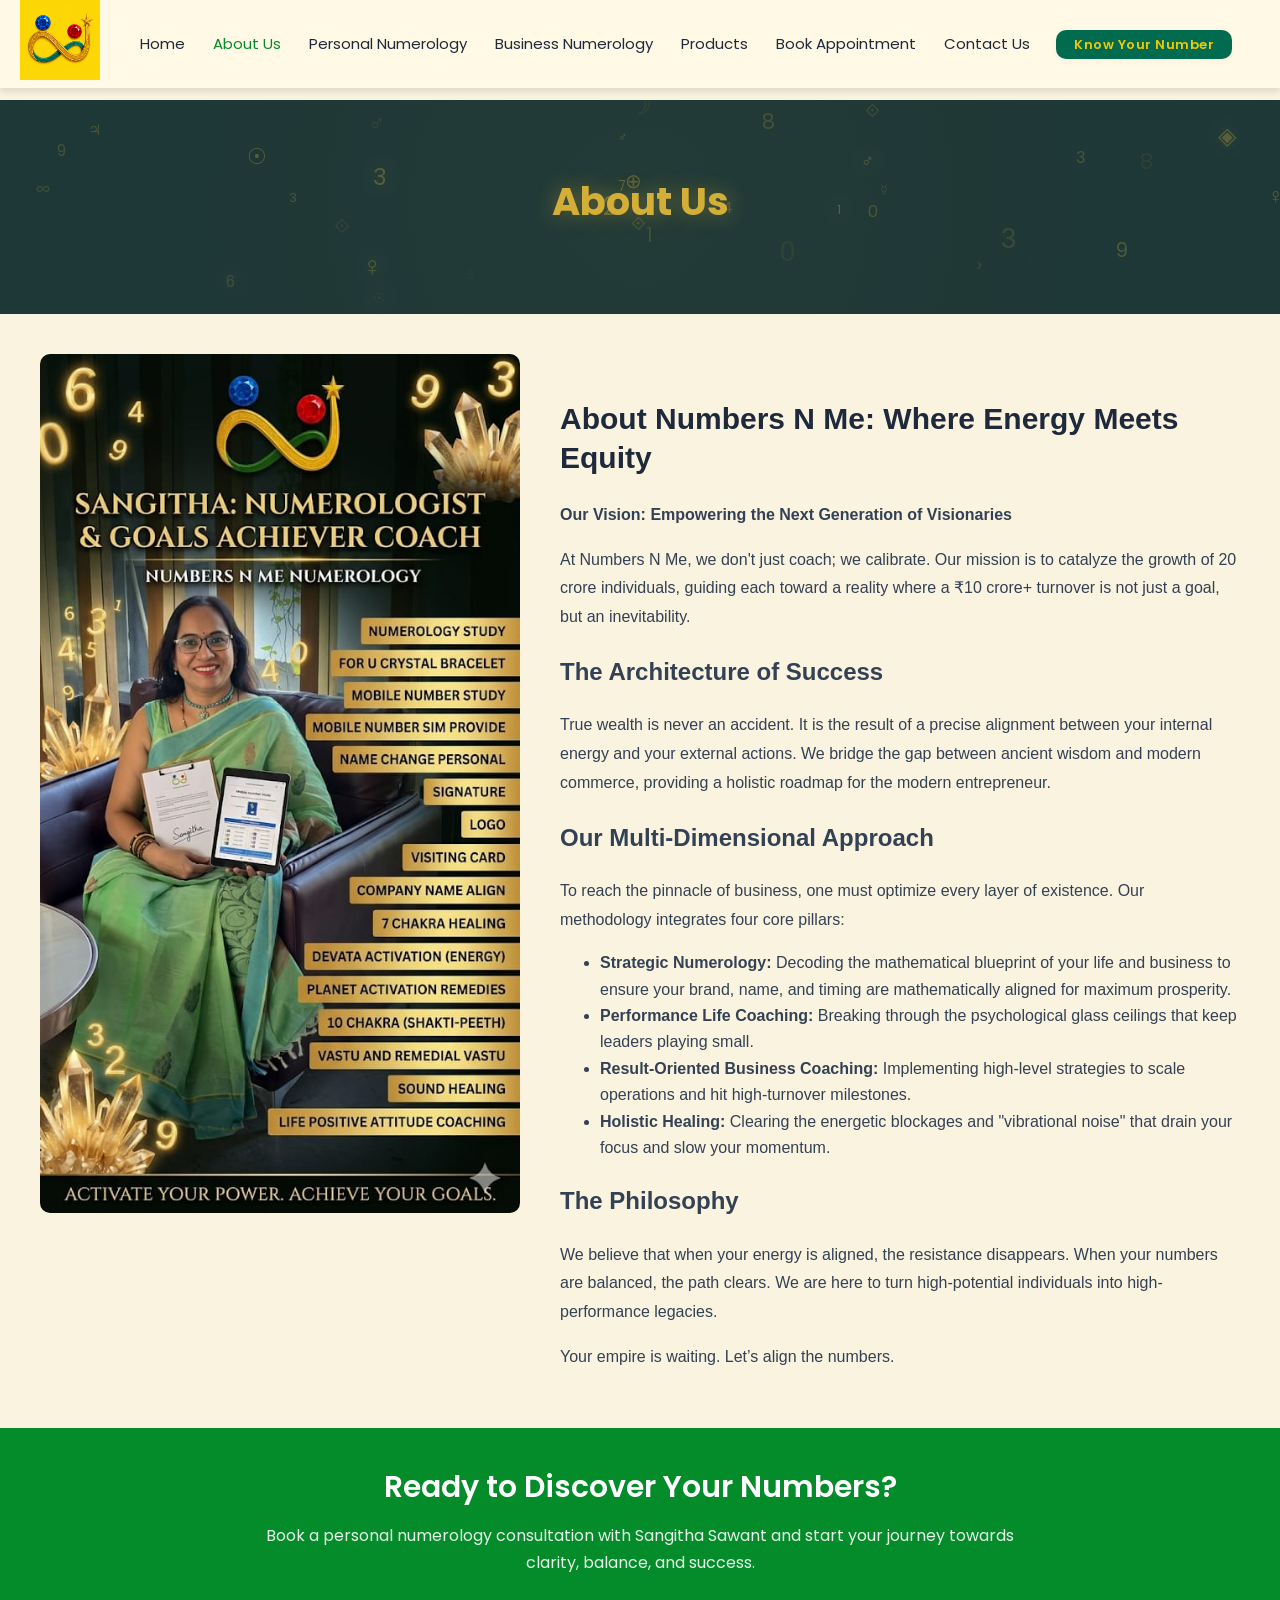
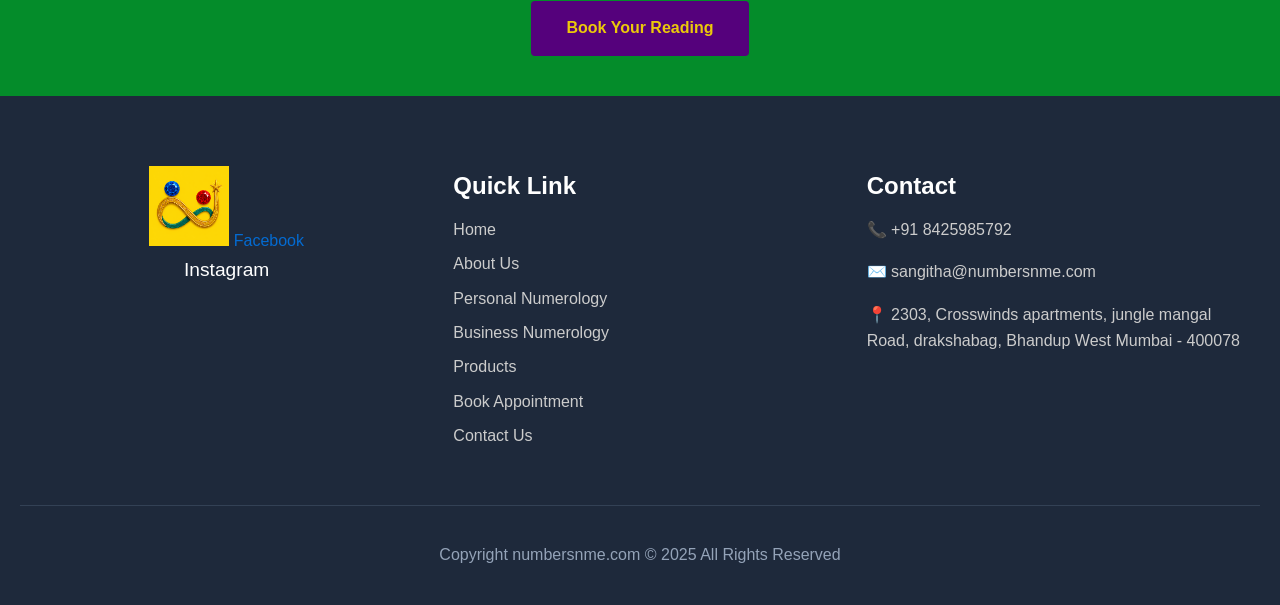
<file: about.html>
<!DOCTYPE html>
<html lang="en-US">
<head>
    <meta charset="UTF-8">
    <meta name="viewport" content="width=device-width, initial-scale=1">
    <title>About Us - NumbersNMe</title>
    <link rel="stylesheet" href="css/styles.css">
    <link rel="stylesheet" href="https://fonts.googleapis.com/css?family=Poppins:400,500,600&display=fallback">
    <style>
      @media (max-width: 900px) {
        .about-two-col {
          flex-direction: column;
          gap: 20px;
        }
        .about-col-left,
        .about-col-right {
          max-width: 100%;
          flex: 1 1 100%;
        }
      }
    </style>
</head>
<body class="page ast-desktop ast-separate-container ast-no-sidebar">
    <div class="hfeed site" id="page">

        <!-- ============ HEADER ============ -->
        <header class="site-header header-main-layout-1 ast-primary-menu-enabled ast-logo-title-inline ast-hide-custom-menu-mobile ast-builder-menu-toggle-icon ast-mobile-header-inline" id="masthead">

            <!-- Desktop Header -->
            <div id="ast-desktop-header" data-toggle-type="dropdown">
                <div class="ast-main-header-wrap main-header-bar-wrap">
                    <div class="ast-primary-header-bar ast-primary-header main-header-bar site-header-focus-item">
                        <div class="site-primary-header-wrap ast-builder-grid-row-container site-header-focus-item ast-container">
                            <div class="ast-builder-grid-row ast-builder-grid-row-has-sides ast-builder-grid-row-no-center">
                                <div class="site-header-primary-section-left site-header-section ast-flex site-header-section-left">
                                    <div class="ast-builder-layout-element ast-flex site-header-focus-item" data-section="title_tagline">
                                        <div class="site-branding ast-site-identity">
                                            <span class="site-logo-img">
                                                <a href="index.html" class="custom-logo-link" rel="home">
                                                    <img width="80" height="80" src="images/logo_yello.png" class="custom-logo" alt="NumbersNMe" decoding="async" style="width:80px;height:80px;object-fit:contain;">
                                                </a>
                                            </span>
                                        </div>
                                    </div>
                                    <div class="ast-builder-menu-1 ast-builder-menu ast-flex ast-builder-layout-element site-header-focus-item">
                                        <div class="ast-main-header-bar-alignment">
                                            <div class="main-header-bar-navigation">
                                                <nav class="site-navigation ast-flex-grow-1 navigation-accessibility site-header-focus-item" id="primary-site-navigation-desktop" aria-label="Site Navigation">
                                                    <div class="main-navigation ast-inline-flex">
                                                        <ul id="ast-hf-menu-1" class="main-header-menu ast-menu-shadow ast-nav-menu ast-flex submenu-with-border stack-on-mobile">
                                                            <li class="menu-item"><a href="index.html" class="menu-link">Home</a></li>
                                                            <li class="menu-item current-menu-item"><a href="about.html" class="menu-link">About Us</a></li>
                                                            <li class="menu-item"><a href="personal-numerology.html" class="menu-link">Personal Numerology</a></li>
                                                            <li class="menu-item"><a href="business-numerology.html" class="menu-link">Business Numerology</a></li>
                                                            <li class="menu-item"><a href="products.html" class="menu-link">Products</a></li>
                                                            <li class="menu-item"><a href="appointment.html" class="menu-link">Book Appointment</a></li>
                                                            <li class="menu-item"><a href="contact.html" class="menu-link">Contact Us</a></li>
                                                            <li class="menu-item menu-item-has-button"><a class="ast-custom-button-link" href="contact.html"><div class="ast-custom-button">Know Your Number</div></a></li>
                                                        </ul>
                                                    </div>
                                                </nav>
                                            </div>
                                        </div>
                                    </div>
                                </div>
                                <div class="site-header-primary-section-right site-header-section ast-flex ast-grid-right-section">
                                </div>
                            </div>
                        </div>
                    </div>
                </div>
            </div>

            <!-- Mobile Header -->
            <div id="ast-mobile-header" class="ast-mobile-header-wrap" data-type="dropdown">
                <div class="ast-main-header-wrap main-header-bar-wrap">
                    <div class="ast-primary-header-bar ast-primary-header main-header-bar site-primary-header-wrap site-header-focus-item">
                        <div class="ast-builder-grid-row ast-builder-grid-row-has-sides ast-builder-grid-row-no-center">
                            <div class="site-header-primary-section-left site-header-section ast-flex site-header-section-left">
                                <div class="ast-builder-layout-element ast-flex site-header-focus-item" data-section="title_tagline">
                                    <div class="site-branding ast-site-identity">
                                        <span class="site-logo-img">
                                            <a href="index.html" class="custom-logo-link" rel="home">
                                                <img width="80" height="80" src="images/logo_yello.png" class="custom-logo" alt="NumbersNMe" decoding="async" style="width:80px;height:80px;object-fit:contain;">
                                            </a>
                                        </span>
                                    </div>
                                </div>
                            </div>
                            <div class="site-header-primary-section-right site-header-section ast-flex ast-grid-right-section">
                                <div class="ast-builder-layout-element ast-flex site-header-focus-item" data-section="section-header-mobile-trigger">
                                    <div class="ast-button-wrap">
                                        <button type="button" class="menu-toggle main-header-menu-toggle ast-mobile-menu-trigger-minimal" aria-expanded="false">
                                            <span class="screen-reader-text">Main Menu</span>
                                            <span class="mobile-menu-toggle-icon">
                                                <span aria-hidden="true" class="ahfb-svg-iconset ast-inline-flex svg-baseline">
                                                    <svg class="ast-mobile-svg ast-menu-svg" fill="currentColor" version="1.1" xmlns="http://www.w3.org/2000/svg" width="24" height="24" viewBox="0 0 24 24">
                                                        <path d="M3 13h18c0.552 0 1-0.448 1-1s-0.448-1-1-1h-18c-0.552 0-1 0.448-1 1s0.448 1 1 1zM3 7h18c0.552 0 1-0.448 1-1s-0.448-1-1-1h-18c-0.552 0-1 0.448-1 1s0.448 1 1 1zM3 19h18c0.552 0 1-0.448 1-1s-0.448-1-1-1h-18c-0.552 0-1 0.448-1 1s0.448 1 1 1z"></path>
                                                    </svg>
                                                </span>
                                            </span>
                                        </button>
                                    </div>
                                </div>
                            </div>
                        </div>
                    </div>
                </div>
                <div class="ast-mobile-header-content content-align-flex-start">
                    <div class="ast-builder-menu-mobile ast-builder-menu ast-builder-layout-element site-header-focus-item">
                        <div class="ast-main-header-bar-alignment">
                            <div class="main-header-bar-navigation">
                                <nav class="site-navigation ast-flex-grow-1 navigation-accessibility" id="ast-mobile-site-navigation" aria-label="Site Navigation">
                                    <div id="ast-hf-mobile-menu" class="main-navigation">
                                        <ul class="main-header-menu ast-nav-menu ast-flex submenu-with-border stack-on-mobile">
                                            <li class="menu-item"><a href="index.html" class="menu-link">Home</a></li>
                                            <li class="menu-item current-menu-item"><a href="about.html" class="menu-link">About Us</a></li>
                                            <li class="menu-item"><a href="personal-numerology.html" class="menu-link">Personal Numerology</a></li>
                                            <li class="menu-item"><a href="business-numerology.html" class="menu-link">Business Numerology</a></li>
                                            <li class="menu-item"><a href="products.html" class="menu-link">Products</a></li>
                                            <li class="menu-item"><a href="appointment.html" class="menu-link">Book Appointment</a></li>
                                            <li class="menu-item"><a href="contact.html" class="menu-link">Contact Us</a></li>
                                        </ul>
                                    </div>
                                </nav>
                            </div>
                        </div>
                    </div>
                </div>
            </div>
        </header>

        <!-- ============ MAIN CONTENT ============ -->
        <div id="content" class="site-content">
            <!-- Hero Section -->
            <div class="page-hero about-page-hero animated-hero">
                <canvas id="numerology-bg"></canvas>
                <h1>About Us</h1>
            </div>

            <!-- About Content Section -->
            <div class="page-content">
                <div class="about-two-col">
                    <div class="about-col-left">
                        <img src="images/about_us.jpg" alt="About Numbers N Me" style="width:100%;border-radius:10px;object-fit:cover;">
                    </div>
                    <div class="about-col-right">
                        <h2>About Numbers N Me: Where Energy Meets Equity</h2>
                        <p><strong>Our Vision: Empowering the Next Generation of Visionaries</strong></p>
                        <p>At Numbers N Me, we don't just coach; we calibrate. Our mission is to catalyze the growth of 20 crore individuals, guiding each toward a reality where a ₹10 crore+ turnover is not just a goal, but an inevitability.</p>
                        <h3>The Architecture of Success</h3>
                        <p>True wealth is never an accident. It is the result of a precise alignment between your internal energy and your external actions. We bridge the gap between ancient wisdom and modern commerce, providing a holistic roadmap for the modern entrepreneur.</p>
                        <h3>Our Multi-Dimensional Approach</h3>
                        <p>To reach the pinnacle of business, one must optimize every layer of existence. Our methodology integrates four core pillars:</p>
                        <ul>
                            <li><strong>Strategic Numerology:</strong> Decoding the mathematical blueprint of your life and business to ensure your brand, name, and timing are mathematically aligned for maximum prosperity.</li>
                            <li><strong>Performance Life Coaching:</strong> Breaking through the psychological glass ceilings that keep leaders playing small.</li>
                            <li><strong>Result-Oriented Business Coaching:</strong> Implementing high-level strategies to scale operations and hit high-turnover milestones.</li>
                            <li><strong>Holistic Healing:</strong> Clearing the energetic blockages and "vibrational noise" that drain your focus and slow your momentum.</li>
                        </ul>
                        <h3>The Philosophy</h3>
                        <p>We believe that when your energy is aligned, the resistance disappears. When your numbers are balanced, the path clears. We are here to turn high-potential individuals into high-performance legacies.</p>
                        <p>Your empire is waiting. Let’s align the numbers.</p>
                    </div>
                </div>
            </div>
        </div>

        <!-- CTA Section -->
        <section class="pn-cta">
            <div class="pn-cta-inner">
                <h2>Ready to Discover Your Numbers?</h2>
                <p>Book a personal numerology consultation with Sangitha Sawant and start your journey towards clarity, balance, and success.</p>
                <a href="contact.html" class="cta-btn">Book Your Reading</a>
            </div>
        </section>

        <!-- ============ FOOTER ============ -->
        <footer class="site-footer" id="colophon">
            <div class="ekit-template-content-markup ekit-template-content-footer">
                <div class="elementor elementor-17" style="background:#1e293b;color:#fff;padding:50px 20px 20px;">
                    <div style="max-width:1200px;margin:0 auto;display:grid;grid-template-columns:repeat(auto-fit,minmax(250px,1fr));gap:40px;">
                        <div>
                            <div style="margin-top:20px; text-align:center;">

                                <div>
                                 <img width="80" height="80" src="images/logo_yello.png" class="custom-logo" alt="NumbersNMe" decoding="async" style="width:80px;height:80px;object-fit:contain;">
                                  <a href="#">Facebook</a>
                                </div>
                                <a href="#" aria-label="Instagram" style="color:#fff;font-size:1.2rem;">Instagram</a>
                            </div>
                        </div>
                        <div>
                            <h3 style="color:#fff;margin-bottom:15px;">Quick Link</h3>
                            <ul style="list-style:none;padding:0;">
                                <li style="margin-bottom:8px;"><a href="index.html" style="color:#ccc;">Home</a></li>
                                <li style="margin-bottom:8px;"><a href="about.html" style="color:#ccc;">About Us</a></li>
                                <li style="margin-bottom:8px;"><a href="personal-numerology.html" style="color:#ccc;">Personal Numerology</a></li>
                                <li style="margin-bottom:8px;"><a href="business-numerology.html" style="color:#ccc;">Business Numerology</a></li>
                                <li style="margin-bottom:8px;"><a href="products.html" style="color:#ccc;">Products</a></li>
                                <li style="margin-bottom:8px;"><a href="appointment.html" style="color:#ccc;">Book Appointment</a></li>
                                <li style="margin-bottom:8px;"><a href="contact.html" style="color:#ccc;">Contact Us</a></li>
                            </ul>
                        </div>
                        <div>
                            <h3 style="color:#fff;margin-bottom:15px;">Contact</h3>
                            <p style="color:#ccc;margin-bottom:10px;">📞 +91 8425985792</p>
                            <p style="color:#ccc;margin-bottom:10px;">✉️ sangitha@numbersnme.com</p>
                            <p style="color:#ccc;">📍 2303, Crosswinds apartments, jungle mangal Road, drakshabag, Bhandup West Mumbai - 400078</p>
                        </div>
                    </div>
                    <div style="text-align:center;margin-top:40px;padding-top:20px;border-top:1px solid #334155;">
                        <p style="color:#94a3b8;">Copyright <span>numbersnme.com</span> &copy; 2025 All Rights Reserved</p>
                    </div>
                </div>
            </div>
        </footer>
    </div>

    <!-- Scroll to Top -->
    <div id="ast-scroll-top" tabindex="0" class="ast-scroll-top-icon ast-scroll-to-top-right" data-on-devices="both">
        <span class="ast-icon icon-arrow">
            <svg class="ast-arrow-svg" xmlns="http://www.w3.org/2000/svg" width="26px" height="16.043px" viewBox="57 35.171 26 16.043">
                <path d="M57.5,38.193l12.5,12.5l12.5-12.5l-2.5-2.5l-10,10l-10-10L57.5,38.193z"/>
            </svg>
        </span>
        <span class="screen-reader-text">Scroll to Top</span>
    </div>

    <script src="js/main.js"></script>

    <!-- Numerology Background Animation -->
    <script>
    (function() {
        const canvas = document.getElementById('numerology-bg');
        if (!canvas) return;
        const ctx = canvas.getContext('2d');
        let W, H, particles = [];

        const symbols = ['1','2','3','4','5','6','7','8','9','0','∞','☿','♀','⊕','♂','♃','♄','☽','☉','✦','◈','⟐'];

        function resize() {
            const hero = canvas.parentElement;
            W = canvas.width = hero.offsetWidth;
            H = canvas.height = hero.offsetHeight;
        }

        function createParticle() {
            return {
                x: Math.random() * W,
                y: Math.random() * H,
                size: Math.random() * 18 + 10,
                speed: Math.random() * 0.4 + 0.1,
                opacity: Math.random() * 0.3 + 0.05,
                opacityDir: (Math.random() - 0.5) * 0.005,
                char: symbols[Math.floor(Math.random() * symbols.length)],
                drift: (Math.random() - 0.5) * 0.3,
                glow: Math.random() > 0.7
            };
        }

        function init() {
            resize();
            particles = [];
            const count = Math.floor((W * H) / 8000);
            for (let i = 0; i < count; i++) particles.push(createParticle());
        }

        function draw() {
            ctx.clearRect(0, 0, W, H);

            const grad = ctx.createRadialGradient(W/2, H/2, 0, W/2, H/2, W * 0.7);
            grad.addColorStop(0, 'rgba(212,175,55,0.03)');
            grad.addColorStop(1, 'transparent');
            ctx.fillStyle = grad;
            ctx.fillRect(0, 0, W, H);

            particles.forEach(p => {
                p.y -= p.speed;
                p.x += p.drift;
                p.opacity += p.opacityDir;

                if (p.opacity > 0.35) p.opacityDir = -Math.abs(p.opacityDir);
                if (p.opacity < 0.03) p.opacityDir = Math.abs(p.opacityDir);

                if (p.y < -30) { p.y = H + 20; p.x = Math.random() * W; }
                if (p.x < -20 || p.x > W + 20) p.x = Math.random() * W;

                ctx.save();
                if (p.glow) {
                    ctx.shadowColor = 'rgba(212,175,55,0.4)';
                    ctx.shadowBlur = 12;
                }
                ctx.font = p.size + 'px Poppins, serif';
                ctx.fillStyle = `rgba(212,175,55,${p.opacity})`;
                ctx.fillText(p.char, p.x, p.y);
                ctx.restore();
            });

            requestAnimationFrame(draw);
        }

        window.addEventListener('resize', init);
        init();
        draw();
    })();
    </script>
</body>
</html>
</file>
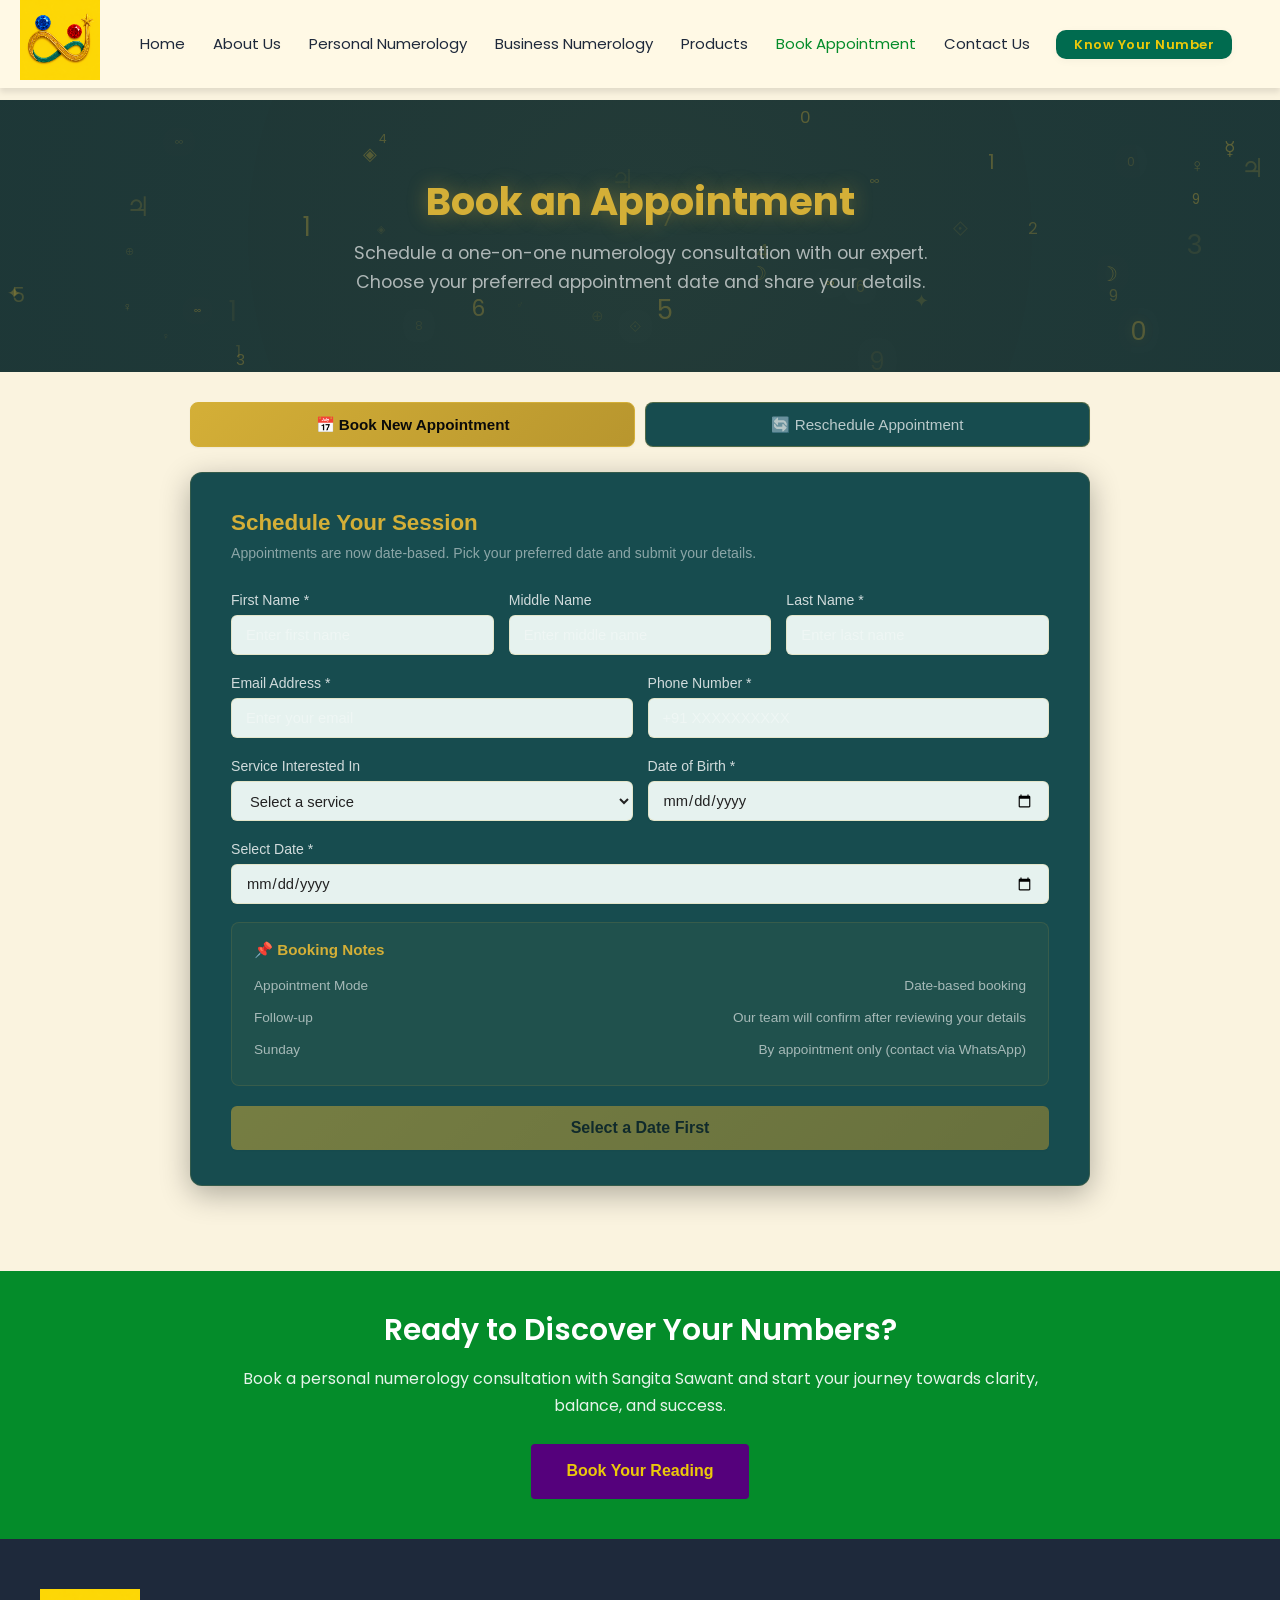
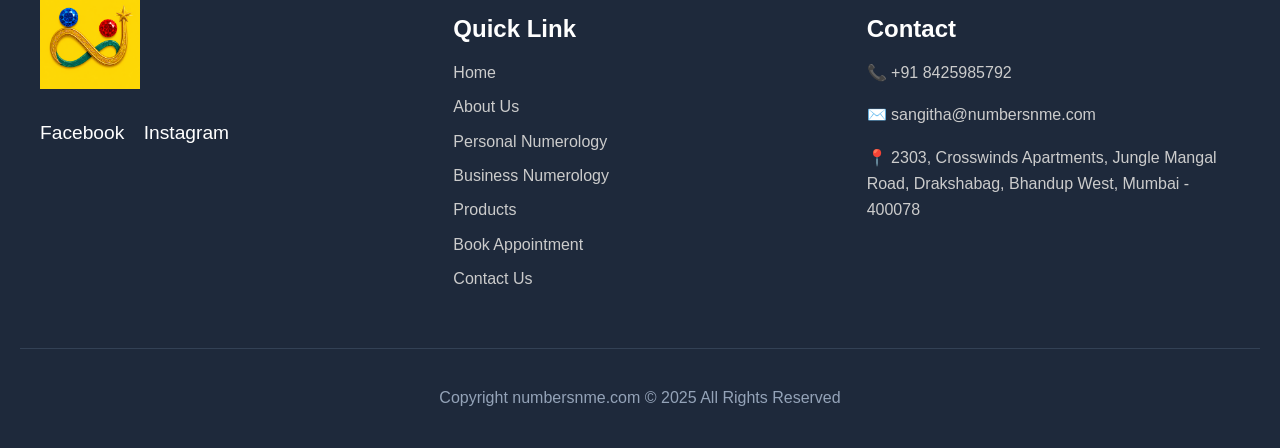
<file: appointment.html>
<!DOCTYPE html>
<html lang="en-US">
<head>
    <meta charset="UTF-8">
    <meta name="viewport" content="width=device-width, initial-scale=1">
    <title>Book Appointment - NumbersNMe</title>
    <link rel="stylesheet" href="css/styles.css">
    <link rel="stylesheet" href="https://fonts.googleapis.com/css?family=Poppins:400,500,600&display=fallback">
    <style>
        /* ── Dark Numerology Theme ── */
        .appt-hero {
            background: #1E3838;
            color: #fff;
            text-align: center;
            padding: 75px 20px;
            position: relative;
            overflow: hidden;
            margin-top: 0;
            display: flex;
            flex-direction: column;
            align-items: center;
            justify-content: center;
        }
        .appt-hero canvas {
            position: absolute;
            top: 0; left: 0;
            width: 100%; height: 100%;
            pointer-events: none;
        }
        .appt-hero h1,
        .appt-hero p {
            position: relative;
            z-index: 2;
        }
        .appt-hero h1 {
            font-size: 2.4em;
            margin-bottom: 10px;
            color: #d4af37;
            text-shadow: 0 0 20px rgba(212,175,55,0.4);
        }
        .appt-hero p {
            font-size: 1.1em;
            opacity: 0.8;
            max-width: 600px;
            margin: 0 auto;
            color: rgba(255,255,255,0.8);
        }

        #content {
            background: transparent;
        }

        .appt-container {
            max-width: 900px;
            margin: 30px auto 0;
            padding: 0 20px 60px;
            position: relative;
            z-index: 2;
        }

        /* ── Tab Switcher ── */
        .tab-switcher {
            display: flex;
            gap: 10px;
            margin-bottom: 25px;
        }
        .tab-switcher button {
            flex: 1;
            padding: 14px 20px;
            border: 1px solid rgba(212,175,55,0.3);
            border-radius: 8px;
            background: #174C4F;
            color: rgba(255,255,255,0.7);
            font-family: inherit;
            font-size: 0.95rem;
            font-weight: 500;
            cursor: pointer;
            transition: all 0.3s;
        }
        .tab-switcher button.active {
            background: linear-gradient(135deg, #d4af37, #b8962e);
            color: #0a0a0a;
            border-color: #d4af37;
            font-weight: 600;
        }
        .tab-switcher button:hover:not(.active) {
            border-color: #d4af37;
            color: #d4af37;
        }

        .tab-panel { display: none; }
        .tab-panel.active { display: block; }

        /* ── Card ── */
        .appt-card {
            background: #174C4F;
            border: 1px solid rgba(212,175,55,0.15);
            border-radius: 12px;
            padding: 35px 40px;
            box-shadow: 0 8px 30px rgba(0,0,0,0.3);
            margin-bottom: 25px;
        }
        .appt-card h2 {
            color: #d4af37;
            margin: 0 0 5px;
            font-size: 1.4em;
        }
        .appt-card > p.subtitle {
            color: rgba(255,255,255,0.5);
            margin: 0 0 25px;
            font-size: 0.88em;
        }

        /* ── Form Elements ── */
        .form-row {
            display: grid;
            grid-template-columns: 1fr 1fr;
            gap: 15px;
        }
        .form-row.three-col {
            grid-template-columns: 1fr 1fr 1fr;
        }
        .form-group {
            margin-bottom: 18px;
        }
        .form-group label {
            display: block;
            margin-bottom: 5px;
            font-weight: 500;
            font-size: 0.88em;
            color: rgba(255,255,255,0.8);
        }
        .form-group input,
        .form-group select {
            width: 100%;
            padding: 11px 14px;
            border: 1px solid rgba(212,175,55,0.2);
            border-radius: 6px;
            font-size: 0.92em;
            font-family: inherit;
            transition: border-color 0.3s;
            box-sizing: border-box;
            background: #e6f2ef;
            color: #222;
        }
        .form-group input::placeholder {
            color: rgba(255,255,255,0.35);
        }
        .form-group select {
            color: #222;
        }
        .form-group select option {
            background: #e6f2ef;
            color: #222;
        }
        .form-group input:focus,
        .form-group select:focus {
            outline: none;
            border-color: #d4af37;
            box-shadow: 0 0 0 3px rgba(212,175,55,0.15);
        }

        /* ── Date Picker ── */
        #appt-date {
            cursor: pointer;
        }

        /* ── Slot Grid ── */
        .slots-heading {
            color: rgba(255,255,255,0.8);
            font-size: 0.95em;
            margin: 0 0 12px;
            font-weight: 500;
        }
        .slot-grid {
            display: grid;
            grid-template-columns: repeat(auto-fill, minmax(130px, 1fr));
            gap: 10px;
            margin-bottom: 20px;
        }
        .slot-btn {
            padding: 12px 8px;
            border: 1px solid rgba(212,175,55,0.25);
            border-radius: 8px;
            background: rgba(255,255,255,0.04);
            color: rgba(255,255,255,0.8);
            font-family: inherit;
            font-size: 0.9rem;
            cursor: pointer;
            transition: all 0.25s;
            text-align: center;
        }
        .slot-btn:hover:not(.booked):not(.selected) {
            border-color: #d4af37;
            color: #d4af37;
            background: rgba(212,175,55,0.08);
        }
        .slot-btn.selected {
            background: linear-gradient(135deg, #d4af37, #b8962e);
            color: #0a0a0a;
            border-color: #d4af37;
            font-weight: 600;
        }
        .slot-btn.booked {
            background: rgba(220,53,69,0.15);
            border-color: rgba(220,53,69,0.3);
            color: rgba(255,100,100,0.7);
            cursor: not-allowed;
            text-decoration: line-through;
            opacity: 0.6;
        }

        .sunday-msg {
            text-align: center;
            padding: 30px;
            color: rgba(255,255,255,0.6);
            font-style: italic;
        }
        .sunday-msg a {
            color: #25D366;
            text-decoration: none;
            font-weight: 600;
        }

        /* ── Submit Button ── */
        .appt-submit-btn {
            background: linear-gradient(135deg, #d4af37, #b8962e);
            color: #0a0a0a;
            border: none;
            padding: 14px 40px;
            border-radius: 6px;
            cursor: pointer;
            font-size: 1rem;
            font-weight: 600;
            width: 100%;
            transition: background 0.3s, transform 0.2s;
            font-family: inherit;
        }
        .appt-submit-btn:hover:not(:disabled) {
            background: linear-gradient(135deg, #e5c347, #c9a73f);
            transform: translateY(-1px);
        }
        .appt-submit-btn:disabled {
            opacity: 0.5;
            cursor: not-allowed;
        }

        /* ── Status Messages ── */
        .appt-status {
            padding: 14px 18px;
            border-radius: 8px;
            margin-bottom: 20px;
            display: none;
            font-size: 0.9em;
            line-height: 1.5;
        }
        .appt-status.success {
            display: block;
            background: rgba(40,167,69,0.15);
            color: #5ddb72;
            border: 1px solid rgba(40,167,69,0.3);
        }
        .appt-status.error {
            display: block;
            background: rgba(220,53,69,0.15);
            color: #ff6b6b;
            border: 1px solid rgba(220,53,69,0.3);
        }
        .appt-status.info {
            display: block;
            background: rgba(4,107,210,0.15);
            color: #6db3f2;
            border: 1px solid rgba(4,107,210,0.3);
        }

        /* ── Booking Confirmation Card ── */
        .booking-confirmation {
            text-align: center;
            padding: 20px 0;
        }
        .booking-confirmation .checkmark {
            font-size: 3em;
            margin-bottom: 10px;
        }
        .booking-confirmation h3 {
            color: #d4af37;
            margin: 0 0 8px;
            font-size: 1.3em;
        }
        .booking-confirmation .ref-code {
            display: inline-block;
            background: rgba(212,175,55,0.1);
            border: 1px dashed rgba(212,175,55,0.4);
            padding: 10px 25px;
            border-radius: 8px;
            font-size: 1.3em;
            font-weight: 600;
            color: #d4af37;
            letter-spacing: 2px;
            margin: 12px 0;
        }
        .booking-confirmation p {
            color: rgba(255,255,255,0.7);
            margin: 6px 0;
            font-size: 0.92em;
        }
        .booking-confirmation .detail-line {
            color: rgba(255,255,255,0.55);
            font-size: 0.88em;
        }
        .wa-notify-btn {
            display: inline-flex;
            align-items: center;
            gap: 8px;
            background: #25D366;
            color: #fff;
            border: none;
            padding: 13px 28px;
            border-radius: 8px;
            font-size: 0.95rem;
            font-weight: 600;
            text-decoration: none;
            cursor: pointer;
            transition: background 0.3s, transform 0.2s;
            margin-top: 18px;
            font-family: inherit;
        }
        .wa-notify-btn:hover {
            background: #1da851;
            transform: translateY(-1px);
        }
        .wa-notify-btn svg {
            width: 20px;
            height: 20px;
            fill: #fff;
        }

        /* ── Reschedule Lookup ── */
        .lookup-row {
            display: flex;
            gap: 12px;
        }
        .lookup-row input {
            flex: 1;
        }
        .lookup-btn {
            padding: 11px 24px;
            background: rgba(212,175,55,0.15);
            border: 1px solid rgba(212,175,55,0.3);
            border-radius: 6px;
            color: #d4af37;
            font-weight: 600;
            cursor: pointer;
            font-family: inherit;
            font-size: 0.9rem;
            white-space: nowrap;
            transition: all 0.3s;
        }
        .lookup-btn:hover {
            background: rgba(212,175,55,0.25);
        }

        .current-booking-info {
            background: rgba(212,175,55,0.06);
            border: 1px solid rgba(212,175,55,0.15);
            border-radius: 8px;
            padding: 20px;
            margin: 20px 0;
            display: none;
        }
        .current-booking-info h4 {
            color: #d4af37;
            margin: 0 0 12px;
            font-size: 1em;
        }
        .current-booking-info .detail {
            color: rgba(255,255,255,0.7);
            font-size: 0.88em;
            margin-bottom: 4px;
        }
        .current-booking-info .detail strong {
            color: rgba(255,255,255,0.9);
        }

        /* ── Working Hours Info ── */
        .hours-info {
            background: rgba(212,175,55,0.05);
            border: 1px solid rgba(212,175,55,0.12);
            border-radius: 8px;
            padding: 18px 22px;
            margin-bottom: 20px;
        }
        .hours-info h4 {
            color: #d4af37;
            margin: 0 0 10px;
            font-size: 0.95em;
        }
        .hours-info table {
            width: 100%;
            border-collapse: collapse;
        }
        .hours-info td {
            padding: 5px 0;
            font-size: 0.85em;
            color: rgba(255,255,255,0.6);
        }
        .hours-info td:last-child {
            text-align: right;
        }

        @media (max-width: 768px) {
            .appt-container { margin-top: -30px; }
            .appt-card { padding: 25px 20px; }
            .form-row { grid-template-columns: 1fr; }
            .appt-hero h1 { font-size: 1.8em; }
            .slot-grid { grid-template-columns: repeat(auto-fill, minmax(110px, 1fr)); }
            .tab-switcher { flex-direction: column; }
            .lookup-row { flex-direction: column; }
        }

        @media (max-width: 480px) {
            .appt-hero {
                padding: 40px 8px;
            }
            .appt-hero h1 {
                font-size: 1.2em;
            }
            .appt-hero p {
                font-size: 0.98em;
                padding: 0 2px;
            }
            .appt-container {
                padding: 0 4px 30px;
                margin-top: -20px;
            }
            .appt-card {
                padding: 12px 4px;
            }
            .tab-switcher button {
                padding: 10px 6px;
                font-size: 0.9rem;
            }
            .appt-submit-btn {
                padding: 10px 0;
                font-size: 0.95rem;
            }
            .form-group input, .form-group select {
                padding: 8px 8px;
                font-size: 0.95em;
            }
            .current-booking-info {
                padding: 10px;
            }
            .hours-info {
                padding: 10px 6px;
            }
            .wa-notify-btn {
                padding: 10px 8px;
                font-size: 0.9rem;
            }
        }
    </style>
</head>
<body class="page ast-desktop ast-separate-container ast-no-sidebar">
    <div class="hfeed site" id="page">

        <!-- ============ HEADER ============ -->
        <header class="site-header header-main-layout-1 ast-primary-menu-enabled ast-logo-title-inline ast-hide-custom-menu-mobile ast-builder-menu-toggle-icon ast-mobile-header-inline" id="masthead">
            <!-- Desktop Header -->
            <div id="ast-desktop-header" data-toggle-type="dropdown">
                <div class="ast-main-header-wrap main-header-bar-wrap">
                    <div class="ast-primary-header-bar ast-primary-header main-header-bar site-header-focus-item">
                        <div class="site-primary-header-wrap ast-builder-grid-row-container site-header-focus-item ast-container">
                            <div class="ast-builder-grid-row ast-builder-grid-row-has-sides ast-builder-grid-row-no-center">
                                <div class="site-header-primary-section-left site-header-section ast-flex site-header-section-left">
                                    <div class="ast-builder-layout-element ast-flex site-header-focus-item" data-section="title_tagline">
                                        <div class="site-branding ast-site-identity">
                                            <span class="site-logo-img">
                                                <a href="index.html" class="custom-logo-link" rel="home">
                                                    <img width="80" height="80" src="images/logo_yello.png" class="custom-logo" alt="NumbersNMe" decoding="async" style="width:80px;height:80px;object-fit:contain;">
                                                </a>
                                            </span>
                                        </div>
                                    </div>
                                    <div class="ast-builder-menu-1 ast-builder-menu ast-flex ast-builder-layout-element site-header-focus-item">
                                        <div class="ast-main-header-bar-alignment">
                                            <div class="main-header-bar-navigation">
                                                <nav class="site-navigation ast-flex-grow-1 navigation-accessibility site-header-focus-item" id="primary-site-navigation-desktop" aria-label="Site Navigation">
                                                    <div class="main-navigation ast-inline-flex">
                                                        <ul id="ast-hf-menu-1" class="main-header-menu ast-menu-shadow ast-nav-menu ast-flex submenu-with-border stack-on-mobile">
                                                            <li class="menu-item"><a href="index.html" class="menu-link">Home</a></li>
                                                            <li class="menu-item"><a href="about.html" class="menu-link">About Us</a></li>
                                                            <li class="menu-item"><a href="personal-numerology.html" class="menu-link">Personal Numerology</a></li>
                                                            <li class="menu-item"><a href="business-numerology.html" class="menu-link">Business Numerology</a></li>
                                                            <li class="menu-item"><a href="products.html" class="menu-link">Products</a></li>
                                                            <li class="menu-item current-menu-item"><a href="appointment.html" class="menu-link">Book Appointment</a></li>
                                                            <li class="menu-item"><a href="contact.html" class="menu-link">Contact Us</a></li>
                                                            <li class="menu-item menu-item-has-button"><a class="ast-custom-button-link" href="contact.html"><div class="ast-custom-button">Know Your Number</div></a></li>
                                                        </ul>
                                                    </div>
                                                </nav>
                                            </div>
                                        </div>
                                    </div>
                                </div>
                                <div class="site-header-primary-section-right site-header-section ast-flex ast-grid-right-section">
                                </div>
                            </div>
                        </div>
                    </div>
                </div>
            </div>
            <!-- Mobile Header -->
            <div id="ast-mobile-header" class="ast-mobile-header-wrap" data-type="dropdown">
                <div class="ast-main-header-wrap main-header-bar-wrap">
                    <div class="ast-primary-header-bar ast-primary-header main-header-bar site-primary-header-wrap site-header-focus-item">
                        <div class="ast-builder-grid-row ast-builder-grid-row-has-sides ast-builder-grid-row-no-center">
                            <div class="site-header-primary-section-left site-header-section ast-flex site-header-section-left">
                                <div class="ast-builder-layout-element ast-flex site-header-focus-item" data-section="title_tagline">
                                    <div class="site-branding ast-site-identity">
                                        <span class="site-logo-img">
                                            <a href="index.html" class="custom-logo-link" rel="home">
                                                <img width="80" height="80" src="images/logo_yello.png" class="custom-logo" alt="NumbersNMe" decoding="async" style="width:80px;height:80px;object-fit:contain;">
                                            </a>
                                        </span>
                                    </div>
                                </div>
                            </div>
                            <div class="site-header-primary-section-right site-header-section ast-flex ast-grid-right-section">
                                <div class="ast-builder-layout-element ast-flex site-header-focus-item" data-section="section-header-mobile-trigger">
                                    <div class="ast-button-wrap">
                                        <button type="button" class="menu-toggle main-header-menu-toggle ast-mobile-menu-trigger-minimal" aria-expanded="false">
                                            <span class="screen-reader-text">Main Menu</span>
                                            <span class="mobile-menu-toggle-icon">
                                                <span aria-hidden="true" class="ahfb-svg-iconset ast-inline-flex svg-baseline">
                                                    <svg class="ast-mobile-svg ast-menu-svg" fill="currentColor" version="1.1" xmlns="http://www.w3.org/2000/svg" width="24" height="24" viewBox="0 0 24 24">
                                                        <path d="M3 13h18c0.552 0 1-0.448 1-1s-0.448-1-1-1h-18c-0.552 0-1 0.448-1 1s0.448 1 1 1zM3 7h18c0.552 0 1-0.448 1-1s-0.448-1-1-1h-18c-0.552 0-1 0.448-1 1s0.448 1 1 1zM3 19h18c0.552 0 1-0.448 1-1s-0.448-1-1-1h-18c-0.552 0-1 0.448-1 1s0.448 1 1 1z"></path>
                                                    </svg>
                                                </span>
                                            </span>
                                        </button>
                                    </div>
                                </div>
                            </div>
                        </div>
                    </div>
                </div>
                <div class="ast-mobile-header-content content-align-flex-start">
                    <div class="ast-builder-menu-mobile ast-builder-menu ast-builder-layout-element site-header-focus-item">
                        <div class="ast-main-header-bar-alignment">
                            <div class="main-header-bar-navigation">
                                <nav class="site-navigation ast-flex-grow-1 navigation-accessibility" id="ast-mobile-site-navigation" aria-label="Site Navigation">
                                    <div id="ast-hf-mobile-menu" class="main-navigation">
                                        <ul class="main-header-menu ast-nav-menu ast-flex submenu-with-border stack-on-mobile">
                                            <li class="menu-item"><a href="index.html" class="menu-link">Home</a></li>
                                            <li class="menu-item"><a href="about.html" class="menu-link">About Us</a></li>
                                            <li class="menu-item"><a href="personal-numerology.html" class="menu-link">Personal Numerology</a></li>
                                            <li class="menu-item"><a href="business-numerology.html" class="menu-link">Business Numerology</a></li>
                                            <li class="menu-item"><a href="products.html" class="menu-link">Products</a></li>
                                            <li class="menu-item current-menu-item"><a href="appointment.html" class="menu-link">Book Appointment</a></li>
                                            <li class="menu-item"><a href="contact.html" class="menu-link">Contact Us</a></li>
                                        </ul>
                                    </div>
                                </nav>
                            </div>
                        </div>
                    </div>
                </div>
            </div>
        </header>

        <!-- ============ HERO SECTION ============ -->
        <div class="appt-hero animated-hero">
            <canvas id="numerology-bg"></canvas>
            <h1>Book an Appointment</h1>
            <p>Schedule a one-on-one numerology consultation with our expert. Choose your preferred appointment date and share your details.</p>
        </div>

        <!-- ============ MAIN CONTENT ============ -->
        <div id="content" class="site-content">
            <div class="appt-container">

                <!-- Tab Switcher -->
                <div class="tab-switcher">
                    <button class="active" data-tab="book-tab" onclick="switchTab('book-tab')">📅 Book New Appointment</button>
                    <button data-tab="reschedule-tab" onclick="switchTab('reschedule-tab')">🔄 Reschedule Appointment</button>
                </div>

                <!-- ══════════════════════════════════════ -->
                <!--  TAB 1: BOOK NEW APPOINTMENT          -->
                <!-- ══════════════════════════════════════ -->
                <div id="book-tab" class="tab-panel active">
                    <div class="appt-card">
                        <h2>Schedule Your Session</h2>
                        <p class="subtitle">Appointments are now date-based. Pick your preferred date and submit your details.</p>

                        <div id="book-status" class="appt-status"></div>

                        <!-- Booking Confirmation (hidden initially) -->
                        <div id="booking-confirmation" style="display:none;"></div>

                        <!-- Booking Form -->
                        <form id="booking-form">
                            <div class="form-row three-col">
                                <div class="form-group">
                                    <label for="book-first-name">First Name *</label>
                                    <input type="text" id="book-first-name" required placeholder="Enter first name">
                                </div>
                                <div class="form-group">
                                    <label for="book-middle-name">Middle Name</label>
                                    <input type="text" id="book-middle-name" placeholder="Enter middle name">
                                </div>
                                <div class="form-group">
                                    <label for="book-last-name">Last Name *</label>
                                    <input type="text" id="book-last-name" required placeholder="Enter last name">
                                </div>
                            </div>
                            <div class="form-row">
                                <div class="form-group">
                                    <label for="book-email">Email Address *</label>
                                    <input type="email" id="book-email" required placeholder="Enter your email">
                                </div>
                                <div class="form-group">
                                    <label for="book-phone">Phone Number *</label>
                                    <input type="tel" id="book-phone" required placeholder="+91 XXXXXXXXXX">
                                </div>
                            </div>
                            <div class="form-row">
                                <div class="form-group">
                                    <label for="book-service">Service Interested In</label>
                                    <select id="book-service">
                                        <option value="">Select a service</option>
                                        <option value="Personal Numerology">Personal Numerology Reading</option>
                                        <option value="Business Numerology">Business Numerology Consultation</option>
                                        <option value="Crystal Bracelet">Crystal Bracelet Consultation</option>
                                        <option value="Numerology Study">Personalized Numerology Study</option>
                                        <option value="7 Chakra Workshop">7 Chakra Healing Workshop</option>
                                        <option value="5-Year Report">5-Year Numerology Report</option>
                                        <option value="Other">Other</option>
                                    </select>
                                </div>
                                <div class="form-group">
                                    <label for="book-dob">Date of Birth *</label>
                                    <input type="date" id="book-dob" required>
                                </div>
                            </div>

                            <div class="form-group">
                                <label for="appt-date">Select Date *</label>
                                <input type="date" id="appt-date" required>
                            </div>

                            <!-- Working hours info -->
                            <div class="hours-info">
                                <h4>📌 Booking Notes</h4>
                                <table>
                                    <tr><td>Appointment Mode</td><td>Date-based booking</td></tr>
                                    <tr><td>Follow-up</td><td>Our team will confirm after reviewing your details</td></tr>
                                    <tr><td>Sunday</td><td>By appointment only (contact via WhatsApp)</td></tr>
                                </table>
                            </div>

                            <button type="submit" class="appt-submit-btn" id="book-btn" disabled>Select a Date First</button>
                        </form>
                    </div>
                </div>

                <!-- ══════════════════════════════════════ -->
                <!--  TAB 2: RESCHEDULE APPOINTMENT        -->
                <!-- ══════════════════════════════════════ -->
                <div id="reschedule-tab" class="tab-panel">
                    <div class="appt-card">
                        <h2>Reschedule Your Appointment</h2>
                        <p class="subtitle">Search your booking by reference, name, phone, or email to reschedule your appointment date.</p>

                        <div id="resched-status" class="appt-status"></div>

                        <!-- Step 1: Search & Lookup -->
                        <div id="resched-search">
                            <div class="form-group">
                                <label for="resched-search-input">Search Booking *</label>
                                <div class="lookup-row">
                                    <input type="text" id="resched-search-input" placeholder="Enter reference, name, phone, or email">
                                    <button type="button" class="lookup-btn" id="search-btn">Search</button>
                                </div>
                            </div>
                            <div id="search-results" style="margin-top:10px;"></div>
                        </div>

                        <!-- Step 2: Current Booking + New Date Picker (hidden initially) -->
                        <div id="resched-details" style="display:none;">
                            <div class="current-booking-info" id="current-booking-info" style="display:block;">
                                <h4>📋 Current Booking</h4>
                                <p class="detail"><strong>Name:</strong> <span id="cb-name"></span></p>
                                <p class="detail"><strong>DOB:</strong> <span id="cb-dob"></span></p>
                                <p class="detail"><strong>Date:</strong> <span id="cb-date"></span></p>
                                <p class="detail"><strong>Service:</strong> <span id="cb-service"></span></p>
                            </div>

                            <div class="form-group">
                                <label for="resched-date">Select New Date *</label>
                                <input type="date" id="resched-date">
                            </div>

                            <button type="button" class="appt-submit-btn" id="resched-btn" disabled onclick="submitReschedule()">Select New Date First</button>
                        </div>
                    </div>
                </div>

            </div>
        </div>

        <!-- CTA Section -->
        <section class="pn-cta">
            <div class="pn-cta-inner">
                <h2>Ready to Discover Your Numbers?</h2>
                <p>Book a personal numerology consultation with Sangita Sawant and start your journey towards clarity, balance, and success.</p>
                <a href="contact.html" class="cta-btn">Book Your Reading</a>
            </div>
        </section>

        <!-- ============ FOOTER ============ -->
        <footer class="site-footer" id="colophon">
            <div class="ekit-template-content-markup ekit-template-content-footer">
                <div class="elementor elementor-17" style="background:#1e293b;color:#fff;padding:50px 20px 20px;">
                    <div style="max-width:1200px;margin:0 auto;display:grid;grid-template-columns:repeat(auto-fit,minmax(250px,1fr));gap:40px;">
                        <div>
                            <a href="index.html">
                                <img width="100" height="100" src="images/logo_yello.png" alt="NumbersNMe" style="max-width:100px;height:auto;object-fit:contain;">
                            </a>
                            <div style="margin-top:20px;">
                                <a href="#" aria-label="Facebook" style="color:#fff;margin-right:15px;font-size:1.2rem;">Facebook</a>
                                <a href="#" aria-label="Instagram" style="color:#fff;font-size:1.2rem;">Instagram</a>
                            </div>
                        </div>
                        <div>
                            <h3 style="color:#fff;margin-bottom:15px;">Quick Link</h3>
                            <ul style="list-style:none;padding:0;">
                                <li style="margin-bottom:8px;"><a href="index.html" style="color:#ccc;">Home</a></li>
                                <li style="margin-bottom:8px;"><a href="about.html" style="color:#ccc;">About Us</a></li>
                                <li style="margin-bottom:8px;"><a href="personal-numerology.html" style="color:#ccc;">Personal Numerology</a></li>
                                <li style="margin-bottom:8px;"><a href="business-numerology.html" style="color:#ccc;">Business Numerology</a></li>
                                <li style="margin-bottom:8px;"><a href="products.html" style="color:#ccc;">Products</a></li>
                                <li style="margin-bottom:8px;"><a href="appointment.html" style="color:#ccc;">Book Appointment</a></li>
                                <li style="margin-bottom:8px;"><a href="contact.html" style="color:#ccc;">Contact Us</a></li>
                            </ul>
                        </div>
                        <div>
                            <h3 style="color:#fff;margin-bottom:15px;">Contact</h3>
                            <p style="color:#ccc;margin-bottom:10px;">📞 +91 8425985792</p>
                            <p style="color:#ccc;margin-bottom:10px;">✉️ sangitha@numbersnme.com</p>
                            <p style="color:#ccc;">📍 2303, Crosswinds Apartments, Jungle Mangal Road, Drakshabag, Bhandup West, Mumbai - 400078</p>
                        </div>
                    </div>
                    <div style="text-align:center;margin-top:40px;padding-top:20px;border-top:1px solid #334155;">
                        <p style="color:#94a3b8;">Copyright <span>numbersnme.com</span> &copy; 2025 All Rights Reserved</p>
                    </div>
                </div>
            </div>
        </footer>
    </div>

    <!-- Scroll to Top -->
    <div id="ast-scroll-top" tabindex="0" class="ast-scroll-top-icon ast-scroll-to-top-right" data-on-devices="both">
        <span class="ast-icon icon-arrow">
            <svg class="ast-arrow-svg" xmlns="http://www.w3.org/2000/svg" width="26px" height="16.043px" viewBox="57 35.171 26 16.043">
                <path d="M57.5,38.193l12.5,12.5l12.5-12.5l-2.5-2.5l-10,10l-10-10L57.5,38.193z"/>
            </svg>
        </span>
        <span class="screen-reader-text">Scroll to Top</span>
    </div>

    <script src="js/main.js"></script>

    <script>
    /* ══════════════════════════════════════
       Appointment Booking Logic
       ══════════════════════════════════════ */

    // ── Tab Switching ──
    function switchTab(tabId) {
        document.querySelectorAll('.tab-panel').forEach(p => p.classList.remove('active'));
        document.querySelectorAll('.tab-switcher button').forEach(b => b.classList.remove('active'));
        document.getElementById(tabId).classList.add('active');
        document.querySelector(`[data-tab="${tabId}"]`).classList.add('active');
    }

    // ── Set min date to today ──
    (function() {
        const today = new Date().toISOString().split('T')[0];
        document.getElementById('appt-date').setAttribute('min', today);
        document.getElementById('resched-date').setAttribute('min', today);
        document.getElementById('book-dob').setAttribute('max', today);
    })();

    // ── State ──
    let currentBookingRef = '';

    function validateSelectedDate(dateStr) {
        if (!dateStr) {
            return { valid: false, message: 'Please choose a date.' };
        }

        const parsed = new Date(`${dateStr}T00:00:00`);
        if (Number.isNaN(parsed.getTime())) {
            return { valid: false, message: 'Please choose a valid date.' };
        }

        if (parsed.getDay() === 0) {
            return {
                valid: false,
                message: 'Sundays are by appointment only. Please contact us directly via WhatsApp.'
            };
        }

        return { valid: true, message: '' };
    }

    function buildDisplayName(firstName, middleName, lastName) {
        return [firstName, middleName, lastName].filter(Boolean).join(' ');
    }

    // ── Date Change: Book Tab ──
    document.getElementById('appt-date').addEventListener('change', function() {
        const btn = document.getElementById('book-btn');
        const statusDiv = document.getElementById('book-status');
        const validation = validateSelectedDate(this.value);

        if (!validation.valid) {
            btn.disabled = true;
            btn.textContent = 'Select a Date First';
            if (this.value && validation.message) {
                statusDiv.className = 'appt-status info';
                statusDiv.textContent = validation.message;
            } else {
                statusDiv.className = 'appt-status';
                statusDiv.style.display = 'none';
            }
            return;
        }

        statusDiv.className = 'appt-status';
        statusDiv.style.display = 'none';
        btn.disabled = false;
        btn.textContent = `Book Appointment for ${this.value}`;
    });

    // ── Date Change: Reschedule Tab ──
    document.getElementById('resched-date').addEventListener('change', function() {
        const btn = document.getElementById('resched-btn');
        const statusDiv = document.getElementById('resched-status');
        const validation = validateSelectedDate(this.value);

        if (!validation.valid) {
            btn.disabled = true;
            btn.textContent = 'Select New Date First';
            if (this.value && validation.message) {
                statusDiv.className = 'appt-status info';
                statusDiv.textContent = validation.message;
            }
            return;
        }

        statusDiv.className = 'appt-status';
        statusDiv.style.display = 'none';
        btn.disabled = false;
        btn.textContent = `Reschedule to ${this.value}`;
    });

    // ── Submit Booking ──
    document.getElementById('booking-form').addEventListener('submit', async function(e) {
        e.preventDefault();

        const btn = document.getElementById('book-btn');
        const statusDiv = document.getElementById('book-status');

        const firstName = document.getElementById('book-first-name').value.trim();
        const middleName = document.getElementById('book-middle-name').value.trim();
        const lastName = document.getElementById('book-last-name').value.trim();
        const email = document.getElementById('book-email').value.trim();
        const phone = document.getElementById('book-phone').value.trim();
        const service = document.getElementById('book-service').value;
        const dob = document.getElementById('book-dob').value;
        const dateVal = document.getElementById('appt-date').value;
        const validation = validateSelectedDate(dateVal);
        const name = buildDisplayName(firstName, middleName, lastName);

        if (!firstName || !lastName || !email || !phone || !dob || !dateVal) {
            statusDiv.className = 'appt-status error';
            statusDiv.textContent = 'Please fill in first name, last name, DOB, phone, email, and your appointment date.';
            statusDiv.scrollIntoView({ behavior: 'smooth', block: 'nearest' });
            return;
        }

        if (!validation.valid) {
            statusDiv.className = 'appt-status error';
            statusDiv.textContent = validation.message;
            statusDiv.scrollIntoView({ behavior: 'smooth', block: 'nearest' });
            return;
        }

        btn.disabled = true;
        btn.textContent = 'Booking...';
        statusDiv.className = 'appt-status';
        statusDiv.style.display = 'none';

        try {
            const resp = await fetch('/api/book', {
                method: 'POST',
                headers: { 'Content-Type': 'application/json' },
                body: JSON.stringify({
                    first_name: firstName,
                    middle_name: middleName,
                    last_name: lastName,
                    email,
                    phone,
                    service,
                    dob,
                    date: dateVal
                })
            });
            const data = await resp.json();

            if (data.success) {
                // Hide form, show confirmation
                document.getElementById('booking-form').style.display = 'none';
                const conf = document.getElementById('booking-confirmation');
                conf.style.display = 'block';
                conf.innerHTML = `
                    <div class="booking-confirmation">
                        <div class="checkmark">✅</div>
                        <h3>Appointment Booked Successfully!</h3>
                        <p>Your booking reference code:</p>
                        <div class="ref-code">${data.booking_ref}</div>
                        <p class="detail-line">📅 ${dateVal}</p>
                        <p class="detail-line">🎂 ${dob}</p>
                        <p class="detail-line">👤 ${name} &nbsp;|&nbsp; 📧 ${email}</p>
                        <p style="color:rgba(255,255,255,0.5);font-size:0.82em;margin-top:12px;">
                            ⚠️ Please save this reference code – you'll need it to reschedule.
                        </p>
                        <a href="${data.whatsapp_url}" target="_blank" class="wa-notify-btn">
                            <svg xmlns="http://www.w3.org/2000/svg" viewBox="0 0 448 512"><path d="M380.9 97.1C339 55.1 283.2 32 223.9 32c-122.4 0-222 99.6-222 222 0 39.1 10.2 77.3 29.6 111L0 480l117.7-30.9c32.4 17.7 68.9 27 106.1 27h.1c122.3 0 224.1-99.6 224.1-222 0-59.3-25.2-115-67.1-157zm-157 341.6c-33.2 0-65.7-8.9-94-25.7l-6.7-4-69.8 18.3L72 359.2l-4.4-7c-18.5-29.4-28.2-63.3-28.2-98.2 0-101.7 82.8-184.5 184.6-184.5 49.3 0 95.6 19.2 130.4 54.1 34.8 34.9 56.2 81.2 56.1 130.5 0 101.8-84.9 184.6-186.6 184.6zm101.2-138.2c-5.5-2.8-32.8-16.2-37.9-18-5.1-1.9-8.8-2.8-12.5 2.8-3.7 5.6-14.3 18-17.6 21.8-3.2 3.7-6.5 4.2-12 1.4-32.6-16.3-54-29.1-75.5-66-5.7-9.8 5.7-9.1 16.3-30.3 1.8-3.7.9-6.9-.5-9.7-1.4-2.8-12.5-30.1-17.1-41.2-4.5-10.8-9.1-9.3-12.5-9.5-3.2-.2-6.9-.2-10.6-.2-3.7 0-9.7 1.4-14.8 6.9-5.1 5.6-19.4 19-19.4 46.3 0 27.3 19.9 53.7 22.6 57.4 2.8 3.7 39.1 59.7 94.8 83.8 35.2 15.2 49 16.5 66.6 13.9 10.7-1.6 32.8-13.4 37.4-26.4 4.6-13 4.6-24.1 3.2-26.4-1.3-2.5-5-3.9-10.5-6.6z"/></svg>
                            Send Booking to Sangita via WhatsApp
                        </a>
                    </div>`;

                // Auto-open WhatsApp
                if (data.whatsapp_url) {
                    setTimeout(function() {
                        window.open(data.whatsapp_url, '_blank');
                    }, 1500);
                }
            } else {
                statusDiv.className = 'appt-status error';
                statusDiv.textContent = data.error || 'Booking failed. Please try again.';
                btn.disabled = false;
                btn.textContent = `Book Appointment for ${dateVal}`;
            }

        } catch (err) {
            statusDiv.className = 'appt-status error';
            statusDiv.textContent = 'Network error. Please check your connection and try again.';
            btn.disabled = false;
            btn.textContent = `Book Appointment for ${dateVal}`;
        }

        statusDiv.scrollIntoView({ behavior: 'smooth', block: 'nearest' });
    });

    // ── Lookup Booking for Reschedule ──
    async function lookupBooking(ref) {
        const statusDiv = document.getElementById('resched-status');
        if (!ref) {
            statusDiv.className = 'appt-status error';
            statusDiv.textContent = 'Please select a booking from search results.';
            return;
        }
        statusDiv.className = 'appt-status';
        statusDiv.style.display = 'none';
        try {
            const resp = await fetch(`/api/booking/${ref}`);
            const data = await resp.json();
            if (data.success) {
                currentBookingRef = ref;
                const b = data.booking;
                document.getElementById('cb-name').textContent = b.name;
                document.getElementById('cb-dob').textContent = b.dob || 'Not provided';
                document.getElementById('cb-date').textContent = b.appointment_date;
                document.getElementById('cb-service').textContent = b.service || 'Not specified';
                document.getElementById('resched-details').style.display = 'block';
                statusDiv.className = 'appt-status info';
                statusDiv.textContent = `Booking found! Select a new date below.`;
            } else {
                statusDiv.className = 'appt-status error';
                statusDiv.textContent = data.error || 'No booking found.';
            }
        } catch (err) {
            statusDiv.className = 'appt-status error';
            statusDiv.textContent = 'Network error. Please try again.';
        }
    }

    // ── Booking Search Logic ──
    document.getElementById('search-btn').addEventListener('click', async function() {
        const q = document.getElementById('resched-search-input').value.trim();
        const resultsDiv = document.getElementById('search-results');
        const statusDiv = document.getElementById('resched-status');
        resultsDiv.innerHTML = '';
        document.getElementById('resched-details').style.display = 'none';
        if (!q) {
            statusDiv.className = 'appt-status error';
            statusDiv.textContent = 'Please enter a search term.';
            return;
        }
        statusDiv.className = 'appt-status';
        statusDiv.style.display = 'none';
        resultsDiv.innerHTML = 'Searching...';
        try {
            const resp = await fetch(`/api/booking/search?q=${encodeURIComponent(q)}`);
            const data = await resp.json();
            if (data.success && data.results && data.results.length > 0) {
                let html = '<div style="margin-bottom:8px;">Select your booking:</div>';
                html += '<ul style="list-style:none;padding:0;">';
                data.results.forEach(b => {
                    html += `<li style=\"margin-bottom:8px;\">\n` +
                        `<button type=\"button\" style=\"width:100%;text-align:left;padding:10px;border-radius:6px;border:1px solid #d4af37;background:#1E3838;color:#fff;cursor:pointer;\" onclick=\"lookupBooking('${b.booking_ref}')\">` +
                            `<strong>${b.name}</strong> &nbsp; <span style='color:#d4af37;'>[${b.booking_ref}]</span><br>` +
                            `<span style='font-size:0.95em;color:#b5b5b5;'>${b.phone || ''} ${b.email ? ' | ' + b.email : ''} ${b.appointment_date ? ' | ' + b.appointment_date : ''}</span>` +
                        `</button>\n` +
                    `</li>`;
                });
                html += '</ul>';
                resultsDiv.innerHTML = html;
            } else {
                resultsDiv.innerHTML = '';
                statusDiv.className = 'appt-status error';
                statusDiv.textContent = 'No bookings found for your search.';
            }
        } catch (err) {
            resultsDiv.innerHTML = '';
            statusDiv.className = 'appt-status error';
            statusDiv.textContent = 'Network error. Please try again.';
        }
    });

    // ── Submit Reschedule ──
    async function submitReschedule() {
        const newDate = document.getElementById('resched-date').value;
        const statusDiv = document.getElementById('resched-status');
        const btn = document.getElementById('resched-btn');
        const validation = validateSelectedDate(newDate);

        if (!newDate) {
            statusDiv.className = 'appt-status error';
            statusDiv.textContent = 'Please select a new appointment date.';
            return;
        }

        if (!validation.valid) {
            statusDiv.className = 'appt-status error';
            statusDiv.textContent = validation.message;
            return;
        }

        btn.disabled = true;
        btn.textContent = 'Rescheduling...';
        statusDiv.className = 'appt-status';
        statusDiv.style.display = 'none';

        try {
            const resp = await fetch(`/api/reschedule/${currentBookingRef}`, {
                method: 'PUT',
                headers: { 'Content-Type': 'application/json' },
                body: JSON.stringify({ new_date: newDate })
            });
            const data = await resp.json();

            if (data.success) {
                statusDiv.className = 'appt-status success';
                statusDiv.innerHTML = `✅ ${data.message}<br><small>A WhatsApp message will be sent to Sangita for confirmation.</small>`;

                // Update displayed current booking
                document.getElementById('cb-date').textContent = newDate;

                // Auto-open WhatsApp
                if (data.whatsapp_url) {
                    setTimeout(function() {
                        window.open(data.whatsapp_url, '_blank');
                    }, 1500);
                }

                btn.textContent = 'Rescheduled ✓';
            } else {
                statusDiv.className = 'appt-status error';
                statusDiv.textContent = data.error || 'Reschedule failed. Please try again.';
                btn.disabled = false;
                btn.textContent = `Reschedule to ${newDate}`;
            }

        } catch (err) {
            statusDiv.className = 'appt-status error';
            statusDiv.textContent = 'Network error. Please try again.';
            btn.disabled = false;
            btn.textContent = `Reschedule to ${newDate}`;
        }

        statusDiv.scrollIntoView({ behavior: 'smooth', block: 'nearest' });
    }
    </script>

    <!-- Numerology Background Animation -->
    <script>
    (function() {
        const canvas = document.getElementById('numerology-bg');
        if (!canvas) return;
        const ctx = canvas.getContext('2d');
        let W, H, particles = [];
        const symbols = ['1','2','3','4','5','6','7','8','9','0','∞','☿','♀','⊕','♂','♃','♄','☽','☉','✦','◈','⟐'];

        function resize() {
            const hero = canvas.parentElement;
            W = canvas.width = hero.offsetWidth;
            H = canvas.height = hero.offsetHeight;
        }
        function createParticle() {
            return {
                x: Math.random() * W, y: Math.random() * H,
                size: Math.random() * 18 + 10, speed: Math.random() * 0.4 + 0.1,
                opacity: Math.random() * 0.3 + 0.05, opacityDir: (Math.random() - 0.5) * 0.005,
                char: symbols[Math.floor(Math.random() * symbols.length)],
                drift: (Math.random() - 0.5) * 0.3, glow: Math.random() > 0.7
            };
        }
        function init() {
            resize(); particles = [];
            const count = Math.floor((W * H) / 8000);
            for (let i = 0; i < count; i++) particles.push(createParticle());
        }
        function draw() {
            ctx.clearRect(0, 0, W, H);
            const grad = ctx.createRadialGradient(W/2, H/2, 0, W/2, H/2, W * 0.7);
            grad.addColorStop(0, 'rgba(212,175,55,0.03)'); grad.addColorStop(1, 'transparent');
            ctx.fillStyle = grad; ctx.fillRect(0, 0, W, H);
            particles.forEach(p => {
                p.y -= p.speed; p.x += p.drift; p.opacity += p.opacityDir;
                if (p.opacity > 0.35) p.opacityDir = -Math.abs(p.opacityDir);
                if (p.opacity < 0.03) p.opacityDir = Math.abs(p.opacityDir);
                if (p.y < -30) { p.y = H + 20; p.x = Math.random() * W; }
                if (p.x < -20 || p.x > W + 20) p.x = Math.random() * W;
                ctx.save();
                if (p.glow) { ctx.shadowColor = 'rgba(212,175,55,0.4)'; ctx.shadowBlur = 12; }
                ctx.font = p.size + 'px Poppins, serif';
                ctx.fillStyle = `rgba(212,175,55,${p.opacity})`;
                ctx.fillText(p.char, p.x, p.y);
                ctx.restore();
            });
            requestAnimationFrame(draw);
        }
        window.addEventListener('resize', init);
        init(); draw();
    })();
    </script>
</body>
</html>
</file>
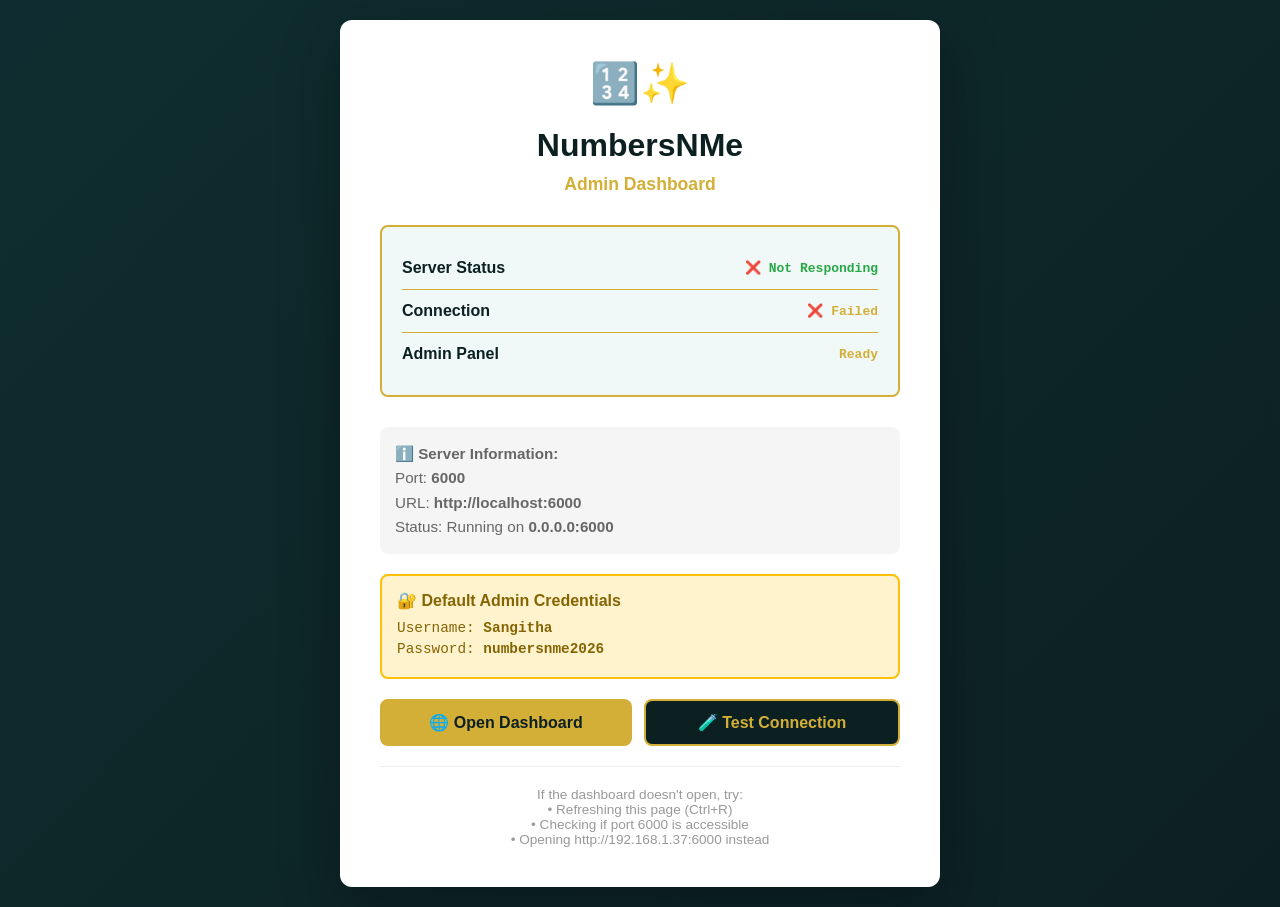
<file: connection-test.html>
<!DOCTYPE html>
<html lang="en">
<head>
    <meta charset="UTF-8">
    <meta name="viewport" content="width=device-width, initial-scale=1.0">
    <title>NumbersNMe - Server Connection Test</title>
    <style>
        * {
            margin: 0;
            padding: 0;
            box-sizing: border-box;
        }

        body {
            font-family: 'Poppins', -apple-system, BlinkMacSystemFont, 'Segoe UI', sans-serif;
            background: linear-gradient(135deg, #0f2d30 0%, #0c2022 100%);
            min-height: 100vh;
            display: flex;
            align-items: center;
            justify-content: center;
            padding: 20px;
        }

        .container {
            background: white;
            border-radius: 12px;
            box-shadow: 0 20px 60px rgba(0,0,0,0.3);
            max-width: 600px;
            width: 100%;
            padding: 40px;
            text-align: center;
        }

        .logo {
            font-size: 2.5rem;
            margin-bottom: 20px;
        }

        h1 {
            color: #0c2022;
            margin-bottom: 10px;
            font-size: 2rem;
        }

        .subtitle {
            color: #d4af37;
            font-size: 1.1rem;
            margin-bottom: 30px;
            font-weight: 600;
        }

        .status-box {
            background: #f0f9f8;
            border: 2px solid #d4af37;
            border-radius: 8px;
            padding: 20px;
            margin-bottom: 30px;
        }

        .status-item {
            display: flex;
            align-items: center;
            justify-content: space-between;
            padding: 12px 0;
            border-bottom: 1px solid #d4af37;
        }

        .status-item:last-child {
            border-bottom: none;
        }

        .status-label {
            font-weight: 600;
            color: #0c2022;
            text-align: left;
        }

        .status-value {
            font-family: monospace;
            color: #d4af37;
            font-weight: 700;
        }

        .status-ok {
            color: #28a745;
        }

        .status-error {
            color: #dc3545;
        }

        .buttons {
            display: flex;
            gap: 12px;
            margin-bottom: 20px;
            flex-wrap: wrap;
        }

        button, a {
            flex: 1;
            min-width: 140px;
            padding: 12px 24px;
            border: none;
            border-radius: 8px;
            font-size: 1rem;
            font-weight: 600;
            cursor: pointer;
            text-decoration: none;
            display: inline-flex;
            align-items: center;
            justify-content: center;
            gap: 8px;
            transition: all 0.3s;
            text-align: center;
        }

        .btn-primary {
            background: #d4af37;
            color: #0c2022;
        }

        .btn-primary:hover {
            background: #e5c347;
            transform: translateY(-2px);
            box-shadow: 0 6px 20px rgba(212,175,55,0.3);
        }

        .btn-secondary {
            background: #0c2022;
            color: #d4af37;
            border: 2px solid #d4af37;
        }

        .btn-secondary:hover {
            background: #174c4f;
            transform: translateY(-2px);
        }

        .info-text {
            color: #666;
            font-size: 0.95rem;
            line-height: 1.6;
            margin-bottom: 20px;
            background: #f5f5f5;
            padding: 15px;
            border-radius: 8px;
            text-align: left;
        }

        .credentials {
            background: #fff3cd;
            border: 2px solid #ffc107;
            border-radius: 8px;
            padding: 15px;
            margin-bottom: 20px;
            text-align: left;
        }

        .credentials h3 {
            color: #856404;
            margin-bottom: 10px;
            font-size: 1rem;
        }

        .credentials p {
            color: #856404;
            font-size: 0.9rem;
            margin: 5px 0;
            font-family: monospace;
        }

        .loader {
            display: inline-block;
            width: 20px;
            height: 20px;
            border: 3px solid #f3f3f3;
            border-top: 3px solid #d4af37;
            border-radius: 50%;
            animation: spin 1s linear infinite;
        }

        @keyframes spin {
            0% { transform: rotate(0deg); }
            100% { transform: rotate(360deg); }
        }

        .footer {
            color: #999;
            font-size: 0.85rem;
            margin-top: 20px;
            padding-top: 20px;
            border-top: 1px solid #eee;
        }
    </style>
</head>
<body>
    <div class="container">
        <div class="logo">🔢✨</div>
        <h1>NumbersNMe</h1>
        <div class="subtitle">Admin Dashboard</div>

        <div class="status-box">
            <div class="status-item">
                <span class="status-label">Server Status</span>
                <span class="status-value status-ok" id="server-status">
                    <span class="loader"></span> Checking...
                </span>
            </div>
            <div class="status-item">
                <span class="status-label">Connection</span>
                <span class="status-value" id="connection-status">Testing...</span>
            </div>
            <div class="status-item">
                <span class="status-label">Admin Panel</span>
                <span class="status-value" id="admin-status">Ready</span>
            </div>
        </div>

        <div class="info-text">
            <strong>ℹ️ Server Information:</strong><br>
            Port: <strong>6000</strong><br>
            URL: <strong>http://localhost:6000</strong><br>
            Status: Running on <strong>0.0.0.0:6000</strong>
        </div>

        <div class="credentials">
            <h3>🔐 Default Admin Credentials</h3>
            <p>Username: <strong>Sangitha</strong></p>
            <p>Password: <strong>numbersnme2026</strong></p>
        </div>

        <div class="buttons">
            <a href="http://localhost:6000" class="btn-primary">🌐 Open Dashboard</a>
            <button class="btn-secondary" onclick="testConnection()">🧪 Test Connection</button>
        </div>

        <div class="footer">
            <p>If the dashboard doesn't open, try:</p>
            <p>• Refreshing this page (Ctrl+R)</p>
            <p>• Checking if port 6000 is accessible</p>
            <p>• Opening http://192.168.1.37:6000 instead</p>
        </div>
    </div>

    <script>
        // Check server connection
        async function checkServer() {
            try {
                const response = await fetch('http://localhost:6000/health', {
                    method: 'GET',
                    headers: {
                        'Content-Type': 'application/json'
                    }
                });

                if (response.ok) {
                    const data = await response.json();
                    document.getElementById('server-status').innerHTML = '✅ Connected';
                    document.getElementById('connection-status').innerHTML = '✅ Active';
                    console.log('Server response:', data);
                    return true;
                } else {
                    document.getElementById('server-status').innerHTML = '⚠️ Error ' + response.status;
                    return false;
                }
            } catch (error) {
                document.getElementById('server-status').innerHTML = '❌ Not Responding';
                document.getElementById('connection-status').innerHTML = '❌ Failed';
                console.error('Connection error:', error);
                return false;
            }
        }

        // Test connection with detailed feedback
        async function testConnection() {
            const button = event.target;
            button.disabled = true;
            button.innerHTML = '🧪 Testing...';

            const result = await checkServer();

            if (result) {
                button.innerHTML = '✅ Connection OK!';
                setTimeout(() => {
                    button.innerHTML = '🧪 Test Connection';
                    button.disabled = false;
                }, 2000);
            } else {
                button.innerHTML = '❌ Connection Failed';
                setTimeout(() => {
                    button.innerHTML = '🧪 Test Connection';
                    button.disabled = false;
                }, 2000);
            }
        }

        // Auto-check on load
        document.addEventListener('DOMContentLoaded', () => {
            checkServer();

            // Also test accessing the main page
            fetch('http://localhost:6000')
                .then(r => {
                    console.log('Main page status:', r.status);
                })
                .catch(e => console.error('Main page error:', e));
        });

        // Periodic health check
        setInterval(() => {
            fetch('http://localhost:6000/health')
                .then(r => r.json())
                .then(d => console.log('Health check OK:', d))
                .catch(e => console.log('Health check failed'));
        }, 10000);
    </script>
</body>
</html>
</file>
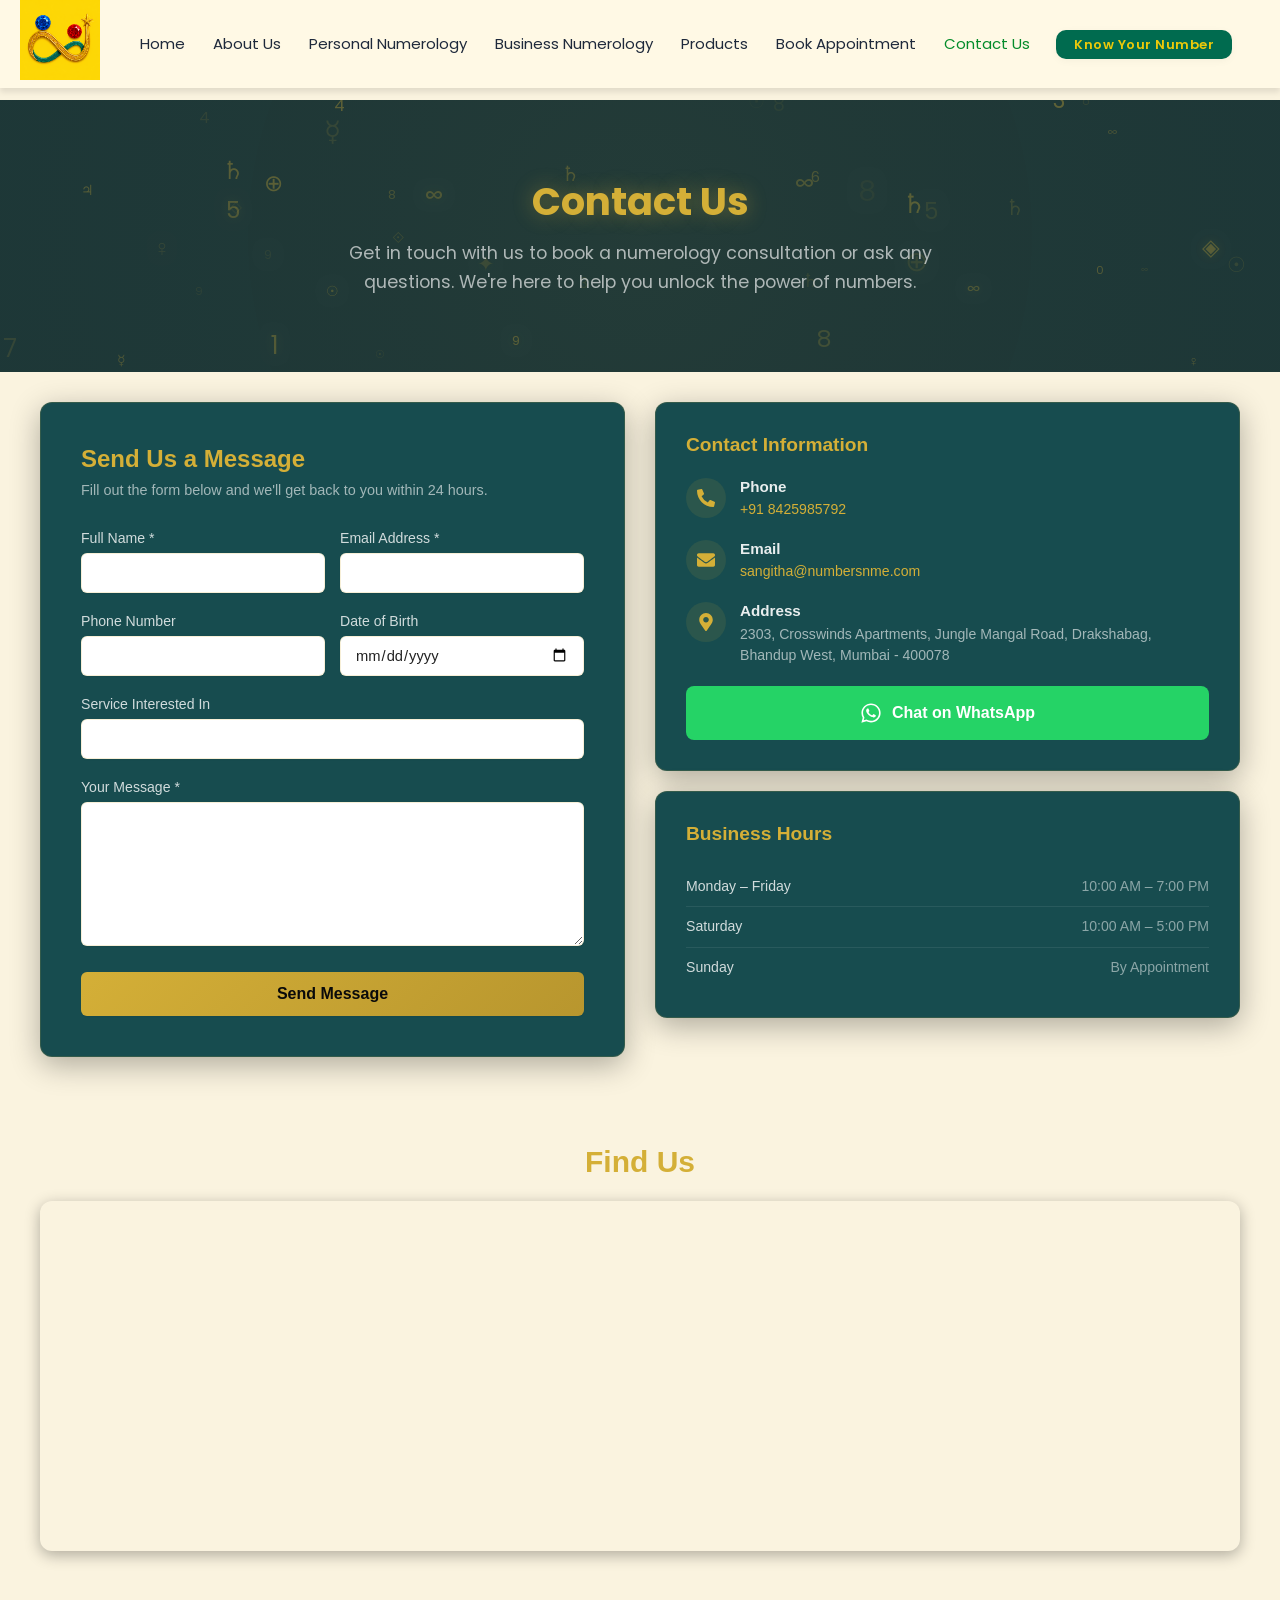
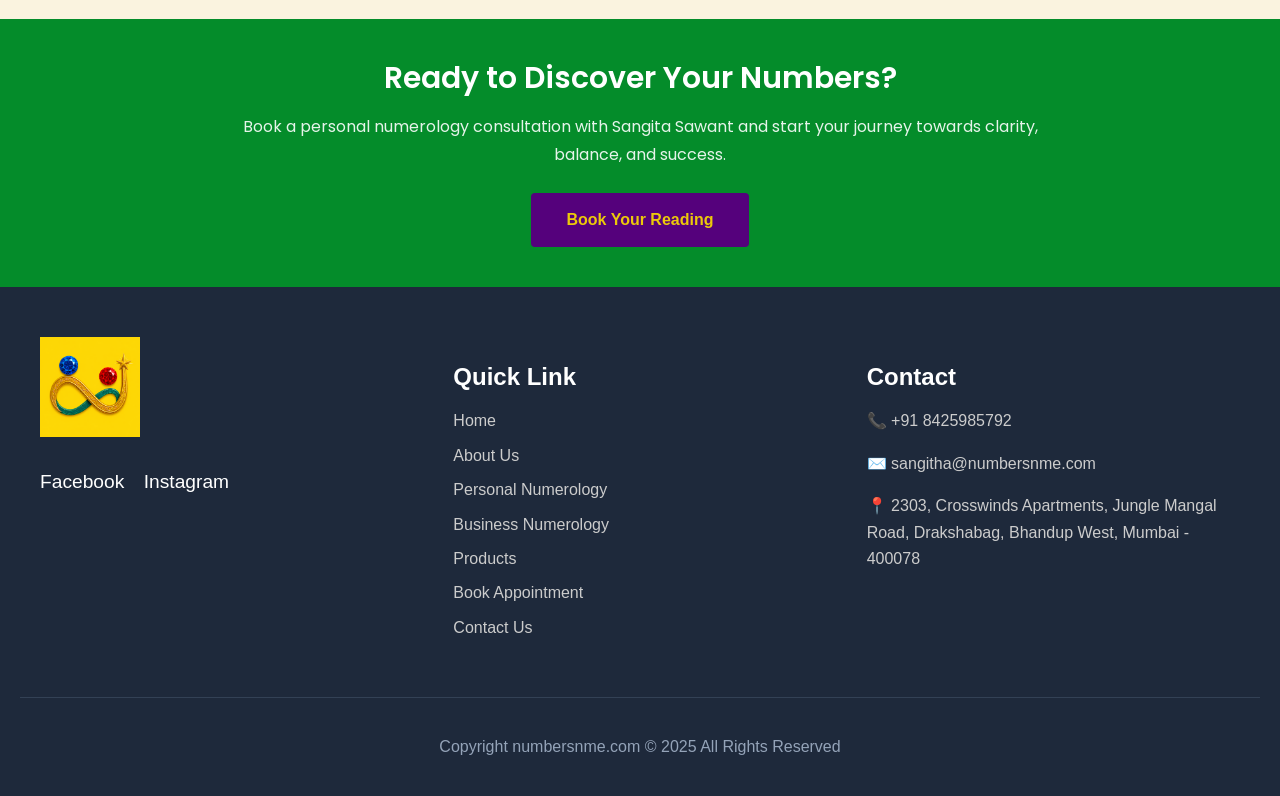
<file: contact.html>
<!DOCTYPE html>
<html lang="en-US">
<head>
    <meta charset="UTF-8">
    <meta name="viewport" content="width=device-width, initial-scale=1">
    <title>Contact Us - NumbersNMe</title>
    <link rel="stylesheet" href="css/styles.css">
    <link rel="stylesheet" href="https://fonts.googleapis.com/css?family=Poppins:400,500,600&display=fallback">
    <style>
        /* ── Dark Numerology Theme ── */
        .contact-hero {
            background: #1E3838;
            color: #fff;
            text-align: center;
            padding: 75px 20px;
            position: relative;
            overflow: hidden;
            margin-top: 0;
            display: flex;
            flex-direction: column;
            align-items: center;
            justify-content: center;
        }
        .contact-hero canvas {
            position: absolute;
            top: 0; left: 0;
            width: 100%; height: 100%;
            pointer-events: none;
        }
        .contact-hero h1,
        .contact-hero p {
            position: relative;
            z-index: 2;
        }
        .contact-hero h1 {
            font-size: 2.4em;
            margin-bottom: 10px;
            color: #d4af37;
            text-shadow: 0 0 20px rgba(212,175,55,0.4);
        }
        .contact-hero p {
            font-size: 1.1em;
            opacity: 0.8;
            max-width: 600px;
            margin: 0 auto;
            color: rgba(255,255,255,0.8);
        }

        #content {
            background: transparent;
        }

        .contact-wrapper {
            max-width: 1200px;
            margin: 30px auto 0;
            padding: 0 20px 60px;
            display: grid;
            grid-template-columns: 1fr 1fr;
            gap: 30px;
            position: relative;
            z-index: 2;
        }

        .contact-form-card {
            background: #174C4F;
            border: 1px solid rgba(212,175,55,0.15);
            border-radius: 12px;
            padding: 40px;
            box-shadow: 0 8px 30px rgba(0,0,0,0.3);
        }
        .contact-form-card h2 {
            color: #d4af37;
            margin: 0 0 5px;
            font-size: 1.5em;
        }
        .contact-form-card > p {
            color: rgba(255,255,255,0.6);
            margin: 0 0 25px;
            font-size: 0.9em;
        }

        .contact-form-card .form-row {
            display: grid;
            grid-template-columns: 1fr 1fr;
            gap: 15px;
        }

        .contact-form-card .form-group {
            margin-bottom: 18px;
        }
        .contact-form-card label {
            display: block;
            margin-bottom: 5px;
            font-weight: 500;
            font-size: 0.88em;
            color: rgba(255,255,255,0.8);
        }
        .contact-form-card input,
        .contact-form-card select,
        .contact-form-card textarea {
            width: 100%;
            padding: 11px 14px;
            border: 1px solid rgba(212,175,55,0.2);
            border-radius: 6px;
            font-size: 0.92em;
            font-family: inherit;
            transition: border-color 0.3s;
            box-sizing: border-box;
            background: #ffffff;
            color: #222;
        }
        .contact-form-card input::placeholder,
        .contact-form-card textarea::placeholder {
            color: rgba(255,255,255,0.35);
        }
        .contact-form-card select {
            color: rgba(255,255,255,0.7);
        }
        .contact-form-card select option {
            background: #ffffff;
            color: #222;
        }
        /* Highlight applied when arriving from products.html "Order Now" with ?service=... */
        .contact-form-card select.service-preselected {
            background: #1d4ed8;
            color: #ffffff;
            border-color: #1d4ed8;
            font-weight: 600;
        }
        .contact-form-card select.service-preselected option {
            background: #ffffff;
            color: #222;
            font-weight: normal;
        }
        .contact-form-card input:focus,
        .contact-form-card select:focus,
        .contact-form-card textarea:focus {
            outline: none;
            border-color: #d4af37;
            box-shadow: 0 0 0 3px rgba(212,175,55,0.15);
        }
        .contact-form-card textarea {
            resize: vertical;
            min-height: 100px;
        }

        .contact-form-card .submit-btn {
            background: linear-gradient(135deg, #d4af37, #b8962e);
            color: #0a0a0a;
            border: none;
            padding: 14px 40px;
            border-radius: 6px;
            cursor: pointer;
            font-size: 1rem;
            font-weight: 600;
            width: 100%;
            transition: background 0.3s, transform 0.2s;
        }
        .contact-form-card .submit-btn:hover {
            background: linear-gradient(135deg, #e5c347, #c9a73f);
            transform: translateY(-1px);
        }
        .contact-form-card .submit-btn:disabled {
            opacity: 0.7;
            cursor: not-allowed;
        }

        .form-status {
            padding: 12px 16px;
            border-radius: 6px;
            margin-bottom: 20px;
            display: none;
            font-size: 0.9em;
        }
        .form-status.success {
            display: block;
            background: rgba(40,167,69,0.15);
            color: #5ddb72;
            border: 1px solid rgba(40,167,69,0.3);
        }
        .form-status.error {
            display: block;
            background: rgba(220,53,69,0.15);
            color: #ff6b6b;
            border: 1px solid rgba(220,53,69,0.3);
        }

        .contact-sidebar {
            display: flex;
            flex-direction: column;
            gap: 20px;
        }

        .info-card {
            background: #174C4F;
            border: 1px solid rgba(212,175,55,0.15);
            border-radius: 12px;
            padding: 30px;
            box-shadow: 0 8px 30px rgba(0,0,0,0.3);
        }
        .info-card h3 {
            color: #d4af37;
            margin: 0 0 20px;
            font-size: 1.2em;
        }

        .info-item {
            display: flex;
            align-items: flex-start;
            gap: 14px;
            margin-bottom: 20px;
        }
        .info-item:last-child {
            margin-bottom: 0;
        }
        .info-icon {
            width: 40px;
            height: 40px;
            background: rgba(212,175,55,0.1);
            border-radius: 50%;
            display: flex;
            align-items: center;
            justify-content: center;
            flex-shrink: 0;
        }
        .info-icon svg {
            width: 18px;
            height: 18px;
            fill: #d4af37;
        }
        .info-item h4 {
            margin: 0 0 3px;
            font-size: 0.95em;
            color: rgba(255,255,255,0.9);
        }
        .info-item p {
            margin: 0;
            color: rgba(255,255,255,0.6);
            font-size: 0.88em;
            line-height: 1.5;
        }
        .info-item a {
            color: #d4af37;
            text-decoration: none;
        }
        .info-item a:hover {
            text-decoration: underline;
            color: #e5c347;
        }

        .hours-card table {
            width: 100%;
            border-collapse: collapse;
        }
        .hours-card td {
            padding: 8px 0;
            font-size: 0.88em;
            border-bottom: 1px solid rgba(255,255,255,0.08);
        }
        .hours-card td:first-child {
            font-weight: 500;
            color: rgba(255,255,255,0.8);
        }
        .hours-card td:last-child {
            text-align: right;
            color: rgba(255,255,255,0.5);
        }
        .hours-card tr:last-child td {
            border-bottom: none;
        }

        .whatsapp-btn {
            display: flex;
            align-items: center;
            justify-content: center;
            gap: 10px;
            background: #25D366;
            color: #fff;
            border: none;
            padding: 14px 24px;
            border-radius: 8px;
            font-size: 1rem;
            font-weight: 600;
            text-decoration: none;
            transition: background 0.3s, transform 0.2s;
            margin-top: 10px;
        }
        .whatsapp-btn:hover {
            background: #1da851;
            transform: translateY(-1px);
        }
        .whatsapp-btn svg {
            width: 22px;
            height: 22px;
            fill: #fff;
        }

        .map-section {
            max-width: 1200px;
            margin: 0 auto 60px;
            padding: 0 20px;
        }
        .map-section h2 {
            text-align: center;
            margin-bottom: 20px;
            color: #d4af37;
        }
        .map-section iframe {
            width: 100%;
            height: 350px;
            border: none;
            border-radius: 12px;
            box-shadow: 0 4px 15px rgba(0,0,0,0.3);
        }

        @media (max-width: 768px) {
            .contact-wrapper {
                grid-template-columns: 1fr;
                margin-top: -30px;
            }
            .contact-form-card .form-row {
                grid-template-columns: 1fr;
            }
            .contact-hero h1 {
                font-size: 1.8em;
            }
            .contact-form-card {
                padding: 25px;
            }
        }
    </style>
</head>
<body class="page ast-desktop ast-separate-container ast-no-sidebar">
    <div class="hfeed site" id="page">

        <!-- ============ HEADER ============ -->
        <header class="site-header header-main-layout-1 ast-primary-menu-enabled ast-logo-title-inline ast-hide-custom-menu-mobile ast-builder-menu-toggle-icon ast-mobile-header-inline" id="masthead">
            <!-- Desktop Header -->
            <div id="ast-desktop-header" data-toggle-type="dropdown">
                <div class="ast-main-header-wrap main-header-bar-wrap">
                    <div class="ast-primary-header-bar ast-primary-header main-header-bar site-header-focus-item">
                        <div class="site-primary-header-wrap ast-builder-grid-row-container site-header-focus-item ast-container">
                            <div class="ast-builder-grid-row ast-builder-grid-row-has-sides ast-builder-grid-row-no-center">
                                <div class="site-header-primary-section-left site-header-section ast-flex site-header-section-left">
                                    <div class="ast-builder-layout-element ast-flex site-header-focus-item" data-section="title_tagline">
                                        <div class="site-branding ast-site-identity">
                                            <span class="site-logo-img">
                                                <a href="index.html" class="custom-logo-link" rel="home">
                                                    <img width="80" height="80" src="images/logo_yello.png" class="custom-logo" alt="NumbersNMe" decoding="async" style="width:80px;height:80px;object-fit:contain;">
                                                </a>
                                            </span>
                                        </div>
                                    </div>
                                    <div class="ast-builder-menu-1 ast-builder-menu ast-flex ast-builder-layout-element site-header-focus-item">
                                        <div class="ast-main-header-bar-alignment">
                                            <div class="main-header-bar-navigation">
                                                <nav class="site-navigation ast-flex-grow-1 navigation-accessibility site-header-focus-item" id="primary-site-navigation-desktop" aria-label="Site Navigation">
                                                    <div class="main-navigation ast-inline-flex">
                                                        <ul id="ast-hf-menu-1" class="main-header-menu ast-menu-shadow ast-nav-menu ast-flex submenu-with-border stack-on-mobile">
                                                            <li class="menu-item"><a href="index.html" class="menu-link">Home</a></li>
                                                            <li class="menu-item"><a href="about.html" class="menu-link">About Us</a></li>
                                                            <li class="menu-item"><a href="personal-numerology.html" class="menu-link">Personal Numerology</a></li>
                                                            <li class="menu-item"><a href="business-numerology.html" class="menu-link">Business Numerology</a></li>
                                                            <li class="menu-item"><a href="products.html" class="menu-link">Products</a></li>
                                                            <li class="menu-item"><a href="appointment.html" class="menu-link">Book Appointment</a></li>
                                                            <li class="menu-item current-menu-item"><a href="contact.html" class="menu-link">Contact Us</a></li>
                                                            <li class="menu-item menu-item-has-button"><a class="ast-custom-button-link" href="contact.html"><div class="ast-custom-button">Know Your Number</div></a></li>
                                                        </ul>
                                                    </div>
                                                </nav>
                                            </div>
                                        </div>
                                    </div>
                                </div>
                                <div class="site-header-primary-section-right site-header-section ast-flex ast-grid-right-section">
                                </div>
                            </div>
                        </div>
                    </div>
                </div>
            </div>
            <!-- Mobile Header -->
            <div id="ast-mobile-header" class="ast-mobile-header-wrap" data-type="dropdown">
                <div class="ast-main-header-wrap main-header-bar-wrap">
                    <div class="ast-primary-header-bar ast-primary-header main-header-bar site-primary-header-wrap site-header-focus-item">
                        <div class="ast-builder-grid-row ast-builder-grid-row-has-sides ast-builder-grid-row-no-center">
                            <div class="site-header-primary-section-left site-header-section ast-flex site-header-section-left">
                                <div class="ast-builder-layout-element ast-flex site-header-focus-item" data-section="title_tagline">
                                    <div class="site-branding ast-site-identity">
                                        <span class="site-logo-img">
                                            <a href="index.html" class="custom-logo-link" rel="home">
                                                <img width="80" height="80" src="images/logo_yello.png" class="custom-logo" alt="NumbersNMe" decoding="async" style="width:80px;height:80px;object-fit:contain;">
                                            </a>
                                        </span>
                                    </div>
                                </div>
                            </div>
                            <div class="site-header-primary-section-right site-header-section ast-flex ast-grid-right-section">
                                <div class="ast-builder-layout-element ast-flex site-header-focus-item" data-section="section-header-mobile-trigger">
                                    <div class="ast-button-wrap">
                                        <button type="button" class="menu-toggle main-header-menu-toggle ast-mobile-menu-trigger-minimal" aria-expanded="false">
                                            <span class="screen-reader-text">Main Menu</span>
                                            <span class="mobile-menu-toggle-icon">
                                                <span aria-hidden="true" class="ahfb-svg-iconset ast-inline-flex svg-baseline">
                                                    <svg class="ast-mobile-svg ast-menu-svg" fill="currentColor" version="1.1" xmlns="http://www.w3.org/2000/svg" width="24" height="24" viewBox="0 0 24 24">
                                                        <path d="M3 13h18c0.552 0 1-0.448 1-1s-0.448-1-1-1h-18c-0.552 0-1 0.448-1 1s0.448 1 1 1zM3 7h18c0.552 0 1-0.448 1-1s-0.448-1-1-1h-18c-0.552 0-1 0.448-1 1s0.448 1 1 1zM3 19h18c0.552 0 1-0.448 1-1s-0.448-1-1-1h-18c-0.552 0-1 0.448-1 1s0.448 1 1 1z"></path>
                                                    </svg>
                                                </span>
                                            </span>
                                        </button>
                                    </div>
                                </div>
                            </div>
                        </div>
                    </div>
                </div>
                <div class="ast-mobile-header-content content-align-flex-start">
                    <div class="ast-builder-menu-mobile ast-builder-menu ast-builder-layout-element site-header-focus-item">
                        <div class="ast-main-header-bar-alignment">
                            <div class="main-header-bar-navigation">
                                <nav class="site-navigation ast-flex-grow-1 navigation-accessibility" id="ast-mobile-site-navigation" aria-label="Site Navigation">
                                    <div id="ast-hf-mobile-menu" class="main-navigation">
                                        <ul class="main-header-menu ast-nav-menu ast-flex submenu-with-border stack-on-mobile">
                                            <li class="menu-item"><a href="index.html" class="menu-link">Home</a></li>
                                            <li class="menu-item"><a href="about.html" class="menu-link">About Us</a></li>
                                            <li class="menu-item"><a href="personal-numerology.html" class="menu-link">Personal Numerology</a></li>
                                            <li class="menu-item"><a href="business-numerology.html" class="menu-link">Business Numerology</a></li>
                                            <li class="menu-item"><a href="products.html" class="menu-link">Products</a></li>
                                            <li class="menu-item"><a href="appointment.html" class="menu-link">Book Appointment</a></li>
                                            <li class="menu-item current-menu-item"><a href="contact.html" class="menu-link">Contact Us</a></li>
                                        </ul>
                                    </div>
                                </nav>
                            </div>
                        </div>
                    </div>
                </div>
            </div>
        </header>

        <!-- ============ HERO SECTION ============ -->
        <div class="contact-hero animated-hero">
            <canvas id="numerology-bg"></canvas>
            <h1>Contact Us</h1>
            <p>Get in touch with us to book a numerology consultation or ask any questions. We're here to help you unlock the power of numbers.</p>
        </div>

        <!-- ============ MAIN CONTENT ============ -->
        <div id="content" class="site-content">
            <div class="contact-wrapper">
                <!-- Left: Contact Form -->
                <div class="contact-form-card">
                    <h2>Send Us a Message</h2>
                    <p>Fill out the form below and we'll get back to you within 24 hours.</p>

                    <div id="form-status" class="form-status"></div>

                    <form id="contact-form" novalidate>
                        <div class="form-row">
                            <div class="form-group">
                                <label for="name">Full Name *</label>
                                <input type="text" id="name" name="name" required placeholder="Enter your full name">
                            </div>
                            <div class="form-group">
                                <label for="email">Email Address *</label>
                                <input type="email" id="email" name="email" required placeholder="Enter your email">
                            </div>
                        </div>
                        <div class="form-row">
                            <div class="form-group">
                                <label for="phone">Phone Number</label>
                                <input type="tel" id="phone" name="phone" placeholder="+91 XXXXXXXXXX">
                            </div>
                            <div class="form-group">
                                <label for="dob">Date of Birth</label>
                                <input type="date" id="dob" name="dob">
                            </div>
                        </div>
                        <div class="form-group">
                            <label for="service">Service Interested In</label>
                            <select id="service" name="service">
                                <option value="">Select a service</option>
                                <option value="Crystal Bracelet">Crystal Bracelet as per Birthday</option>
                                <option value="Numerology Study">Personalized Numerology Study & Consultation</option>
                                <option value="7 Chakra Workshop">7 Chakra Healing & Activation Workshop</option>
                                <option value="Business Visiting Card">10x Business Growth Holistic Visiting Card</option>
                                <option value="Business Logo">Business Logo N Numerology</option>
                                <option value="5-Year Report">Comprehensive 5-Year Numerology Report</option>
                                <option value="Personal Numerology">Personal Numerology Reading</option>
                                <option value="Business Numerology">Business Numerology Consultation</option>
                                <option value="Other">Other</option>
                            </select>
                        </div>
                        <div class="form-group">
                            <label for="message">Your Message *</label>
                            <textarea id="message" name="message" rows="5" required placeholder="Tell us how we can help you..."></textarea>
                        </div>
                        <button type="submit" class="submit-btn" id="submit-btn">Send Message</button>
                    </form>
                </div>

                <!-- Right: Sidebar -->
                <div class="contact-sidebar">
                    <!-- Contact Info -->
                    <div class="info-card">
                        <h3>Contact Information</h3>
                        <div class="info-item">
                            <div class="info-icon">
                                <svg xmlns="http://www.w3.org/2000/svg" viewBox="0 0 512 512"><path d="M497.39 361.8l-112-48a24 24 0 0 0-28 6.9l-49.6 60.6A370.66 370.66 0 0 1 130.6 204.11l60.6-49.6a23.94 23.94 0 0 0 6.9-28l-48-112A24.16 24.16 0 0 0 122.6.61l-104 24A24 24 0 0 0 0 48c0 256.5 207.9 464 464 464a24 24 0 0 0 23.4-18.6l24-104a24.29 24.29 0 0 0-14.01-27.6z"/></svg>
                            </div>
                            <div>
                                <h4>Phone</h4>
                                <p><a href="tel:+918425985792">+91 8425985792</a></p>
                            </div>
                        </div>
                        <div class="info-item">
                            <div class="info-icon">
                                <svg xmlns="http://www.w3.org/2000/svg" viewBox="0 0 512 512"><path d="M502.3 190.8c3.9-3.1 9.7-.2 9.7 4.7V400c0 26.5-21.5 48-48 48H48c-26.5 0-48-21.5-48-48V195.6c0-5 5.7-7.8 9.7-4.7 22.4 17.4 52.1 39.5 154.1 113.6 21.1 15.4 56.7 47.8 92.2 47.6 35.7.3 72-32.8 92.3-47.6 102-74.1 131.6-96.3 154-113.7zM256 320c23.2.4 56.6-29.2 73.4-41.4 132.7-96.3 142.8-104.7 173.4-128.7 5.8-4.5 9.2-11.5 9.2-18.9v-19c0-26.5-21.5-48-48-48H48C21.5 64 0 85.5 0 112v19c0 7.4 3.4 14.3 9.2 18.9 30.6 23.9 40.7 32.4 173.4 128.7 16.8 12.2 50.2 41.8 73.4 41.4z"/></svg>
                            </div>
                            <div>
                                <h4>Email</h4>
                                <p><a href="mailto:sangitha@numbersnme.com">sangitha@numbersnme.com</a></p>
                            </div>
                        </div>
                        <div class="info-item">
                            <div class="info-icon">
                                <svg xmlns="http://www.w3.org/2000/svg" viewBox="0 0 384 512"><path d="M172.268 501.67C26.97 291.031 0 269.413 0 192 0 85.961 85.961 0 192 0s192 85.961 192 192c0 77.413-26.97 99.031-172.268 309.67-9.535 13.774-29.93 13.773-39.464 0zM192 272c44.183 0 80-35.817 80-80s-35.817-80-80-80-80 35.817-80 80 35.817 80 80 80z"/></svg>
                            </div>
                            <div>
                                <h4>Address</h4>
                                <p>2303, Crosswinds Apartments, Jungle Mangal Road, Drakshabag, Bhandup West, Mumbai - 400078</p>
                            </div>
                        </div>

                        <a href="https://wa.me/918425985792?text=Hi%20NumbersNMe%2C%20I%20would%20like%20to%20know%20more%20about%20your%20numerology%20services." class="whatsapp-btn" target="_blank" rel="noopener">
                            <svg xmlns="http://www.w3.org/2000/svg" viewBox="0 0 448 512"><path d="M380.9 97.1C339 55.1 283.2 32 223.9 32c-122.4 0-222 99.6-222 222 0 39.1 10.2 77.3 29.6 111L0 480l117.7-30.9c32.4 17.7 68.9 27 106.1 27h.1c122.3 0 224.1-99.6 224.1-222 0-59.3-25.2-115-67.1-157zm-157 341.6c-33.2 0-65.7-8.9-94-25.7l-6.7-4-69.8 18.3L72 359.2l-4.4-7c-18.5-29.4-28.2-63.3-28.2-98.2 0-101.7 82.8-184.5 184.6-184.5 49.3 0 95.6 19.2 130.4 54.1 34.8 34.9 56.2 81.2 56.1 130.5 0 101.8-84.9 184.6-186.6 184.6zm101.2-138.2c-5.5-2.8-32.8-16.2-37.9-18-5.1-1.9-8.8-2.8-12.5 2.8-3.7 5.6-14.3 18-17.6 21.8-3.2 3.7-6.5 4.2-12 1.4-32.6-16.3-54-29.1-75.5-66-5.7-9.8 5.7-9.1 16.3-30.3 1.8-3.7.9-6.9-.5-9.7-1.4-2.8-12.5-30.1-17.1-41.2-4.5-10.8-9.1-9.3-12.5-9.5-3.2-.2-6.9-.2-10.6-.2-3.7 0-9.7 1.4-14.8 6.9-5.1 5.6-19.4 19-19.4 46.3 0 27.3 19.9 53.7 22.6 57.4 2.8 3.7 39.1 59.7 94.8 83.8 35.2 15.2 49 16.5 66.6 13.9 10.7-1.6 32.8-13.4 37.4-26.4 4.6-13 4.6-24.1 3.2-26.4-1.3-2.5-5-3.9-10.5-6.6z"/></svg>
                            Chat on WhatsApp
                        </a>
                    </div>

                    <!-- Business Hours -->
                    <div class="info-card hours-card">
                        <h3>Business Hours</h3>
                        <table>
                            <tr><td>Monday – Friday</td><td>10:00 AM – 7:00 PM</td></tr>
                            <tr><td>Saturday</td><td>10:00 AM – 5:00 PM</td></tr>
                            <tr><td>Sunday</td><td>By Appointment</td></tr>
                        </table>
                    </div>
                </div>
            </div>

            <!-- Google Map -->
            <div class="map-section">
                <h2>Find Us</h2>
                <iframe src="https://www.google.com/maps/embed?pb=!1m18!1m12!1m3!1d3769.6!2d72.93!3d19.15!2m3!1f0!2f0!3f0!3m2!1i1024!2i768!4f13.1!3m3!1m2!1s0x0%3A0x0!2sBhandup+West%2C+Mumbai!5e0!3m2!1sen!2sin!4v1" allowfullscreen loading="lazy" referrerpolicy="no-referrer-when-downgrade"></iframe>
            </div>
        </div>

        <!-- CTA Section -->
        <section class="pn-cta">
            <div class="pn-cta-inner">
                <h2>Ready to Discover Your Numbers?</h2>
                <p>Book a personal numerology consultation with Sangita Sawant and start your journey towards clarity, balance, and success.</p>
                <a href="contact.html" class="cta-btn">Book Your Reading</a>
            </div>
        </section>

        <!-- ============ FOOTER ============ -->
        <footer class="site-footer" id="colophon">
            <div class="ekit-template-content-markup ekit-template-content-footer">
                <div class="elementor elementor-17" style="background:#1e293b;color:#fff;padding:50px 20px 20px;">
                    <div style="max-width:1200px;margin:0 auto;display:grid;grid-template-columns:repeat(auto-fit,minmax(250px,1fr));gap:40px;">
                        <div>
                            <a href="index.html">
                                <img width="100" height="100" src="images/logo_yello.png" alt="NumbersNMe" style="max-width:100px;height:auto;object-fit:contain;">
                            </a>
                            <div style="margin-top:20px;">
                                <a href="#" aria-label="Facebook" style="color:#fff;margin-right:15px;font-size:1.2rem;">Facebook</a>
                                <a href="#" aria-label="Instagram" style="color:#fff;font-size:1.2rem;">Instagram</a>
                            </div>
                        </div>
                        <div>
                            <h3 style="color:#fff;margin-bottom:15px;">Quick Link</h3>
                            <ul style="list-style:none;padding:0;">
                                <li style="margin-bottom:8px;"><a href="index.html" style="color:#ccc;">Home</a></li>
                                <li style="margin-bottom:8px;"><a href="about.html" style="color:#ccc;">About Us</a></li>
                                <li style="margin-bottom:8px;"><a href="personal-numerology.html" style="color:#ccc;">Personal Numerology</a></li>
                                <li style="margin-bottom:8px;"><a href="business-numerology.html" style="color:#ccc;">Business Numerology</a></li>
                                <li style="margin-bottom:8px;"><a href="products.html" style="color:#ccc;">Products</a></li>
                                <li style="margin-bottom:8px;"><a href="appointment.html" style="color:#ccc;">Book Appointment</a></li>
                                <li style="margin-bottom:8px;"><a href="contact.html" style="color:#ccc;">Contact Us</a></li>
                            </ul>
                        </div>
                        <div>
                            <h3 style="color:#fff;margin-bottom:15px;">Contact</h3>
                            <p style="color:#ccc;margin-bottom:10px;">📞 +91 8425985792</p>
                            <p style="color:#ccc;margin-bottom:10px;">✉️ sangitha@numbersnme.com</p>
                            <p style="color:#ccc;">📍 2303, Crosswinds Apartments, Jungle Mangal Road, Drakshabag, Bhandup West, Mumbai - 400078</p>
                        </div>
                    </div>
                    <div style="text-align:center;margin-top:40px;padding-top:20px;border-top:1px solid #334155;">
                        <p style="color:#94a3b8;">Copyright <span>numbersnme.com</span> &copy; 2025 All Rights Reserved</p>
                    </div>
                </div>
            </div>
        </footer>
    </div>

    <div id="ast-scroll-top" tabindex="0" class="ast-scroll-top-icon ast-scroll-to-top-right" data-on-devices="both">
        <span class="ast-icon icon-arrow">
            <svg class="ast-arrow-svg" xmlns="http://www.w3.org/2000/svg" width="26px" height="16.043px" viewBox="57 35.171 26 16.043">
                <path d="M57.5,38.193l12.5,12.5l12.5-12.5l-2.5-2.5l-10,10l-10-10L57.5,38.193z"/>
            </svg>
        </span>
        <span class="screen-reader-text">Scroll to Top</span>
    </div>

    <script src="js/main.js"></script>
    <script>
        // Pre-select service from ?service=... query param (e.g., from products.html "Order Now")
        (function() {
            const params = new URLSearchParams(window.location.search);
            const preset = params.get('service');
            if (!preset) return;
            const select = document.getElementById('service');
            if (!select) return;
            const match = Array.from(select.options).find(function(o) { return o.value === preset; });
            if (!match) return;
            select.value = preset;
            select.classList.add('service-preselected');
        })();
    </script>
    <script>
        document.getElementById('contact-form').addEventListener('submit', async function(e) {
            e.preventDefault();

            const btn = document.getElementById('submit-btn');
            const statusDiv = document.getElementById('form-status');

            // Disable button
            btn.disabled = true;
            btn.textContent = 'Sending...';
            statusDiv.className = 'form-status';
            statusDiv.style.display = 'none';

            const formData = {
                name: document.getElementById('name').value,
                email: document.getElementById('email').value,
                phone: document.getElementById('phone').value,
                service: document.getElementById('service').value,
                dob: document.getElementById('dob').value,
                message: document.getElementById('message').value
            };

            try {
                const response = await fetch('/api/contact', {
                    method: 'POST',
                    headers: { 'Content-Type': 'application/json' },
                    body: JSON.stringify(formData)
                });

                const result = await response.json();

                if (result.success) {
                    statusDiv.className = 'form-status success';
                    statusDiv.textContent = result.message;
                    statusDiv.style.display = 'block';
                    document.getElementById('contact-form').reset();

                    // Open WhatsApp with the pre-filled message
                    if (result.whatsapp_url) {
                        setTimeout(function() {
                            window.open(result.whatsapp_url, '_blank');
                        }, 1000);
                    }
                } else {
                    statusDiv.className = 'form-status error';
                    statusDiv.textContent = result.error || 'Something went wrong. Please try again.';
                    statusDiv.style.display = 'block';
                }
            } catch (error) {
                statusDiv.className = 'form-status error';
                statusDiv.textContent = 'Network error. Please check your connection and try again.';
                statusDiv.style.display = 'block';
            }

            btn.disabled = false;
            btn.textContent = 'Send Message';

            // Scroll to status message
            statusDiv.scrollIntoView({ behavior: 'smooth', block: 'nearest' });
        });
    </script>

    <!-- Numerology Background Animation -->
    <script>
    (function() {
        const canvas = document.getElementById('numerology-bg');
        if (!canvas) return;
        const ctx = canvas.getContext('2d');
        let W, H, particles = [];

        const symbols = ['1','2','3','4','5','6','7','8','9','0','∞','☿','♀','⊕','♂','♃','♄','☽','☉','✦','◈','⟐'];

        function resize() {
            const hero = canvas.parentElement;
            W = canvas.width = hero.offsetWidth;
            H = canvas.height = hero.offsetHeight;
        }

        function createParticle() {
            return {
                x: Math.random() * W,
                y: Math.random() * H,
                size: Math.random() * 18 + 10,
                speed: Math.random() * 0.4 + 0.1,
                opacity: Math.random() * 0.3 + 0.05,
                opacityDir: (Math.random() - 0.5) * 0.005,
                char: symbols[Math.floor(Math.random() * symbols.length)],
                drift: (Math.random() - 0.5) * 0.3,
                glow: Math.random() > 0.7
            };
        }

        function init() {
            resize();
            particles = [];
            const count = Math.floor((W * H) / 8000);
            for (let i = 0; i < count; i++) particles.push(createParticle());
        }

        function draw() {
            ctx.clearRect(0, 0, W, H);

            const grad = ctx.createRadialGradient(W/2, H/2, 0, W/2, H/2, W * 0.7);
            grad.addColorStop(0, 'rgba(212,175,55,0.03)');
            grad.addColorStop(1, 'transparent');
            ctx.fillStyle = grad;
            ctx.fillRect(0, 0, W, H);

            particles.forEach(p => {
                p.y -= p.speed;
                p.x += p.drift;
                p.opacity += p.opacityDir;

                if (p.opacity > 0.35) p.opacityDir = -Math.abs(p.opacityDir);
                if (p.opacity < 0.03) p.opacityDir = Math.abs(p.opacityDir);

                if (p.y < -30) { p.y = H + 20; p.x = Math.random() * W; }
                if (p.x < -20 || p.x > W + 20) p.x = Math.random() * W;

                ctx.save();
                if (p.glow) {
                    ctx.shadowColor = 'rgba(212,175,55,0.4)';
                    ctx.shadowBlur = 12;
                }
                ctx.font = p.size + 'px Poppins, serif';
                ctx.fillStyle = `rgba(212,175,55,${p.opacity})`;
                ctx.fillText(p.char, p.x, p.y);
                ctx.restore();
            });

            requestAnimationFrame(draw);
        }

        window.addEventListener('resize', init);
        init();
        draw();
    })();
    </script>
</body>
</html>
</file>
<file: css/styles.css>
/* ============================================
   NumbersNMe - Common Styles
   Extracted from inline styles for modularization
   ============================================ */

/* ===========================================
   1. CSS Variables / Root
   =========================================== */
:root {
    --ast-post-nav-space: 0;
    --ast-container-default-xlg-padding: 2.5em;
    --ast-container-default-lg-padding: 2.5em;
    --ast-container-default-slg-padding: 2em;
    --ast-container-default-md-padding: 2.5em;
    --ast-container-default-sm-padding: 2.5em;
    --ast-container-default-xs-padding: 2.4em;
    --ast-container-default-xxs-padding: 1.8em;
    --ast-code-block-background: #ECEFF3;
    --ast-comment-inputs-background: #F9FAFB;
    --ast-normal-container-width: 1200px;
    --ast-narrow-container-width: 750px;
    --ast-blog-title-font-weight: 600;
    --ast-blog-meta-weight: 600;
    --ast-global-color-primary: var(--ast-global-color-4);
    --ast-global-color-secondary: var(--ast-global-color-5);
    --ast-global-color-alternate-background: var(--ast-global-color-6);
    --ast-global-color-subtle-background: var(--ast-global-color-7);
    --ast-bg-style-guide: #F8FAFC;
    --ast-shadow-style-guide: 0px 0px 4px 0 #00000057;
    --ast-global-dark-bg-style: #fff;
    --ast-global-dark-lfs: #fbfbfb;
    --ast-widget-bg-color: #fafafa;
    --ast-wc-container-head-bg-color: #fbfbfb;
    --ast-title-layout-bg: #eeeeee;
    --ast-search-border-color: #e7e7e7;
    --ast-lifter-hover-bg: #e6e6e6;
    --ast-gallery-block-color: #000;
    --srfm-color-input-label: var(--ast-global-color-2);

    --ast-global-color-0: #046bd2;
    --ast-global-color-1: #045cb4;
    --ast-global-color-2: #1e293b;
    --ast-global-color-3: #334155;
    --ast-global-color-4: #FFF9E5; /* Light cream background */
    --ast-global-color-5: #FAF3DF; /* Slightly deeper cream for containers */
    --ast-global-color-6: #111111;
    --ast-global-color-7: #D1D5DB;
    --ast-global-color-8: #111111;

    --ast-border-color: var(--ast-global-color-7);
    --ast-comment-inputs-background: #FFF;

    --e-global-color-astglobalcolor0: #046bd2;
    --e-global-color-astglobalcolor1: #045cb4;
    --e-global-color-astglobalcolor2: #1e293b;
    --e-global-color-astglobalcolor3: #334155;
    --e-global-color-astglobalcolor4: #FFFFFF;
    --e-global-color-astglobalcolor5: #F0F5FA;
    --e-global-color-astglobalcolor6: #111111;
    --e-global-color-astglobalcolor7: #D1D5DB;
    --e-global-color-astglobalcolor8: #111111;

    --wp--custom--ast-default-block-top-padding: 3em;
    --wp--custom--ast-default-block-right-padding: 3em;
    --wp--custom--ast-default-block-bottom-padding: 3em;
    --wp--custom--ast-default-block-left-padding: 3em;
    --wp--custom--ast-container-width: 1200px;
    --wp--custom--ast-content-width-size: 1200px;
    --wp--custom--ast-wide-width-size: calc(1200px + var(--wp--custom--ast-default-block-left-padding) + var(--wp--custom--ast-default-block-right-padding));

    --wp--preset--aspect-ratio--square: 1;
    --wp--preset--aspect-ratio--4-3: 4/3;
    --wp--preset--aspect-ratio--3-4: 3/4;
    --wp--preset--aspect-ratio--3-2: 3/2;
    --wp--preset--aspect-ratio--2-3: 2/3;
    --wp--preset--aspect-ratio--16-9: 16/9;
    --wp--preset--aspect-ratio--9-16: 9/16;
    --wp--preset--color--black: #000000;
    --wp--preset--color--cyan-bluish-gray: #abb8c3;
    --wp--preset--color--white: #ffffff;
    --wp--preset--color--pale-pink: #f78da7;
    --wp--preset--color--vivid-red: #cf2e2e;
    --wp--preset--color--luminous-vivid-orange: #ff6900;
    --wp--preset--color--luminous-vivid-amber: #fcb900;
    --wp--preset--color--light-green-cyan: #7bdcb5;
    --wp--preset--color--vivid-green-cyan: #00d084;
    --wp--preset--color--pale-cyan-blue: #8ed1fc;
    --wp--preset--color--vivid-cyan-blue: #0693e3;
    --wp--preset--color--vivid-purple: #9b51e0;
    --wp--preset--color--ast-global-color-0: var(--ast-global-color-0);
    --wp--preset--color--ast-global-color-1: var(--ast-global-color-1);
    --wp--preset--color--ast-global-color-2: var(--ast-global-color-2);
    --wp--preset--color--ast-global-color-3: var(--ast-global-color-3);
    --wp--preset--color--ast-global-color-4: var(--ast-global-color-4);
    --wp--preset--color--ast-global-color-5: var(--ast-global-color-5);
    --wp--preset--color--ast-global-color-6: var(--ast-global-color-6);
    --wp--preset--color--ast-global-color-7: var(--ast-global-color-7);
    --wp--preset--color--ast-global-color-8: var(--ast-global-color-8);
    --wp--preset--gradient--vivid-cyan-blue-to-vivid-purple: linear-gradient(135deg,rgba(6,147,227,1) 0%,rgb(155,81,224) 100%);
    --wp--preset--gradient--light-green-cyan-to-vivid-green-cyan: linear-gradient(135deg,rgb(122,220,180) 0%,rgb(0,208,130) 100%);
    --wp--preset--gradient--luminous-vivid-amber-to-luminous-vivid-orange: linear-gradient(135deg,rgba(252,185,0,1) 0%,rgba(255,105,0,1) 100%);
    --wp--preset--gradient--luminous-vivid-orange-to-vivid-red: linear-gradient(135deg,rgba(255,105,0,1) 0%,rgb(207,46,46) 100%);
    --wp--preset--gradient--very-light-gray-to-cyan-bluish-gray: linear-gradient(135deg,rgb(238,238,238) 0%,rgb(169,184,195) 100%);
    --wp--preset--gradient--cool-to-warm-spectrum: linear-gradient(135deg,rgb(74,234,220) 0%,rgb(151,120,209) 20%,rgb(207,42,186) 40%,rgb(238,44,130) 60%,rgb(251,105,98) 80%,rgb(254,248,76) 100%);
    --wp--preset--gradient--blush-light-purple: linear-gradient(135deg,rgb(255,206,236) 0%,rgb(152,150,240) 100%);
    --wp--preset--gradient--blush-bordeaux: linear-gradient(135deg,rgb(254,205,165) 0%,rgb(254,45,45) 50%,rgb(107,0,62) 100%);
    --wp--preset--gradient--luminous-dusk: linear-gradient(135deg,rgb(255,203,112) 0%,rgb(199,81,192) 50%,rgb(65,88,208) 100%);
    --wp--preset--gradient--pale-ocean: linear-gradient(135deg,rgb(255,245,203) 0%,rgb(182,227,212) 50%,rgb(51,167,181) 100%);
    --wp--preset--gradient--electric-grass: linear-gradient(135deg,rgb(202,248,128) 0%,rgb(113,206,126) 100%);
    --wp--preset--gradient--midnight: linear-gradient(135deg,rgb(2,3,129) 0%,rgb(40,116,252) 100%);
    --wp--preset--font-size--small: 13px;
    --wp--preset--font-size--medium: 20px;
    --wp--preset--font-size--large: 36px;
    --wp--preset--font-size--x-large: 42px;
    --wp--preset--spacing--20: 0.44rem;
    --wp--preset--spacing--30: 0.67rem;
    --wp--preset--spacing--40: 1rem;
    --wp--preset--spacing--50: 1.5rem;
    --wp--preset--spacing--60: 2.25rem;
    --wp--preset--spacing--70: 3.38rem;
    --wp--preset--spacing--80: 5.06rem;
    --wp--preset--shadow--natural: 6px 6px 9px rgba(0, 0, 0, 0.2);
    --wp--preset--shadow--deep: 12px 12px 50px rgba(0, 0, 0, 0.4);
    --wp--preset--shadow--sharp: 6px 6px 0px rgba(0, 0, 0, 0.2);
    --wp--preset--shadow--outlined: 6px 6px 0px -3px rgba(255, 255, 255, 1), 6px 6px rgba(0, 0, 0, 1);
    --wp--preset--shadow--crisp: 6px 6px 0px rgba(0, 0, 0, 1);
    --wp--style--global--content-size: var(--wp--custom--ast-content-width-size);
    --wp--style--global--wide-size: var(--wp--custom--ast-wide-width-size);
    --wp--style--block-gap: 24px;
}

/* ===========================================
   2. Base / Reset
   =========================================== */
img:is([sizes="auto" i], [sizes^="auto," i]) {
    contain-intrinsic-size: 3000px 1500px;
}

html {
    font-size: 100%;
}

:where(body) {
    margin: 0;
}

body {
    padding-top: 0px;
    padding-right: 0px;
    padding-bottom: 0px;
    padding-left: 0px;
}

a {
    color: var(--ast-global-color-0);
}

a:hover, a:focus {
    color: var(--ast-global-color-1);
}

a:where(:not(.wp-element-button)) {
    text-decoration: none;
}

body, button, input, select, textarea, .ast-button, .ast-custom-button {
    font-family: -apple-system, BlinkMacSystemFont, Segoe UI, Roboto, Oxygen-Sans, Ubuntu, Cantarell, Helvetica Neue, sans-serif;
    font-weight: 400;
    font-size: 16px;
    font-size: 1rem;
    line-height: var(--ast-body-line-height, 1.65);
}

blockquote {
    color: var(--ast-global-color-3);
    margin: 1.5em;
    border-color: rgba(0,0,0,0.05);
}

::selection {
    background-color: var(--ast-global-color-0);
    color: #ffffff;
}

::placeholder {
    color: var(--ast-form-field-color, #9CA3AF);
}

::-ms-input-placeholder {
    color: var(--ast-form-field-color, #9CA3AF);
}

input {
    outline: none;
}

/* ===========================================
   3. Typography
   =========================================== */
h1, .entry-content h1, h2, .entry-content h2, h3, .entry-content h3, h4, .entry-content h4, h5, .entry-content h5, h6, .entry-content h6, .site-title, .site-title a {
    font-weight: 600;
}

h1, .entry-content h1, h2, .entry-content h2, h3, .entry-content h3, h4, .entry-content h4, h5, .entry-content h5, h6, .entry-content h6 {
    color: var(--ast-global-color-2);
}

body, h1, .entry-title a, .entry-content h1, h2, .entry-content h2, h3, .entry-content h3, h4, .entry-content h4, h5, .entry-content h5, h6, .entry-content h6 {
    color: var(--ast-global-color-3);
}

h1, .entry-content h1 {
    font-size: 36px;
    font-size: 2.25rem;
    font-weight: 600;
    line-height: 1.4em;
}

h2, .entry-content h2 {
    font-size: 30px;
    font-size: 1.875rem;
    font-weight: 600;
    line-height: 1.3em;
}

h3, .entry-content h3 {
    font-size: 24px;
    font-size: 1.5rem;
    font-weight: 600;
    line-height: 1.3em;
}

h4, .entry-content h4 {
    font-size: 20px;
    font-size: 1.25rem;
    line-height: 1.2em;
    font-weight: 600;
}

h5, .entry-content h5 {
    font-size: 18px;
    font-size: 1.125rem;
    line-height: 1.2em;
    font-weight: 600;
}

h6, .entry-content h6 {
    font-size: 16px;
    font-size: 1rem;
    line-height: 1.25em;
    font-weight: 600;
}

.entry-title {
    font-size: 20px;
    font-size: 1.25rem;
    margin-bottom: 0.6em;
}

.entry-title a {
    color: var(--ast-global-color-2);
}

/* ===========================================
   4. Site Identity
   =========================================== */
.ast-site-identity .site-title a {
    color: var(--ast-global-color-2);
}

.site-title {
    font-size: 26px;
    font-size: 1.625rem;
    display: block;
}

header .custom-logo-link img {
    max-width: 80px;
    width: 80px;
    height: 80px;
    object-fit: contain;
}

.astra-logo-svg {
    width: 80px;
}

.site-header .site-description {
    font-size: 15px;
    font-size: 0.9375rem;
    display: none;
}

.ast-logo-title-inline .site-logo-img {
    padding-right: 1em;
}

.site-logo-img img {
    transition: all 0.2s linear;
}

/* ===========================================
   5. Header
   =========================================== */

/* --- Core Flex / Grid Utilities (from Astra framework) --- */
.ast-flex {
    display: flex;
    align-items: center;
}

.ast-inline-flex {
    display: inline-flex;
    align-items: center;
}

.ast-flex-grow-1 {
    flex-grow: 1;
}

/* --- Header Builder Grid --- */
.ast-builder-grid-row-container {
    display: flex;
    align-items: center;
}

.ast-builder-grid-row {
    display: flex;
    align-items: center;
    width: 100%;
    flex-wrap: nowrap;
}

.ast-builder-grid-row-has-sides {
    justify-content: space-between;
}

.ast-builder-grid-row-no-center {
    justify-content: space-between;
}

.ast-grid-right-section {
    display: flex;
    align-items: center;
    justify-content: flex-end;
    flex-shrink: 0;
    gap: 8px;
}

.site-header-primary-section-right {
    display: flex;
    align-items: center;
    justify-content: flex-end;
    gap: 8px;
    flex-wrap: wrap;
    min-height: 44px;
}

.ast-header-button-1 {
    flex-shrink: 0;
}

.site-header-primary-section-left {
    min-width: 0;
    overflow: visible;
}

.site-header-section {
    display: flex;
    align-items: center;
}

.site-header-section-left {
    display: flex;
    align-items: center;
    gap: 10px;
}

.ast-builder-layout-element {
    display: flex;
    align-items: center;
}

/* --- Container --- */
.ast-container {
    width: 100%;
    margin: 0 auto;
    padding-left: 20px;
    padding-right: 20px;
}

/* --- Main header menu horizontal --- */
.main-header-menu {
    display: flex;
    align-items: center;
    list-style: none;
    margin: 0;
    padding: 0;
    gap: 0;
}

.main-header-menu .menu-item {
    list-style: none;
}

.main-header-menu .menu-link {
    display: block;
    padding: 0 14px;
    white-space: nowrap;
    text-decoration: none;
    font-size: 15px;
}

/* --- Header bar wrap --- */
.ast-main-header-wrap {
    width: 100%;
}

.site-primary-header-wrap {
    display: flex;
    align-items: center;
    width: 100%;
}

.main-header-bar-navigation {
    display: flex;
    align-items: center;
}

.ast-main-header-bar-alignment {
    display: flex;
    align-items: center;
}

.main-navigation {
    display: flex;
    align-items: center;
}

.site-navigation {
    display: flex;
    align-items: center;
}

/* --- Site branding --- */
.site-branding {
    display: flex;
    align-items: center;
}

/* --- Button wrap in header --- */
.ast-builder-button-wrap {
    display: flex;
    align-items: center;
}

/* Know Your Number button inside nav menu */
.menu-item-has-button {
    display: flex !important;
    align-items: center;
    margin-left: 12px;
    flex-shrink: 0;
    white-space: nowrap;
}
.menu-item-has-button .ast-custom-button-link {
    text-decoration: none;
    display: flex;
    align-items: center;
    white-space: nowrap;
}
.menu-item-has-button .ast-custom-button {
    background: #006B4F !important;
    color: #ecc90a !important;
    font-size: 13px !important;
    border-radius: 10px;
    padding: 8px 18px;
    font-weight: 600;
    letter-spacing: 0.5px;
    box-shadow: 0 2px 8px rgba(0,0,0,0.04);
    transition: background 0.2s, color 0.2s;
    white-space: nowrap;
}
.menu-item-has-button .ast-custom-button:hover {
    background: #248000 !important;
    color: #fffbe0 !important;
}

.ast-custom-button-link {
    text-decoration: none;
}

.site-header {
    position: fixed;
    top: 0;
    width: 100%;
    z-index: 9999;
    background-color: #fff;
    box-shadow: 0 4px 6px rgba(0, 0, 0, 0.1);
}

body {
    padding-top: 100px;
}

.ast-primary-header-bar {
    background-color: var(--ast-global-color-primary, --ast-global-color-4);
    background-image: none;
    display: block;
}

.ast-primary-header-bar {
    border-bottom-width: 0px;
    border-bottom-color: var(--ast-global-color-subtle-background, --ast-global-color-7);
    border-bottom-style: solid;
}

.ast-mobile-header-wrap .ast-primary-header-bar,
.ast-primary-header-bar .site-primary-header-wrap {
    min-height: 80px;
}

.ast-desktop .ast-primary-header-bar .main-header-menu > .menu-item {
    line-height: 80px;
}

.ast-header-break-point .main-header-bar {
    border-bottom-width: 1px;
}

.ast-header-break-point .ast-primary-header-bar {
    border-bottom-width: 0px;
    border-bottom-color: var(--ast-global-color-subtle-background, --ast-global-color-7);
    border-bottom-style: solid;
}

.ast-header-break-point #masthead .ast-mobile-header-wrap .ast-primary-header-bar,
.ast-header-break-point #masthead .ast-mobile-header-wrap .ast-below-header-bar,
.ast-header-break-point #masthead .ast-mobile-header-wrap .ast-above-header-bar {
    padding-left: 20px;
    padding-right: 20px;
}

/* ===========================================
   6. Navigation Menu
   =========================================== */
.main-header-menu .menu-item,
#astra-footer-menu .menu-item,
.main-header-bar .ast-masthead-custom-menu-items {
    -js-display: flex;
    display: flex;
    -webkit-box-pack: center;
    -webkit-justify-content: center;
    -moz-box-pack: center;
    -ms-flex-pack: center;
    justify-content: center;
    -webkit-box-orient: vertical;
    -webkit-box-direction: normal;
    -webkit-flex-direction: column;
    -moz-box-orient: vertical;
    -moz-box-direction: normal;
    -ms-flex-direction: column;
    flex-direction: column;
}

.main-header-menu > .menu-item > .menu-link,
#astra-footer-menu > .menu-item > .menu-link {
    height: 100%;
    -webkit-box-align: center;
    -webkit-align-items: center;
    -moz-box-align: center;
    -ms-flex-align: center;
    align-items: center;
    -js-display: flex;
    display: flex;
}

.ast-builder-menu-1 {
    font-family: 'Poppins', sans-serif;
    font-weight: inherit;
    display: flex;
    min-width: 0;
}

.ast-builder-menu-1 .menu-item > .menu-link {
    color: var(--ast-global-color-2);
}

.ast-builder-menu-1 .menu-item > .ast-menu-toggle {
    color: var(--ast-global-color-2);
}

.ast-builder-menu-1 .menu-item:hover > .menu-link,
.ast-builder-menu-1 .inline-on-mobile .menu-item:hover > .ast-menu-toggle {
    color: #048c2a;
}

.ast-builder-menu-1 .menu-item:hover > .ast-menu-toggle {
    color: #048c2a;
}

.ast-builder-menu-1 .menu-item.current-menu-item > .menu-link,
.ast-builder-menu-1 .inline-on-mobile .menu-item.current-menu-item > .ast-menu-toggle,
.ast-builder-menu-1 .current-menu-ancestor > .menu-link {
    color: #048c2a;
}

.ast-builder-menu-1 .menu-item.current-menu-item > .ast-menu-toggle {
    color: #048c2a;
}

.ast-builder-menu-1 .sub-menu,
.ast-builder-menu-1 .inline-on-mobile .sub-menu {
    border-top-width: 2px;
    border-bottom-width: 0px;
    border-right-width: 0px;
    border-left-width: 0px;
    border-color: var(--ast-global-color-0);
    border-style: solid;
}

.ast-builder-menu-1 .sub-menu .sub-menu {
    top: -2px;
}

.ast-builder-menu-1 .main-header-menu > .menu-item > .sub-menu,
.ast-builder-menu-1 .main-header-menu > .menu-item > .astra-full-megamenu-wrapper {
    margin-top: 0px;
}

.ast-desktop .ast-builder-menu-1 .main-header-menu > .menu-item > .sub-menu:before,
.ast-desktop .ast-builder-menu-1 .main-header-menu > .menu-item > .astra-full-megamenu-wrapper:before {
    height: calc(0px + 2px + 5px);
}

.ast-desktop .ast-builder-menu-1 .menu-item .sub-menu .menu-link {
    border-style: none;
}

[data-section*="section-hb-button-"] .menu-link {
    display: none;
}

/* ===========================================
   7. Header Button
   =========================================== */
.ast-header-button-1 .ast-custom-button {
    color: #ecc90a;
    background: #006B4F;
    border-top-left-radius: 10px;
    border-top-right-radius: 10px;
    border-bottom-right-radius: 10px;
    border-bottom-left-radius: 10px;
}

.ast-header-button-1 .ast-custom-button:hover {
    color: #fefefe;
    background: #248000;
}

.ast-header-button-1[data-section*="section-hb-button-"] .ast-builder-button-wrap .ast-custom-button {
    padding-top: 15px;
    padding-bottom: 15px;
    padding-left: 10px;
    padding-right: 10px;
}

.ast-header-button-1[data-section="section-hb-button-1"] {
    display: flex;
}

/* ===========================================
   8. Buttons
   =========================================== */
.menu-toggle, button, .ast-button, .ast-custom-button, .button,
input#submit, input[type="button"], input[type="submit"], input[type="reset"],
#comments .submit, .search .search-submit,
form[CLASS*="wp-block-search__"].wp-block-search .wp-block-search__inside-wrapper .wp-block-search__button,
body .wp-block-file .wp-block-file__button, .search .search-submit {
    border-style: solid;
    border-top-width: 0;
    border-right-width: 0;
    border-left-width: 0;
    border-bottom-width: 0;
    color: #ffffff;
    border-color: var(--ast-global-color-0);
    background-color: var(--ast-global-color-0);
    padding-top: 15px;
    padding-right: 30px;
    padding-bottom: 15px;
    padding-left: 30px;
    font-family: inherit;
    font-weight: 500;
    font-size: 16px;
    font-size: 1rem;
    line-height: 1em;
}

button, .ast-button, .ast-custom-button, .button,
input[type="button"], input[type="reset"], input[type="submit"] {
    border-radius: 4px;
    box-shadow: 0px 1px 2px 0px rgba(0,0,0,0.05);
}

button:focus, .menu-toggle:hover, button:hover, .ast-button:hover,
.ast-custom-button:hover .button:hover, .ast-custom-button:hover,
input[type=reset]:hover, input[type=reset]:focus,
input#submit:hover, input#submit:focus,
input[type="button"]:hover, input[type="button"]:focus,
input[type="submit"]:hover, input[type="submit"]:focus {
    color: #ffffff;
    background-color: var(--ast-global-color-1);
    border-color: var(--ast-global-color-1);
}

:root :where(.wp-element-button, .wp-block-button__link) {
    background-color: #32373c;
    border-width: 0;
    color: #fff;
    font-family: inherit;
    font-size: inherit;
    line-height: inherit;
    padding: calc(0.667em + 2px) calc(1.333em + 2px);
    text-decoration: none;
}

/* ===========================================
   9. Forms / Inputs
   =========================================== */
input[type="text"], input[type="number"], input[type="email"], input[type="url"],
input[type="password"], input[type="search"], input[type=reset], input[type=tel],
input[type=date], select, textarea {
    font-size: 16px;
    font-style: normal;
    font-weight: 400;
    line-height: 24px;
    width: 100%;
    padding: 12px 16px;
    border-radius: 4px;
    box-shadow: 0px 1px 2px 0px rgba(0,0,0,0.05);
    color: var(--ast-form-input-text, #475569);
}

input[type="text"], input[type="number"], input[type="email"], input[type="url"],
input[type="password"], input[type="search"], input[type=reset], input[type=tel],
input[type=date], select {
    height: 40px;
}

input[type="date"] {
    border-width: 1px;
    border-style: solid;
    border-color: var(--ast-border-color);
    background: var(--ast-global-color-secondary, --ast-global-color-5);
}

input:focus, input[type="text"]:focus, input[type="email"]:focus, input[type="url"]:focus,
input[type="password"]:focus, input[type="reset"]:focus, input[type="search"]:focus, textarea:focus {
    border-color: var(--ast-global-color-0);
}

input[type="text"]:focus, input[type="number"]:focus, input[type="email"]:focus,
input[type="url"]:focus, input[type="password"]:focus, input[type="search"]:focus,
input[type=reset]:focus, input[type="tel"]:focus, input[type="date"]:focus,
select:focus, textarea:focus {
    border-color: #046BD2;
    box-shadow: none;
    outline: none;
    color: var(--ast-form-input-focus-text, #475569);
}

input[type="radio"]:checked, input[type=reset], input[type="checkbox"]:checked,
input[type="checkbox"]:hover:checked, input[type="checkbox"]:focus:checked,
input[type=range]::-webkit-slider-thumb {
    border-color: var(--ast-global-color-0);
    background-color: var(--ast-global-color-0);
    box-shadow: none;
}

label, legend {
    color: #111827;
    font-size: 14px;
    font-style: normal;
    font-weight: 500;
    line-height: 20px;
}

select {
    padding: 6px 10px;
}

fieldset {
    padding: 30px;
    border-radius: 4px;
}

/* Contact Form 7 */
.wpcf7 input.wpcf7-form-control:not([type=submit]),
.wpcf7 textarea.wpcf7-form-control {
    padding: 12px 16px;
}

.wpcf7 select.wpcf7-form-control {
    padding: 6px 10px;
}

.wpcf7 input.wpcf7-form-control:not([type=submit]):focus,
.wpcf7 select.wpcf7-form-control:focus,
.wpcf7 textarea.wpcf7-form-control:focus {
    border-style: disable;
    border-color: #046BD2;
    border-width: thin;
    box-shadow: none;
    outline: none;
    color: var(--ast-form-input-focus-text, #475569);
}

.wpcf7 .wpcf7-not-valid-tip {
    color: #DC2626;
    font-size: 14px;
    font-weight: 400;
    line-height: 20px;
    margin-top: 8px;
}

.wpcf7 input[type=file].wpcf7-form-control {
    font-size: 16px;
    font-style: normal;
    font-weight: 400;
    line-height: 24px;
    width: 100%;
    padding: 12px 16px;
    border-radius: 4px;
    box-shadow: 0px 1px 2px 0px rgba(0,0,0,0.05);
    color: var(--ast-form-input-text, #475569);
}

/* ===========================================
   10. Layout / Container
   =========================================== */
#page {
    display: flex;
    flex-direction: column;
    min-height: 100vh;
}

#page .site-content {
    flex-grow: 1;
}

.ast-separate-container {
    background-color: var(--ast-global-color-5);
}

.ast-separate-container .ast-article-inner {
    background-color: var(--ast-global-color-4);
}

.ast-separate-container .ast-article-post,
.ast-separate-container .ast-article-single,
.ast-separate-container .comment-respond {
    padding: 3em;
}

.ast-separate-container .ast-article-single .ast-article-single {
    padding: 0;
}

.ast-article-inner {
    padding: 1.5em;
}

.ast-separate-container .ast-article-single:not(.ast-related-post),
.woocommerce.ast-separate-container .ast-woocommerce-container,
.ast-separate-container .error-404,
.ast-separate-container .no-results,
.single.ast-separate-container .site-main .ast-author-meta,
.ast-separate-container .related-posts-title-wrapper,
.ast-separate-container .comments-count-wrapper,
.ast-box-layout.ast-plain-container .site-content,
.ast-padded-layout.ast-plain-container .site-content,
.ast-separate-container .ast-archive-description,
.ast-separate-container .comments-area {
    background-color: var(--ast-global-color-4);
}

.ast-separate-container.ast-two-container #secondary .widget {
    background-color: var(--ast-global-color-4);
}

.ast-plain-container, .ast-page-builder-template {
    background-color: var(--ast-global-color-4);
}

/* ===========================================
   11. Blog Layout
   =========================================== */
.archive .ast-article-post .ast-article-inner,
.blog .ast-article-post .ast-article-inner,
.archive .ast-article-post .ast-article-inner:hover,
.blog .ast-article-post .ast-article-inner:hover {
    border-top-left-radius: 6px;
    border-top-right-radius: 6px;
    border-bottom-right-radius: 6px;
    border-bottom-left-radius: 6px;
    overflow: hidden;
}

.ast-blog-layout-4-grid .ast-article-post {
    width: 33.33%;
    margin-bottom: 2em;
    border-bottom: 0;
    background-color: transparent;
}

.ast-blog-layout-4-grid .ast-article-inner .wp-post-image {
    width: 100%;
}

.ast-blog-layout-4-grid .ast-row {
    display: flex;
    flex-wrap: wrap;
    flex-flow: row wrap;
    align-items: stretch;
}

.ast-separate-container .ast-blog-layout-4-grid .ast-article-post {
    padding: 0 1em 0;
}

.ast-separate-container.ast-desktop .ast-blog-layout-4-grid .ast-row {
    margin-left: -1em;
    margin-right: -1em;
}

.ast-blog-layout-4-grid .ast-article-inner {
    box-shadow: 0px 6px 15px -2px rgba(16,24,40,0.05);
}

.ast-separate-container .ast-blog-layout-4-grid .ast-article-inner,
.ast-plain-container .ast-blog-layout-4-grid .ast-article-inner {
    height: 100%;
}

.ast-row .blog-layout-4 .post-content,
.blog-layout-4 .post-thumb {
    padding-left: 0;
    padding-right: 0;
}

.ast-article-post.remove-featured-img-padding .blog-layout-4 .post-content .ast-blog-featured-section:first-child .post-thumb-img-content {
    margin-top: -1.5em;
}

.ast-article-post.remove-featured-img-padding .blog-layout-4 .post-content .ast-blog-featured-section .post-thumb-img-content {
    margin-left: -1.5em;
    margin-right: -1.5em;
}

.ast-article-post .post-thumb-img-content img {
    aspect-ratio: 16/9;
    width: 100%;
    transform: scale(1);
    transition: transform .5s ease;
}

.ast-article-post .post-thumb-img-content {
    overflow: hidden;
}

.ast-article-post:hover .post-thumb-img-content img {
    transform: scale(1.1);
}

.ast-blog-meta-container {
    font-size: 13px;
    font-size: 0.8125rem;
}

.ast-blog-single-element.ast-taxonomy-container a {
    font-size: 14px;
    font-size: 0.875rem;
}

.cat-links.badge a, .tags-links.badge a {
    padding: 4px 8px;
    border-radius: 3px;
    font-weight: 400;
}

.cat-links.underline a, .tags-links.underline a {
    text-decoration: underline;
}

/* ===========================================
   12. Entry Content
   =========================================== */
.entry-meta, .entry-meta * {
    line-height: 1.45;
    color: var(--ast-global-color-0);
    font-weight: 600;
}

.entry-meta a:not(.ast-button):hover,
.entry-meta a:not(.ast-button):hover *,
.entry-meta a:not(.ast-button):focus,
.entry-meta a:not(.ast-button):focus *,
.page-links > .page-link,
.page-links .page-link:hover,
.post-navigation a:hover {
    color: var(--ast-global-color-1);
}

.page-links .page-link, .single .post-navigation a {
    color: var(--ast-global-color-3);
}

.single .nav-links .nav-previous, .single .nav-links .nav-next {
    color: var(--ast-global-color-0);
}

.single .post-navigation a {
    line-height: 1em;
    height: inherit;
}

.ast-single-post .entry-content a,
.ast-comment-content a:not(.ast-comment-edit-reply-wrap a) {
    text-decoration: underline;
}

.ast-single-post .elementor-widget-button .elementor-button,
.ast-single-post .entry-content .uagb-tab a,
.entry-content .wp-block-latest-posts > li > a,
.ast-single-post .entry-content .wp-block-file__button,
li.ast-post-filter-single,
.ast-single-post .ast-comment-content .comment-reply-link,
.ast-single-post .ast-comment-content .comment-edit-link {
    text-decoration: none;
}

.entry-content ul, .entry-content ol {
    padding: revert;
    margin: revert;
    padding-left: 20px;
}

.entry-content li > p {
    margin-bottom: 0;
}

.entry-content ul li, .entry-content ol li {
    margin-bottom: 10px;
}

/* ===========================================
   13. Search
   =========================================== */
.ast-search-menu-icon .search-form button.search-submit {
    padding: 0 4px;
}

.ast-search-menu-icon form.search-form {
    padding-right: 0;
}

.ast-search-menu-icon.slide-search input.search-field {
    width: 0;
}

.ast-header-search .ast-search-menu-icon.ast-dropdown-active .search-form,
.ast-header-search .ast-search-menu-icon.ast-dropdown-active .search-field:focus {
    transition: all 0.2s;
}

.search-form input.search-field:focus {
    outline: none;
}

.ast-search-menu-icon .search-form button.search-submit:focus,
.ast-theme-transparent-header .ast-header-search .ast-dropdown-active .ast-icon,
.ast-theme-transparent-header .ast-inline-search .search-field:focus .ast-icon {
    color: var(--ast-global-color-1);
}

.ast-header-search .slide-search .search-form {
    border: 2px solid var(--ast-global-color-0);
}

.ast-header-search .slide-search .search-field {
    background-color: var(--ast-global-dark-bg-style);
}

/* ===========================================
   14. Footer
   =========================================== */
.site-footer a:hover + .post-count,
.site-footer a:focus + .post-count {
    background: var(--ast-global-color-0);
    border-color: var(--ast-global-color-0);
}

.footer-widget-area.widget-area.site-footer-focus-item {
    width: auto;
}

.ast-footer-row-inline .footer-widget-area.widget-area.site-footer-focus-item {
    width: 100%;
}

/* ===========================================
   15. Scroll to Top
   =========================================== */
#ast-scroll-top {
    display: none;
    position: fixed;
    text-align: center;
    cursor: pointer;
    z-index: 99;
    width: 2.1em;
    height: 2.1em;
    line-height: 2.1;
    color: #ffffff;
    border-radius: 2px;
    content: "";
    outline: inherit;
    background-color: var(--ast-global-color-0);
    font-size: 15px;
}

#ast-scroll-top .ast-icon.icon-arrow svg {
    margin-left: 0px;
    vertical-align: middle;
    transform: translate(0, -20%) rotate(180deg);
    width: 1.6em;
}

.ast-scroll-to-top-right {
    right: 30px;
    bottom: 30px;
}

.ast-scroll-to-top-left {
    left: 30px;
    bottom: 30px;
}

/* ===========================================
   16. Focus States / Accessibility
   =========================================== */
.ast-search-menu-icon.slide-search a:focus-visible:focus-visible,
.astra-search-icon:focus-visible,
#close:focus-visible,
a:focus-visible,
.ast-menu-toggle:focus-visible,
.site .skip-link:focus-visible {
    outline-style: dotted;
    outline-color: inherit;
    outline-width: thin;
}

input:focus, input[type="text"]:focus, input[type="email"]:focus,
input[type="url"]:focus, input[type="password"]:focus,
input[type="reset"]:focus, input[type="search"]:focus,
input[type="number"]:focus, textarea:focus,
.wp-block-search__input:focus {
    border-style: dotted;
    border-color: inherit;
    border-width: thin;
}

/* ===========================================
   17. Mobile Header / Dropdown
   =========================================== */
.ast-mobile-header-content > *,
.ast-desktop-header-content > * {
    padding: 10px 0;
    height: auto;
}

.ast-mobile-header-content > *:first-child,
.ast-desktop-header-content > *:first-child {
    padding-top: 10px;
}

.ast-mobile-header-content > .ast-builder-menu,
.ast-desktop-header-content > .ast-builder-menu {
    padding-top: 0;
}

.ast-mobile-header-content > *:last-child,
.ast-desktop-header-content > *:last-child {
    padding-bottom: 0;
}

#ast-desktop-header .ast-desktop-header-content,
.ast-mobile-header-content .ast-search-icon,
.ast-desktop-header-content .ast-search-icon,
.ast-mobile-header-wrap .ast-mobile-header-content,
.ast-main-header-nav-open.ast-popup-nav-open .ast-mobile-header-wrap .ast-mobile-header-content,
.ast-main-header-nav-open.ast-popup-nav-open .ast-desktop-header-content {
    display: none;
}

.ast-main-header-nav-open.ast-header-break-point #ast-desktop-header .ast-desktop-header-content,
.ast-main-header-nav-open.ast-header-break-point .ast-mobile-header-wrap .ast-mobile-header-content {
    display: block;
}

.ast-mobile-popup-drawer.active .ast-mobile-popup-inner {
    background-color: #ffffff;
}

.ast-mobile-header-wrap .ast-mobile-header-content,
.ast-desktop-header-content {
    background-color: #ffffff;
}

.ast-mobile-popup-content > *,
.ast-mobile-header-content > *,
.ast-desktop-popup-content > *,
.ast-desktop-header-content > * {
    padding-top: 0px;
    padding-bottom: 0px;
}

.content-align-flex-start .ast-builder-layout-element {
    justify-content: flex-start;
}

.content-align-flex-start .main-header-menu {
    text-align: left;
}

.ast-desktop-header-content, .ast-mobile-header-content {
    position: absolute;
    width: 100%;
}

.ast-mobile-popup-drawer.active .menu-toggle-close {
    color: #3a3a3a;
}

[data-section="section-header-mobile-trigger"] .ast-button-wrap .ast-mobile-menu-trigger-minimal {
    color: var(--ast-global-color-0);
    border: none;
    background: transparent;
}

[data-section="section-header-mobile-trigger"] .ast-button-wrap .mobile-menu-toggle-icon .ast-mobile-svg {
    width: 20px;
    height: 20px;
    fill: var(--ast-global-color-0);
}

[data-section="section-header-mobile-trigger"] .ast-button-wrap .mobile-menu-wrap .mobile-menu {
    color: var(--ast-global-color-0);
}

/* Mobile Menu Styles */
.ast-builder-menu-mobile .main-navigation .main-header-menu .menu-item > .menu-link {
    color: var(--ast-global-color-3);
}

.ast-builder-menu-mobile .main-navigation .main-header-menu .menu-item > .ast-menu-toggle {
    color: var(--ast-global-color-3);
}

.ast-builder-menu-mobile .main-navigation .main-header-menu .menu-item:hover > .menu-link,
.ast-builder-menu-mobile .main-navigation .inline-on-mobile .menu-item:hover > .ast-menu-toggle {
    color: var(--ast-global-color-1);
}

.ast-builder-menu-mobile .main-navigation .main-header-menu .menu-item.current-menu-item > .menu-link,
.ast-builder-menu-mobile .main-navigation .inline-on-mobile .menu-item.current-menu-item > .ast-menu-toggle,
.ast-builder-menu-mobile .main-navigation .menu-item.current-menu-ancestor > .menu-link,
.ast-builder-menu-mobile .main-navigation .menu-item.current-menu-ancestor > .ast-menu-toggle {
    color: var(--ast-global-color-1);
}

.ast-hfb-header .ast-builder-menu-mobile .main-header-menu,
.ast-hfb-header .ast-builder-menu-mobile .main-navigation .menu-item .menu-link,
.ast-hfb-header .ast-builder-menu-mobile .main-navigation .menu-item .sub-menu .menu-link {
    border-style: none;
}

.ast-builder-menu-mobile .main-navigation .menu-item-has-children > .menu-link:after {
    content: unset;
}

.ast-builder-menu-mobile .main-navigation {
    display: block;
}

/* ===========================================
   18. Elementor Overrides
   =========================================== */
.elementor-widget-heading h1.elementor-heading-title { line-height: 1.4em; }
.elementor-widget-heading h2.elementor-heading-title { line-height: 1.3em; }
.elementor-widget-heading h3.elementor-heading-title { line-height: 1.3em; }
.elementor-widget-heading h4.elementor-heading-title { line-height: 1.2em; }
.elementor-widget-heading h5.elementor-heading-title { line-height: 1.2em; }
.elementor-widget-heading h6.elementor-heading-title { line-height: 1.25em; }

.elementor-widget-container .elementor-loop-container .e-loop-item[data-elementor-type="loop-item"] {
    width: 100%;
}

.content-area .elementor-widget-theme-post-content h1,
.content-area .elementor-widget-theme-post-content h2,
.content-area .elementor-widget-theme-post-content h3,
.content-area .elementor-widget-theme-post-content h4,
.content-area .elementor-widget-theme-post-content h5,
.content-area .elementor-widget-theme-post-content h6 {
    margin-top: 1.5em;
    margin-bottom: calc(0.3em + 10px);
}

.elementor-posts-container [CLASS*="ast-width-"] {
    width: 100%;
}

.elementor-template-full-width .ast-container {
    display: block;
}

.elementor-screen-only, .screen-reader-text, .screen-reader-text span, .ui-helper-hidden-accessible {
    top: 0 !important;
}

/* Elementor Lazy Load */
.e-con.e-parent:nth-of-type(n+4):not(.e-lazyloaded):not(.e-no-lazyload),
.e-con.e-parent:nth-of-type(n+4):not(.e-lazyloaded):not(.e-no-lazyload) * {
    background-image: none !important;
}

/* ===========================================
   19. Emoji
   =========================================== */
img.wp-smiley, img.emoji {
    display: inline !important;
    border: none !important;
    box-shadow: none !important;
    height: 1em !important;
    width: 1em !important;
    margin: 0 0.07em !important;
    vertical-align: -0.1em !important;
    background: none !important;
    padding: 0 !important;
}

/* ===========================================
   20. Block Kit / Envato
   =========================================== */
.envato-block__preview {
    overflow: visible !important;
}

.envato-kit-139-accordion .elementor-widget-container {
    border-radius: 10px !important;
}

.envato-kit-139-map iframe,
.envato-kit-139-slider .slick-slide,
.envato-kit-139-flipbox .elementor-flip-box div {
    border-radius: 10px !important;
}

/* ===========================================
   21. Widget Styles
   =========================================== */
.widget {
    margin-bottom: 1.25em;
}

.widget-title {
    font-size: 22px;
    font-size: 1.375rem;
    color: var(--ast-global-color-2);
}

h1.widget-title, h2.widget-title, h3.widget-title {
    font-weight: 600;
}

#secondary li {
    line-height: 1.5em;
}

#secondary .wp-block-group h2 {
    margin-bottom: 0.7em;
}

#secondary h2 {
    font-size: 1.7rem;
}

/* ===========================================
   22. WP Block Styles
   =========================================== */
.wp-block-button .wp-block-button__link,
.wp-block-search .wp-block-search__button,
body .wp-block-file .wp-block-file__button {
    border-color: var(--ast-global-color-0);
    background-color: var(--ast-global-color-0);
    color: #ffffff;
    font-family: inherit;
    font-weight: 500;
    line-height: 1em;
    font-size: 16px;
    font-size: 1rem;
    padding-top: 15px;
    padding-right: 30px;
    padding-bottom: 15px;
    padding-left: 30px;
}

.wp-block-button .wp-block-button__link {
    color: #ffffff;
}

.wp-block-button .wp-block-button__link:hover,
.wp-block-button .wp-block-button__link:focus {
    color: #ffffff;
    background-color: var(--ast-global-color-1);
    border-color: var(--ast-global-color-1);
}

.wp-block-button.is-style-outline .wp-block-button__link {
    border-color: var(--ast-global-color-0);
}

.wp-block-buttons .wp-block-button.is-style-outline .wp-block-button__link.wp-element-button,
.ast-outline-button {
    border-color: var(--ast-global-color-0);
    border-top-width: 2px;
    border-right-width: 2px;
    border-bottom-width: 2px;
    border-left-width: 2px;
    font-family: inherit;
    font-weight: 500;
    font-size: 16px;
    font-size: 1rem;
    line-height: 1em;
    padding-top: 13px;
    padding-right: 30px;
    padding-bottom: 13px;
    padding-left: 30px;
}

div.wp-block-button.is-style-outline > .wp-block-button__link:not(.has-text-color),
.ast-outline-button {
    color: var(--ast-global-color-0);
}

.wp-block-button.is-style-outline .wp-block-button__link:hover,
.ast-outline-button:hover,
.ast-outline-button:focus {
    color: #ffffff;
    background-color: var(--ast-global-color-1);
    border-color: var(--ast-global-color-1);
}

.wp-block-button .wp-block-button__link.wp-element-button.is-style-outline:not(.has-background),
.wp-block-button.is-style-outline>.wp-block-button__link.wp-element-button:not(.has-background),
.ast-outline-button {
    background-color: transparent;
}

.wp-block-pullquote {
    border: none;
}

.wp-block-pullquote blockquote::before {
    content: "\201D";
    font-family: "Helvetica", sans-serif;
    display: flex;
    transform: rotate(180deg);
    font-size: 6rem;
    font-style: normal;
    line-height: 1;
    font-weight: bold;
    align-items: center;
    justify-content: center;
}

.wp-block-file {
    display: flex;
    align-items: center;
    flex-wrap: wrap;
    justify-content: space-between;
}

.wp-block-buttons.aligncenter {
    justify-content: center;
}

.post-page-numbers.current .page-link,
.ast-pagination .page-numbers.current {
    color: #ffffff;
    border-color: var(--ast-global-color-0);
    background-color: var(--ast-global-color-0);
}

/* ===========================================
   23. Comments
   =========================================== */
.comment-reply-title {
    font-size: 20px;
    font-size: 1.25rem;
    font-weight: 600;
    line-height: 1.65;
    padding-top: 0;
    margin-bottom: 1em;
}

.ast-comment-meta {
    line-height: 1.666666667;
    color: var(--ast-global-color-0);
    font-size: 13px;
    font-size: 0.8125rem;
    margin-bottom: 0.5em;
    justify-content: right;
    padding: 0 3.4em 1.60em;
}

.comments-title {
    padding: 1em 0 0;
    word-wrap: break-word;
    font-weight: 600;
    padding-bottom: 1em;
}

.ast-comment-list {
    margin: 0;
    word-wrap: break-word;
    padding-bottom: 0;
    list-style: none;
}

.ast-comment-list li {
    list-style: none;
}

.ast-comment-list .ast-comment-edit-reply-wrap {
    display: flex;
    justify-content: flex-start;
    align-items: center;
}

.ast-comment {
    padding: 0;
    padding-top: 2.5em;
    padding-bottom: 2.5em;
    border-top: 1px solid var(--ast-single-post-border, var(--ast-border-color));
}

.ast-comment-info img {
    border-radius: 50%;
    box-shadow: 0 0 5px 0 rgba(0,0,0,.15);
    border: 1px solid var(--ast-single-post-border, var(--ast-border-color));
}

.ast-comment-info {
    display: flex;
    position: relative;
    margin-bottom: 1em;
}

.ast-comment-cite-wrap cite {
    font-style: normal;
    font-weight: 600;
    font-size: 1.2em;
}

.comment-respond {
    padding-top: 2em;
    padding-bottom: 2em;
}

.ast-comment-list + .comment-respond {
    border-top: 1px solid var(--ast-single-post-border, var(--ast-border-color));
    padding-bottom: 0;
}

.comment .comment-reply-title {
    display: flex;
    align-items: center;
    justify-content: space-between;
}

.ast-comment-list .children {
    margin-left: 2em;
}

.ast-comment-content.comment p {
    margin-bottom: 16px;
}

.comment-awaiting-moderation {
    margin-top: 20px;
}

.comment-content a {
    word-wrap: break-word;
}

.logged-in span.ast-reply-link {
    margin-right: 16px;
}

a.comment-edit-link, a.comment-reply-link {
    font-size: 13px;
    transition: all 0.2s;
}

header.ast-comment-meta {
    text-transform: inherit;
}

.site .comments-area {
    padding-bottom: 2em;
    margin-top: 2em;
}

.comments-area .comment-form-comment {
    width: 100%;
    border: none;
    margin: 0;
    padding: 0;
}

.comments-area .comment-notes,
.comments-area .comment-textarea,
.comments-area .form-allowed-tags {
    margin-bottom: 1.5em;
}

.comments-area .form-submit {
    margin-bottom: 0;
}

.comments-area textarea#comment,
.comments-area .ast-comment-formwrap input[type="text"] {
    width: 100%;
    border-radius: 0;
    vertical-align: middle;
    margin-bottom: 10px;
}

.comments-area textarea#comment:focus,
.comments-area textarea#comment:active,
.comments-area .ast-comment-formwrap input[type="text"]:focus,
.comments-area .ast-comment-formwrap input[type="text"]:active {
    box-shadow: none;
    outline: none;
}

.comments-area .no-comments {
    margin-top: 0.5em;
    margin-bottom: 0.5em;
}

.comments-area p.logged-in-as {
    margin-bottom: 1em;
}

.comments-area #wp-comment-cookies-consent {
    margin-right: 10px;
}

.ast-comment-formwrap {
    padding: 0;
    display: inline-flex;
    column-gap: 20px;
    width: 100%;
    margin-left: 0;
    margin-right: 0;
}

.ast-page-builder-template .comment-form-textarea,
.ast-comment-formwrap .ast-grid-common-col {
    padding: 0;
}

.comment-form-legend {
    margin-bottom: unset;
    padding: 0 0.5em;
}

/* ===========================================
   24. Misc
   =========================================== */
.ast-archive-title {
    color: var(--ast-global-color-2);
}

body .ast-oembed-container * {
    position: absolute;
    top: 0;
    width: 100%;
    height: 100%;
    left: 0;
}

body .wp-block-embed-pocket-casts .ast-oembed-container * {
    position: unset;
}

.ast-single-post-featured-section + article {
    margin-top: 2em;
}

.site-content .ast-single-post-featured-section img {
    width: 100%;
    overflow: hidden;
    object-fit: cover;
}

.ast-separate-container .site-content .ast-single-post-featured-section + article {
    margin-top: -80px;
    z-index: 9;
    position: relative;
    border-radius: 4px;
}

.site > .ast-single-related-posts-container {
    margin-top: 0;
}

.ast-404-layout-1 h1.page-title {
    color: var(--ast-global-color-2);
}

.error-404 .page-sub-title {
    font-size: 1.5rem;
    font-weight: inherit;
}

.search .site-content .content-area .search-form {
    margin-bottom: 0;
}

.hentry {
    margin-bottom: 1.5em;
}

.ast-separate-container .ast-comment-list li.depth-1, .hentry {
    margin-bottom: 1.5em;
}

.site-content section.ast-archive-description {
    margin-bottom: 2em;
}

.ast-archive-description p {
    font-size: inherit;
    font-weight: inherit;
    line-height: inherit;
}

.ast-archive-entry-banner {
    display: flex;
    flex-direction: column;
    justify-content: center;
    text-align: center;
    position: relative;
    background: var(--ast-title-layout-bg);
}

.ast-archive-entry-banner[data-banner-width-type="custom"] {
    margin: 0 auto;
    width: 100%;
}

.ast-archive-entry-banner[data-banner-layout="layout-1"] {
    background: inherit;
    padding: 20px 0;
    text-align: left;
}

body.archive .ast-archive-description {
    max-width: 1200px;
    width: 100%;
    text-align: left;
    padding: 3em;
}

body.archive .ast-archive-description .ast-archive-title,
body.archive .ast-archive-description .ast-archive-title * {
    font-weight: 600;
    font-size: 32px;
    font-size: 2rem;
}

.ast-breadcrumbs .trail-browse,
.ast-breadcrumbs .trail-items,
.ast-breadcrumbs .trail-items li {
    display: inline-block;
    margin: 0;
    padding: 0;
    border: none;
    background: inherit;
    text-indent: 0;
    text-decoration: none;
}

.ast-breadcrumbs .trail-items {
    list-style: none;
}

.trail-items li::after {
    padding: 0 0.3em;
    content: "\00bb";
}

.trail-items li:last-of-type::after {
    display: none;
}

.ast-builder-layout-element[data-section="title_tagline"] {
    display: flex;
}

#ast-mobile-header .ast-site-header-cart-li a {
    pointer-events: none;
}

.ast-narrow-container {
    --wp--custom--ast-content-width-size: 750px;
    --wp--custom--ast-wide-width-size: 750px;
}

.ast-page-builder-template .entry-header {
    padding-left: 0;
}

.ast-header-break-point .main-navigation ul .menu-item .menu-link .icon-arrow:first-of-type svg {
    top: .2em;
    margin-top: 0px;
    margin-left: 0px;
    width: .65em;
    transform: translate(0, -2px) rotateZ(270deg);
}

.ast-mobile-popup-content .ast-submenu-expanded > .ast-menu-toggle {
    transform: rotateX(180deg);
    overflow-y: auto;
}

/* ===========================================
   25. WP Block Layout Styles
   =========================================== */
:root :where(.is-layout-flow) > :first-child { margin-block-start: 0; }
:root :where(.is-layout-flow) > :last-child { margin-block-end: 0; }
:root :where(.is-layout-flow) > * { margin-block-start: 24px; margin-block-end: 0; }
:root :where(.is-layout-constrained) > :first-child { margin-block-start: 0; }
:root :where(.is-layout-constrained) > :last-child { margin-block-end: 0; }
:root :where(.is-layout-constrained) > * { margin-block-start: 24px; margin-block-end: 0; }
:root :where(.is-layout-flex) { gap: 24px; }
:root :where(.is-layout-grid) { gap: 24px; }

.is-layout-flow > .alignleft { float: left; margin-inline-start: 0; margin-inline-end: 2em; }
.is-layout-flow > .alignright { float: right; margin-inline-start: 2em; margin-inline-end: 0; }
.is-layout-flow > .aligncenter { margin-left: auto !important; margin-right: auto !important; }
.is-layout-constrained > .alignleft { float: left; margin-inline-start: 0; margin-inline-end: 2em; }
.is-layout-constrained > .alignright { float: right; margin-inline-start: 2em; margin-inline-end: 0; }
.is-layout-constrained > .aligncenter { margin-left: auto !important; margin-right: auto !important; }

.is-layout-constrained > :where(:not(.alignleft):not(.alignright):not(.alignfull)) {
    max-width: var(--wp--style--global--content-size);
    margin-left: auto !important;
    margin-right: auto !important;
}

.is-layout-constrained > .alignwide {
    max-width: var(--wp--style--global--wide-size);
}

body .is-layout-flex { display: flex; }
.is-layout-flex { flex-wrap: wrap; align-items: center; }
.is-layout-flex > :is(*, div) { margin: 0; }
body .is-layout-grid { display: grid; }
.is-layout-grid > :is(*, div) { margin: 0; }

.wp-site-blocks > .alignleft { float: left; margin-right: 2em; }
.wp-site-blocks > .alignright { float: right; margin-left: 2em; }
.wp-site-blocks > .aligncenter { justify-content: center; margin-left: auto; margin-right: auto; }
:where(.wp-site-blocks) > * { margin-block-start: 24px; margin-block-end: 0; }
:where(.wp-site-blocks) > :first-child { margin-block-start: 0; }
:where(.wp-site-blocks) > :last-child { margin-block-end: 0; }

/* ===========================================
   26. Color Utility Classes
   =========================================== */
:root .has-ast-global-color-0-color { color: var(--ast-global-color-0); }
:root .has-ast-global-color-0-background-color { background-color: var(--ast-global-color-0); }
:root .has-ast-global-color-1-color { color: var(--ast-global-color-1); }
:root .has-ast-global-color-1-background-color { background-color: var(--ast-global-color-1); }
:root .has-ast-global-color-2-color { color: var(--ast-global-color-2); }
:root .has-ast-global-color-2-background-color { background-color: var(--ast-global-color-2); }
:root .has-ast-global-color-3-color { color: var(--ast-global-color-3); }
:root .has-ast-global-color-3-background-color { background-color: var(--ast-global-color-3); }
:root .has-ast-global-color-4-color { color: var(--ast-global-color-4); }
:root .has-ast-global-color-4-background-color { background-color: var(--ast-global-color-4); }
:root .has-ast-global-color-5-color { color: var(--ast-global-color-5); }
:root .has-ast-global-color-5-background-color { background-color: var(--ast-global-color-5); }
:root .has-ast-global-color-6-color { color: var(--ast-global-color-6); }
:root .has-ast-global-color-6-background-color { background-color: var(--ast-global-color-6); }
:root .has-ast-global-color-7-color { color: var(--ast-global-color-7); }
:root .has-ast-global-color-7-background-color { background-color: var(--ast-global-color-7); }
:root .has-ast-global-color-8-color { color: var(--ast-global-color-8); }
:root .has-ast-global-color-8-background-color { background-color: var(--ast-global-color-8); }

.has-black-color { color: var(--wp--preset--color--black) !important; }
.has-cyan-bluish-gray-color { color: var(--wp--preset--color--cyan-bluish-gray) !important; }
.has-white-color { color: var(--wp--preset--color--white) !important; }
.has-pale-pink-color { color: var(--wp--preset--color--pale-pink) !important; }
.has-vivid-red-color { color: var(--wp--preset--color--vivid-red) !important; }
.has-luminous-vivid-orange-color { color: var(--wp--preset--color--luminous-vivid-orange) !important; }
.has-luminous-vivid-amber-color { color: var(--wp--preset--color--luminous-vivid-amber) !important; }
.has-light-green-cyan-color { color: var(--wp--preset--color--light-green-cyan) !important; }
.has-vivid-green-cyan-color { color: var(--wp--preset--color--vivid-green-cyan) !important; }
.has-pale-cyan-blue-color { color: var(--wp--preset--color--pale-cyan-blue) !important; }
.has-vivid-cyan-blue-color { color: var(--wp--preset--color--vivid-cyan-blue) !important; }
.has-vivid-purple-color { color: var(--wp--preset--color--vivid-purple) !important; }

.has-black-background-color { background-color: var(--wp--preset--color--black) !important; }
.has-white-background-color { background-color: var(--wp--preset--color--white) !important; }
.has-vivid-red-background-color { background-color: var(--wp--preset--color--vivid-red) !important; }
.has-vivid-purple-background-color { background-color: var(--wp--preset--color--vivid-purple) !important; }

.has-small-font-size { font-size: var(--wp--preset--font-size--small) !important; }
.has-medium-font-size { font-size: var(--wp--preset--font-size--medium) !important; }
.has-large-font-size { font-size: var(--wp--preset--font-size--large) !important; }
.has-x-large-font-size { font-size: var(--wp--preset--font-size--x-large) !important; }

:root :where(.wp-block-pullquote) { font-size: 1.5em; line-height: 1.6; }

/* ===========================================
   27. Page-Specific Content Styles
   =========================================== */
.page-hero {
    background: linear-gradient(135deg, var(--ast-global-color-0) 0%, var(--ast-global-color-1) 100%);
    color: #ffffff;
    padding: 75px 20px;
    text-align: center;
}

.page-hero h1 {
    color: #ffffff;
    margin-bottom: 0.5em;
}

.page-hero p {
    color: rgba(255,255,255,0.9);
    font-size: 1.2rem;
    max-width: 700px;
    margin: 0 auto;
}

.page-content {
    max-width: 1200px;
    margin: 0 auto;
    padding: 40px 20px;
}

.page-content h2 {
    color: var(--ast-global-color-2);
    margin-bottom: 0.8em;
    margin-top: 1.5em;
}

.page-content p {
    margin-bottom: 1em;
    line-height: 1.8;
}

.page-content .service-grid {
    display: grid;
    grid-template-columns: repeat(auto-fit, minmax(280px, 1fr));
    gap: 30px;
    margin-top: 30px;
}

.page-content .service-card {
    background: var(--ast-global-color-4);
    border-radius: 10px;
    padding: 30px;
    box-shadow: 0px 6px 15px -2px rgba(16,24,40,0.08);
    transition: transform 0.3s ease, box-shadow 0.3s ease;
}

.page-content .service-card:hover {
    transform: translateY(-5px);
    box-shadow: 0px 12px 25px -4px rgba(16,24,40,0.15);
}

.page-content .service-card h3 {
    color: var(--ast-global-color-0);
    margin-bottom: 0.5em;
}

/* ===========================================
   Business Numerology Page Styles
   =========================================== */

/* Hero background - dark green animated panel */
.biz-page-hero {
    background: #1E3838;
    position: relative;
    overflow: hidden;
    min-height: unset;
    padding: 75px 20px;
    margin-top: 0;
    display: flex;
    flex-direction: column;
    align-items: center;
    justify-content: center;
    text-align: center;
}

.biz-page-hero canvas {
    position: absolute;
    top: 0; left: 0;
    width: 100%; height: 100%;
    pointer-events: none;
}

.biz-page-hero::before {
    display: none;
}

.biz-page-hero h1,
.biz-page-hero h2,
.biz-page-hero p {
    position: relative;
    z-index: 2;
}

.biz-page-hero h1 {
    color: #d4af37;
    text-shadow: 0 0 20px rgba(212,175,55,0.4);
}

/* Intro Section: Info List + Image Grid */
.biz-intro-section {
    max-width: 1200px;
    margin: 0 auto;
    padding: 60px 20px;
}

.biz-intro-grid {
    display: flex;
    gap: 40px;
    align-items: center;
}

.biz-intro-left {
    flex: 1;
}

.biz-intro-right {
    flex: 1;
}

.biz-hero-img {
    width: 100%;
    height: auto;
    border-radius: 12px;
    box-shadow: 0 10px 30px rgba(0,0,0,0.12);
    object-fit: cover;
}

/* Info List */
.biz-infolist {
    list-style: none;
    padding: 0;
    margin: 0;
}

.biz-infolist-item {
    display: flex;
    gap: 20px;
    margin-bottom: 30px;
    align-items: flex-start;
}

.biz-infolist-icon {
    flex-shrink: 0;
    width: 32px;
    height: 32px;
    background: #248000;
    border-radius: 50%;
    display: flex;
    align-items: center;
    justify-content: center;
    margin-top: 4px;
}

.biz-infolist-icon svg {
    width: 16px;
    height: 16px;
    fill: #fff;
}

.biz-infolist-content {
    flex: 1;
}

.biz-infolist-title {
    font-size: 1.2rem;
    font-weight: 600;
    color: var(--ast-global-color-2);
    margin: 0 0 8px 0;
}

.biz-infolist-desc {
    color: var(--ast-global-color-3);
    line-height: 1.7;
    margin: 0;
}

/* Help / Content Section */
.biz-help-section {
    background: var(--ast-global-color-5);
    padding: 60px 20px;
}

.biz-help-inner {
    max-width: 1200px;
    margin: 0 auto;
}

.biz-help-inner h2 {
    color: var(--ast-global-color-2);
    margin-bottom: 0.8em;
    font-weight: 600;
}

.biz-help-inner p {
    color: var(--ast-global-color-3);
    line-height: 1.8;
    margin-bottom: 1em;
}

/* Checklist */
.biz-checklist {
    list-style: none;
    padding: 0;
    margin: 20px 0 0 0;
}

.biz-checklist li {
    display: flex;
    align-items: center;
    gap: 14px;
    padding: 12px 0;
    font-size: 1.05rem;
    color: var(--ast-global-color-3);
    border-bottom: 1px solid rgba(0,0,0,0.06);
}

.biz-checklist li:last-child {
    border-bottom: none;
}

.biz-checklist-icon {
    flex-shrink: 0;
    width: 24px;
    height: 24px;
    display: flex;
    align-items: center;
    justify-content: center;
}

.biz-checklist-icon svg {
    width: 22px;
    height: 22px;
    fill: #248000;
}

/* Testimonials Section */
.biz-testimonials-section {
    background: #F7F9FB;
    padding: 50px 20px 60px;
    color: #252235;
}

.biz-testimonials-inner {
    max-width: 1200px;
    margin: 0 auto;
    text-align: center;
}

.biz-testimonials-title {
    color: #55017C;
    font-size: 2rem;
    font-weight: 600;
    margin-bottom: 10px;
    font-family: 'Poppins', sans-serif;
}

.biz-testimonials-subtitle {
    color: #474747;
    font-size: 1.05rem;
    max-width: 600px;
    margin: 0 auto 20px;
    line-height: 1.6;
    font-family: 'Poppins', sans-serif;
}

.biz-testimonials-divider {
    width: 80px;
    height: 4.5px;
    background: #ECC90A;
    margin: 0 auto 40px;
    border-radius: 2px;
}

/* Swiper Slider */
.biz-testimonials-swiper {
    position: relative;
    overflow: hidden;
    padding-bottom: 55px;
}

.biz-testimonials-swiper .swiper-wrapper {
    align-items: stretch;
}

.biz-testimonials-swiper .swiper-slide {
    height: auto;
    display: flex;
}

.biz-testimonial-card {
    background: #fff;
    border-radius: 10px;
    padding: 30px 34px;
    color: #252235;
    box-shadow: 5px 4px 10px rgba(0, 0, 0, 0.05);
    text-align: left;
    display: flex;
    flex-direction: column;
    width: 100%;
}

.biz-testimonial-card:hover {
    box-shadow: 0 8px 20px rgba(0, 0, 0, 0.1);
}

.biz-testimonial-stars {
    color: #fec42d;
    font-size: 1.2rem;
    margin-bottom: 9px;
    letter-spacing: 2px;
}

.biz-testimonial-text {
    line-height: 1.7;
    margin-bottom: 32px;
    color: #252235;
    font-size: 0.95rem;
    font-family: 'Poppins', sans-serif;
    flex-grow: 1;
}

.biz-testimonial-author {
    display: flex;
    align-items: center;
    gap: 10px;
    padding-top: 0;
    padding-bottom: 0;
    border-top: none;
    margin-top: auto;
}

.biz-testimonial-avatar {
    width: 60px;
    height: 60px;
    border-radius: 50%;
    object-fit: cover;
}

.biz-testimonial-author strong {
    display: block;
    color: #000000;
    font-size: 0.95rem;
    font-family: 'Poppins', sans-serif;
}

.biz-testimonial-author span {
    color: rgba(0,0,0,0.5);
    font-size: 0.85rem;
    font-family: 'Poppins', sans-serif;
}

/* Swiper pagination dots — 3 blue dots */
.biz-testimonials-swiper .swiper-pagination {
    bottom: 10px !important;
}

.biz-testimonials-swiper .swiper-pagination-bullet {
    background-color: #93c5fd;
    width: 14px;
    height: 14px;
    border-radius: 50%;
    opacity: 1;
    margin: 0 6px !important;
    transition: all 0.3s ease;
}

.biz-testimonials-swiper .swiper-pagination-bullet-active,
.biz-testimonials-swiper .swiper-pagination-bullet-active-main {
    background-color: #2575fc;
    width: 16px;
    height: 16px;
}

/* Business Numerology Responsive */
@media (max-width: 768px) {
    .biz-intro-grid {
        flex-direction: column;
    }

    .biz-intro-section {
        padding: 40px 15px;
    }

    .biz-help-section {
        padding: 40px 15px;
    }

    .biz-testimonials-section {
        padding: 40px 15px;
    }


    .biz-testimonials-title {
        font-size: 1.5rem;
    }

    .biz-infolist-item {
        gap: 15px;
    }
}

/* About Us Hero - dark green animated panel */
.about-page-hero {
    background: #1E3838;
    position: relative;
    overflow: hidden;
    min-height: unset;
    padding: 75px 20px;
    margin-top: 0;
    display: flex;
    flex-direction: column;
    align-items: center;
    justify-content: center;
    text-align: center;
}

.about-page-hero canvas {
    position: absolute;
    top: 0; left: 0;
    width: 100%; height: 100%;
    pointer-events: none;
}

.about-page-hero::before {
    display: none;
}

.about-page-hero h1 {
    position: relative;
    z-index: 2;
    color: #d4af37;
    text-shadow: 0 0 20px rgba(212,175,55,0.4);
}

/* About Us Two-Column Layout */
.about-two-col {
    display: flex;
    gap: 40px;
    align-items: flex-start;
}

.about-col-left {
    flex: 0 0 40%;
    max-width: 40%;
}

.about-col-left .about-hero-img {
    width: 100%;
    height: auto;
    border-radius: 10px;
    object-fit: cover;
}

.about-col-right {
    flex: 1;
}

.about-col-right p {
    margin-bottom: 1em;
    line-height: 1.8;
    color: var(--ast-global-color-3);
}

.contact-form-section {
    background: var(--ast-global-color-5);
    padding: 40px;
    border-radius: 10px;
    margin-top: 30px;
}

.contact-form-section .form-group {
    margin-bottom: 20px;
}

.contact-form-section label {
    display: block;
    margin-bottom: 6px;
    font-weight: 500;
}

.contact-form-section input[type="text"],
.contact-form-section input[type="email"],
.contact-form-section input[type="tel"],
.contact-form-section textarea {
    width: 100%;
    padding: 12px 16px;
    border: 1px solid var(--ast-border-color);
    border-radius: 4px;
}

.contact-form-section .submit-btn {
    background: var(--ast-global-color-0);
    color: #fff;
    border: none;
    padding: 15px 30px;
    border-radius: 4px;
    cursor: pointer;
    font-size: 1rem;
    font-weight: 500;
    transition: background 0.3s ease;
}

.contact-form-section .submit-btn:hover {
    background: var(--ast-global-color-1);
}

.contact-info-grid {
    display: grid;
    grid-template-columns: repeat(auto-fit, minmax(250px, 1fr));
    gap: 30px;
    margin-top: 30px;
}

.contact-info-item {
    display: flex;
    align-items: flex-start;
    gap: 15px;
}

.contact-info-item svg {
    width: 24px;
    height: 24px;
    fill: var(--ast-global-color-0);
    flex-shrink: 0;
    margin-top: 3px;
}

/* ===========================================
   28. Responsive - Tablet
   =========================================== */
@media (max-width: 921.9px) {
    #ast-desktop-header {
        display: none;
    }
}

@media (min-width: 922px) {
    #ast-mobile-header {
        display: none;
    }

    .ast-container {
        max-width: 1240px;
    }

    .site-content .ast-container {
        display: flex;
    }

    .main-header-bar {
        border-bottom-width: 1px;
    }

    .ast-primary-header-bar {
        border-bottom-width: 0px;
        border-bottom-color: var(--ast-global-color-subtle-background, --ast-global-color-7);
        border-bottom-style: solid;
    }

    .ast-desktop .ast-container--narrow {
        max-width: var(--ast-narrow-container-width);
        margin: 0 auto;
    }

    .ast-builder-menu .main-navigation > ul > li:last-child a {
        margin-right: 0;
    }

    .main-header-menu .sub-menu .menu-item.ast-left-align-sub-menu:hover > .sub-menu,
    .main-header-menu .sub-menu .menu-item.ast-left-align-sub-menu.focus > .sub-menu {
        margin-left: -0px;
    }

    .ast-no-sidebar .site-content .ast-article-image-container--wide {
        margin-left: -120px;
        margin-right: -120px;
        max-width: unset;
        width: unset;
    }

    .site-content .ast-article-image-container--full {
        margin-left: calc(-50vw + 50%);
        margin-right: calc(-50vw + 50%);
        max-width: 100vw;
        width: 100vw;
    }
}

@media (max-width: 921px) {
    .site-content .ast-container {
        flex-direction: column;
    }

    body {
        padding-top: 88px;
    }

    .ast-mobile-header-wrap .ast-primary-header-bar,
    .ast-primary-header-bar .site-primary-header-wrap {
        min-height: 72px;
    }

    .ast-mobile-header-wrap .custom-logo-link img {
        width: 60px;
        max-width: 60px;
        height: 60px;
        object-fit: contain;
    }

    .ast-mobile-header-wrap .ast-builder-grid-row {
        padding: 0 2px;
    }

    /* Mobile header: menu should be vertical */
    .ast-mobile-header-content .main-header-menu {
        flex-direction: column;
        align-items: stretch;
        gap: 0;
    }

    .ast-mobile-header-content .main-header-menu .menu-link {
        padding: 14px 18px;
        border-bottom: 1px solid rgba(15, 23, 42, 0.08);
    }

    .ast-mobile-header-content {
        display: none;
        top: 100%;
        left: 0;
        right: 0;
        padding: 8px 12px 14px;
        box-sizing: border-box;
        background: transparent;
    }

    .ast-mobile-header-content .ast-builder-menu-mobile {
        background: #ffffff;
        border-radius: 16px;
        box-shadow: 0 18px 40px rgba(15, 23, 42, 0.14);
        overflow: hidden;
    }

    .ast-main-header-nav-open .ast-mobile-header-content {
        display: block;
    }

    .ast-separate-container #primary,
    .ast-separate-container #secondary {
        padding: 1.5em 0;
    }

    #primary, #secondary {
        padding: 1.5em 0;
        margin: 0;
    }

    .ast-left-sidebar #content > .ast-container {
        display: flex;
        flex-direction: column-reverse;
        width: 100%;
    }

    .ast-blog-layout-4-grid .ast-article-post {
        width: 100%;
    }


    html {
        font-size: 91.2%;
    }

    .site-title {
        display: block;
    }

    .site-header .site-description {
        display: none;
    }

    h1, .entry-content h1 {
        font-size: 30px;
        font-size: 1.875rem;
    }

    h2, .entry-content h2 {
        font-size: 25px;
        font-size: 1.5625rem;
    }

    h3, .entry-content h3 {
        font-size: 20px;
        font-size: 1.25rem;
    }

    .ast-header-break-point .ast-builder-menu-1 .menu-item.menu-item-has-children > .ast-menu-toggle {
        top: 0;
    }

    .ast-builder-menu-1 .inline-on-mobile .menu-item.menu-item-has-children > .ast-menu-toggle {
        right: -15px;
    }

    .ast-builder-menu-1 .menu-item-has-children > .menu-link:after {
        content: unset;
    }

    .ast-builder-menu-1 .main-header-menu > .menu-item > .sub-menu,
    .ast-builder-menu-1 .main-header-menu > .menu-item > .astra-full-megamenu-wrapper {
        margin-top: 0;
    }

    .ast-header-break-point .ast-primary-header-bar {
        display: grid;
    }

    .ast-header-break-point .ast-builder-menu-1 {
        display: flex;
    }

    .ast-header-break-point .ast-builder-layout-element[data-section="title_tagline"] {
        display: flex;
    }

    .ast-header-break-point .ast-header-button-1[data-section="section-hb-button-1"] {
        display: flex;
    }

    .ast-mobile-header-stack .main-header-bar .ast-search-menu-icon {
        display: inline-block;
    }

    .ast-comment-avatar-wrap img {
        max-width: 2.5em;
    }

    .ast-comment-meta {
        padding: 0 1.8888em 1.3333em;
    }

    .ast-comment-avatar-wrap {
        margin-right: 0.5em;
    }

    .comments-area {
        margin-top: 1.5em;
    }

    #ast-scroll-top .ast-icon.icon-arrow svg {
        width: 1em;
    }

    .ast-builder-menu-mobile .main-navigation .main-header-menu .menu-item > .menu-link {
        color: var(--ast-global-color-3);
    }

    .ast-builder-menu-mobile .main-navigation .main-header-menu .menu-item:hover > .menu-link,
    .ast-builder-menu-mobile .main-navigation .inline-on-mobile .menu-item:hover > .ast-menu-toggle {
        color: var(--ast-global-color-1);
        background: var(--ast-global-color-5);
    }

    .ast-builder-menu-mobile .main-navigation .menu-item.current-menu-item > .menu-link,
    .ast-builder-menu-mobile .main-navigation .inline-on-mobile .menu-item.current-menu-item > .ast-menu-toggle,
    .ast-builder-menu-mobile .main-navigation .menu-item.current-menu-ancestor > .menu-link,
    .ast-builder-menu-mobile .main-navigation .menu-item.current-menu-ancestor > .ast-menu-toggle {
        color: var(--ast-global-color-1);
        background: var(--ast-global-color-5);
    }

    .ast-builder-menu-mobile .main-navigation .main-header-menu,
    .ast-builder-menu-mobile .main-navigation .main-header-menu .menu-link,
    .ast-builder-menu-mobile .main-navigation .main-header-menu .sub-menu {
        background-color: var(--ast-global-color-4);
    }

    .ast-builder-grid-row-container.ast-builder-grid-row-mobile-3-firstrow .ast-builder-grid-row > *:first-child,
    .ast-builder-grid-row-container.ast-builder-grid-row-mobile-3-lastrow .ast-builder-grid-row > *:last-child {
        grid-column: 1 / -1;
    }

    .ast-header-break-point .ast-builder-layout-element[data-section="title_tagline"] {
        display: flex;
    }

    .ast-header-break-point .ast-header-button-1[data-section="section-hb-button-1"] {
        display: flex;
    }

    .ast-header-break-point .ast-builder-menu-mobile .main-navigation {
        display: block;
    }

    body.archive .ast-archive-description {
        text-align: left;
    }

    .wp-block-buttons .wp-block-button.is-style-outline .wp-block-button__link.wp-element-button,
    .ast-outline-button {
        padding-top: 10px;
        padding-right: 24px;
        padding-bottom: 10px;
        padding-left: 24px;
    }

    .menu-toggle, button, .ast-button, .ast-custom-button, .button,
    input#submit, input[type="button"], input[type="submit"], input[type="reset"] {
        padding-top: 12px;
        padding-right: 24px;
        padding-bottom: 12px;
        padding-left: 24px;
    }

    .wp-block-button .wp-block-button__link,
    .wp-block-search .wp-block-search__button,
    body .wp-block-file .wp-block-file__button {
        padding-top: 12px;
        padding-right: 24px;
        padding-bottom: 12px;
        padding-left: 24px;
    }
}

@media (max-width: 480px) {
    body {
        padding-top: 82px;
    }

    .ast-mobile-header-wrap .ast-primary-header-bar,
    .ast-primary-header-bar .site-primary-header-wrap {
        min-height: 66px;
    }

    .ast-mobile-header-wrap .custom-logo-link img {
        width: 52px;
        max-width: 52px;
        height: 52px;
        object-fit: contain;
    }

    [data-section="section-header-mobile-trigger"] .ast-button-wrap .ast-mobile-menu-trigger-minimal {
        padding: 10px 14px;
    }

    .ast-mobile-header-content {
        padding: 8px 10px 12px;
    }

    .ast-mobile-header-content .main-header-menu .menu-link {
        padding: 13px 16px;
    }
}

@media (max-width: 921px) and (min-width: 545px) {
    .wp-block-buttons .wp-block-button.is-style-outline .wp-block-button__link.wp-element-button,
    .ast-outline-button {
        padding-top: 12px;
        padding-right: 28px;
        padding-bottom: 12px;
        padding-left: 28px;
    }

    .menu-toggle, button, .ast-button, .ast-custom-button, .button,
    input#submit, input[type="button"], input[type="submit"], input[type="reset"] {
        padding-top: 14px;
        padding-right: 28px;
        padding-bottom: 14px;
        padding-left: 28px;
    }

    .wp-block-button .wp-block-button__link,
    .wp-block-search .wp-block-search__button,
    body .wp-block-file .wp-block-file__button {
        padding-top: 14px;
        padding-right: 28px;
        padding-bottom: 14px;
        padding-left: 28px;
    }
}

@media (min-width: 1201px) {
    .ast-separate-container .ast-article-post,
    .ast-separate-container .ast-article-single,
    .ast-separate-container .ast-author-box,
    .ast-separate-container .ast-404-layout-1,
    .ast-separate-container .no-results {
        padding: 3em;
    }
}

@media (min-width: 545px) {
    header.ast-comment-meta {
        display: flex;
        width: 100%;
        margin-bottom: 0;
        padding-bottom: 0;
        align-items: center;
    }

    a.comment-reply-link {
        padding: 1px 10px;
        display: block;
        border-radius: 3px;
        border: none;
    }

    .ast-comment-time {
        display: flex;
        margin-left: auto;
        font-weight: 500;
    }

    section.ast-comment-content.comment {
        padding-left: 50px;
    }

    .ast-comment .comment-reply-link:hover {
        background: var(--ast-global-color-0);
        color: #fff;
    }

    svg.ast-reply-icon {
        fill: currentColor;
        margin-right: 5px;
        padding-top: 2px;
        transition: none;
    }

    .comment-reply-link:hover .ast-reply-icon {
        fill: #fff;
    }
}

@media (min-width: 921px) {
    .ast-comment-cite-wrap {
        margin-left: -7px;
    }

    section.ast-comment-content.comment {
        padding-left: 70px;
    }
}

@media (max-width: 992px) {
    .ast-comment-list .children {
        margin-left: 1em;
    }
}

@media (max-width: 600px) {
    .entry-content .wp-block-media-text .wp-block-media-text__content,
    .entry-content .wp-block-media-text.has-media-on-the-right .wp-block-media-text__content {
        padding: 8% 0 0;
    }

    .entry-content .wp-block-media-text.has-background .wp-block-media-text__content {
        padding: 8%;
    }
}

@media screen and (max-height: 1024px) {
    .e-con.e-parent:nth-of-type(n+3):not(.e-lazyloaded):not(.e-no-lazyload),
    .e-con.e-parent:nth-of-type(n+3):not(.e-lazyloaded):not(.e-no-lazyload) * {
        background-image: none !important;
    }
}

@media screen and (max-height: 640px) {
    .e-con.e-parent:nth-of-type(n+2):not(.e-lazyloaded):not(.e-no-lazyload),
    .e-con.e-parent:nth-of-type(n+2):not(.e-lazyloaded):not(.e-no-lazyload) * {
        background-image: none !important;
    }
}

/* Page content responsive */
@media (max-width: 768px) {
    .page-hero {
        padding: 55px 15px;
    }

    .page-hero h1 {
        font-size: 1.8rem;
    }

    .page-content {
        padding: 25px 15px;
    }

    .page-content .service-grid {
        grid-template-columns: 1fr;
    }

    .contact-form-section {
        padding: 25px;
    }
}

/* Custom styles for menu background colors */
.menu-link[href="products.html"],
.menu-link[href="appointment.html"],
.menu-link[href="contact.html"] {
    background-color: transparent;
    color: var(--ast-global-color-2);
}

.ast-custom-button {
    background: #006B4F !important; /* Green background */
    color: #ecc90a !important;    /* Yellow font */
    font-size: 13px !important;   /* Small font */
    border-radius: 10px;
    padding: 8px 18px;
    font-weight: 600;
    letter-spacing: 0.5px;
    box-shadow: 0 2px 8px rgba(0,0,0,0.04);
    transition: background 0.2s, color 0.2s;
}

.ast-custom-button:hover {
    background: #248000 !important;
    color: #fffbe0 !important;
}

/* ===========================================
   Unified Animated Hero Panel
   =========================================== */
.animated-hero {
    background: #1E3838;
    color: #fff;
    text-align: center;
    padding: 75px 20px;
    position: relative;
    overflow: hidden;
    margin-top: 0;
    display: flex;
    flex-direction: column;
    align-items: center;
    justify-content: center;
    width: 100%;
    box-sizing: border-box;
}
.animated-hero canvas {
    position: absolute;
    top: 0; left: 0;
    width: 100%; height: 100%;
    pointer-events: none;
}
.animated-hero h1,
.animated-hero h2,
.animated-hero p {
    position: relative;
    z-index: 2;
}
.animated-hero h1 {
    font-family: 'Poppins', sans-serif;
    font-size: 2.4em;
    font-weight: 700;
    color: #d4af37;
    text-shadow: 0 0 20px rgba(212,175,55,0.4);
    margin: 0 0 10px;
}
.animated-hero p {
    font-family: 'Poppins', sans-serif;
    font-size: 1.1em;
    color: rgba(255,255,255,0.8);
    max-width: 600px;
    margin: 0 auto;
}
.animated-hero h2 {
    font-family: 'Poppins', sans-serif;
    color: rgba(255,255,255,0.95);
    font-size: 1.4rem;
    font-weight: 500;
    margin-top: 10px;
}

/* ===========================================
   CTA "Ready to Discover" Green Panel
   =========================================== */
.pn-cta {
    background: #048C2A;
    padding: 40px 20px;
    text-align: center;
}
.pn-cta-inner {
    max-width: 800px;
    margin: 0 auto;
}
.pn-cta h2 {
    color: #fff;
    font-family: 'Poppins', sans-serif;
    font-weight: 600;
    margin: 0 0 15px;
}
.pn-cta p {
    color: rgba(255,255,255,0.9);
    font-family: 'Poppins', sans-serif;
    margin: 0 0 25px;
    line-height: 1.7;
}
.pn-cta .cta-btn {
    display: inline-block;
    background: #55017C;
    color: #ECC90A;
    padding: 14px 36px;
    border-radius: 4px;
    text-decoration: none;
    font-weight: 600;
    font-size: 1rem;
    transition: all 0.3s;
}
.pn-cta .cta-btn:hover {
    color: #fff;
    background: #6a029e;
}

/* ══════ HEADER BUTTONS SPACING & RESPONSIVE ══════ */
@media (max-width: 1024px) {
    .site-header-primary-section-right {
        gap: 6px;
        min-height: 40px;
    }

    .menu-item-has-button {
        margin-left: 8px;
    }
}

@media (max-width: 768px) {
    .site-header-primary-section-right {
        gap: 4px;
        min-height: 36px;
        flex-wrap: nowrap;
    }

    .menu-item-has-button {
        margin-left: 4px;
    }

    .menu-item-has-button .ast-custom-button {
        font-size: 11px !important;
        padding: 6px 12px;
    }
}
</file>
